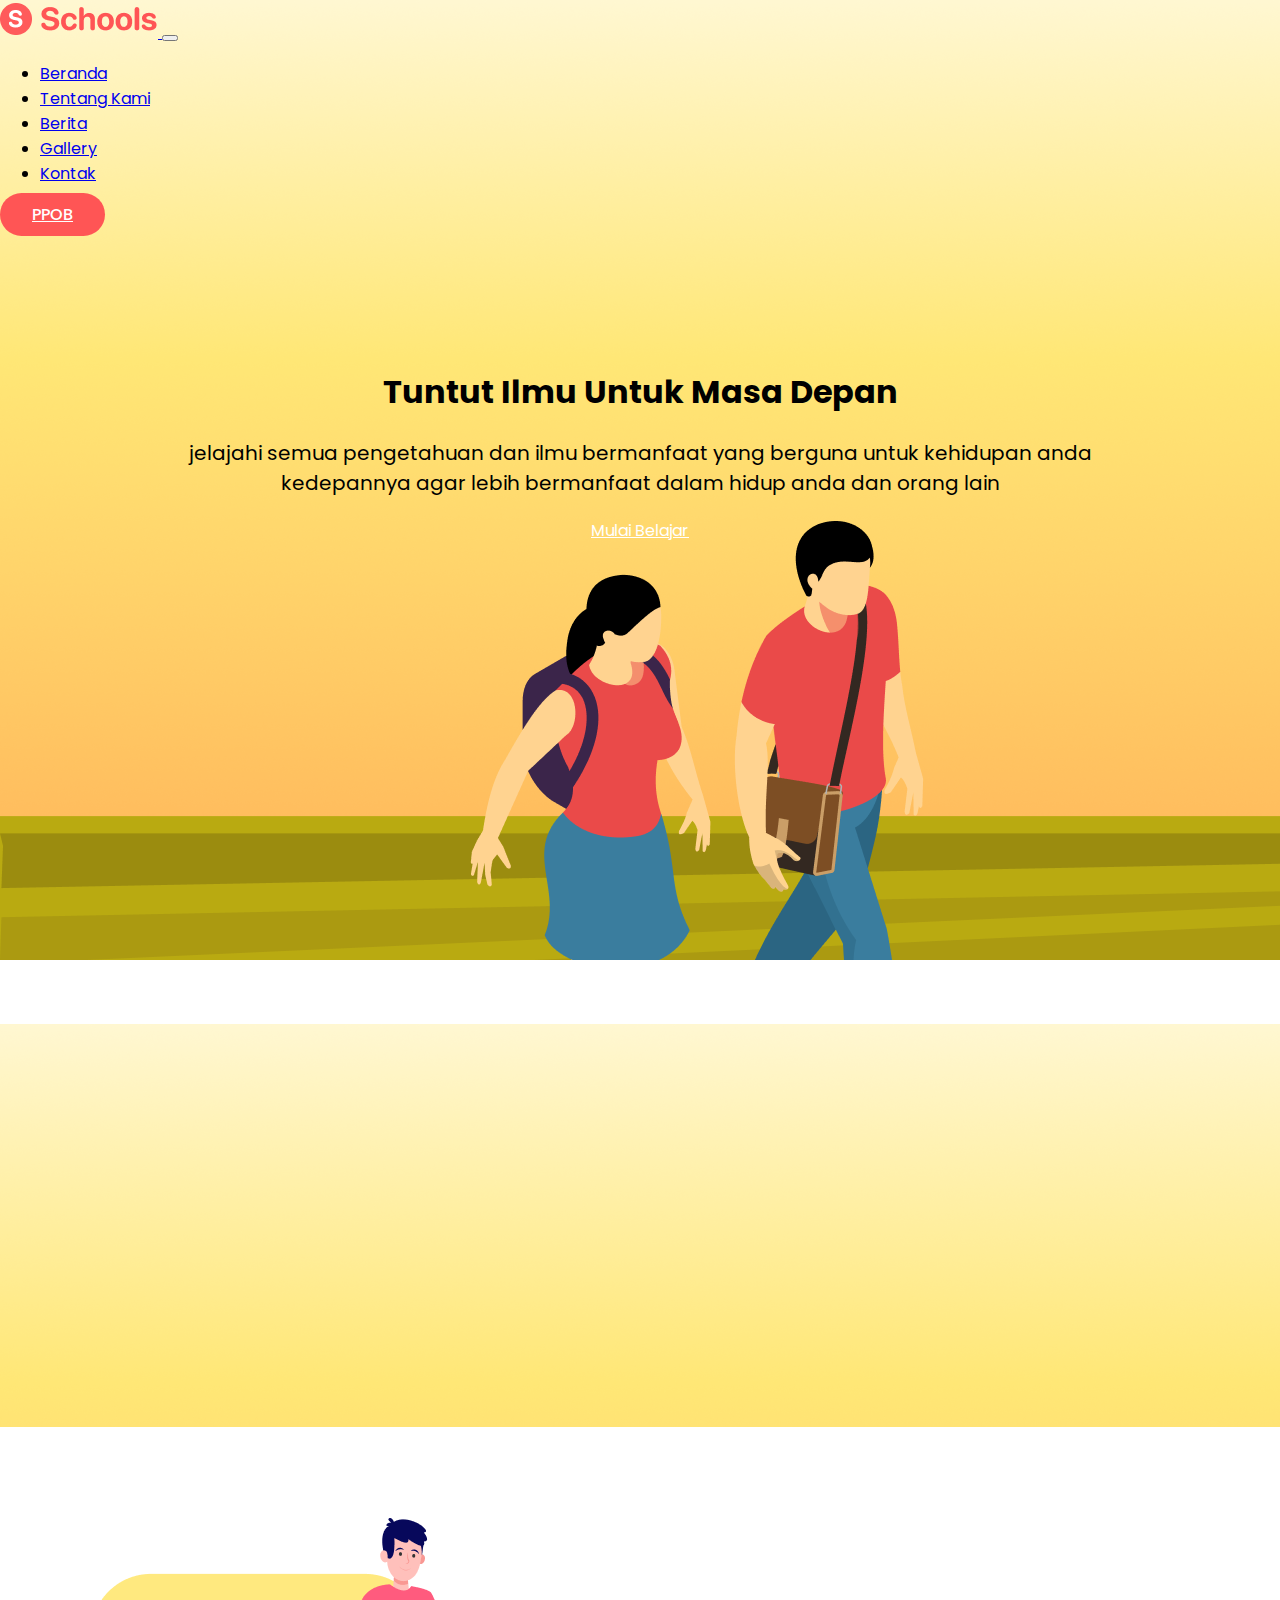
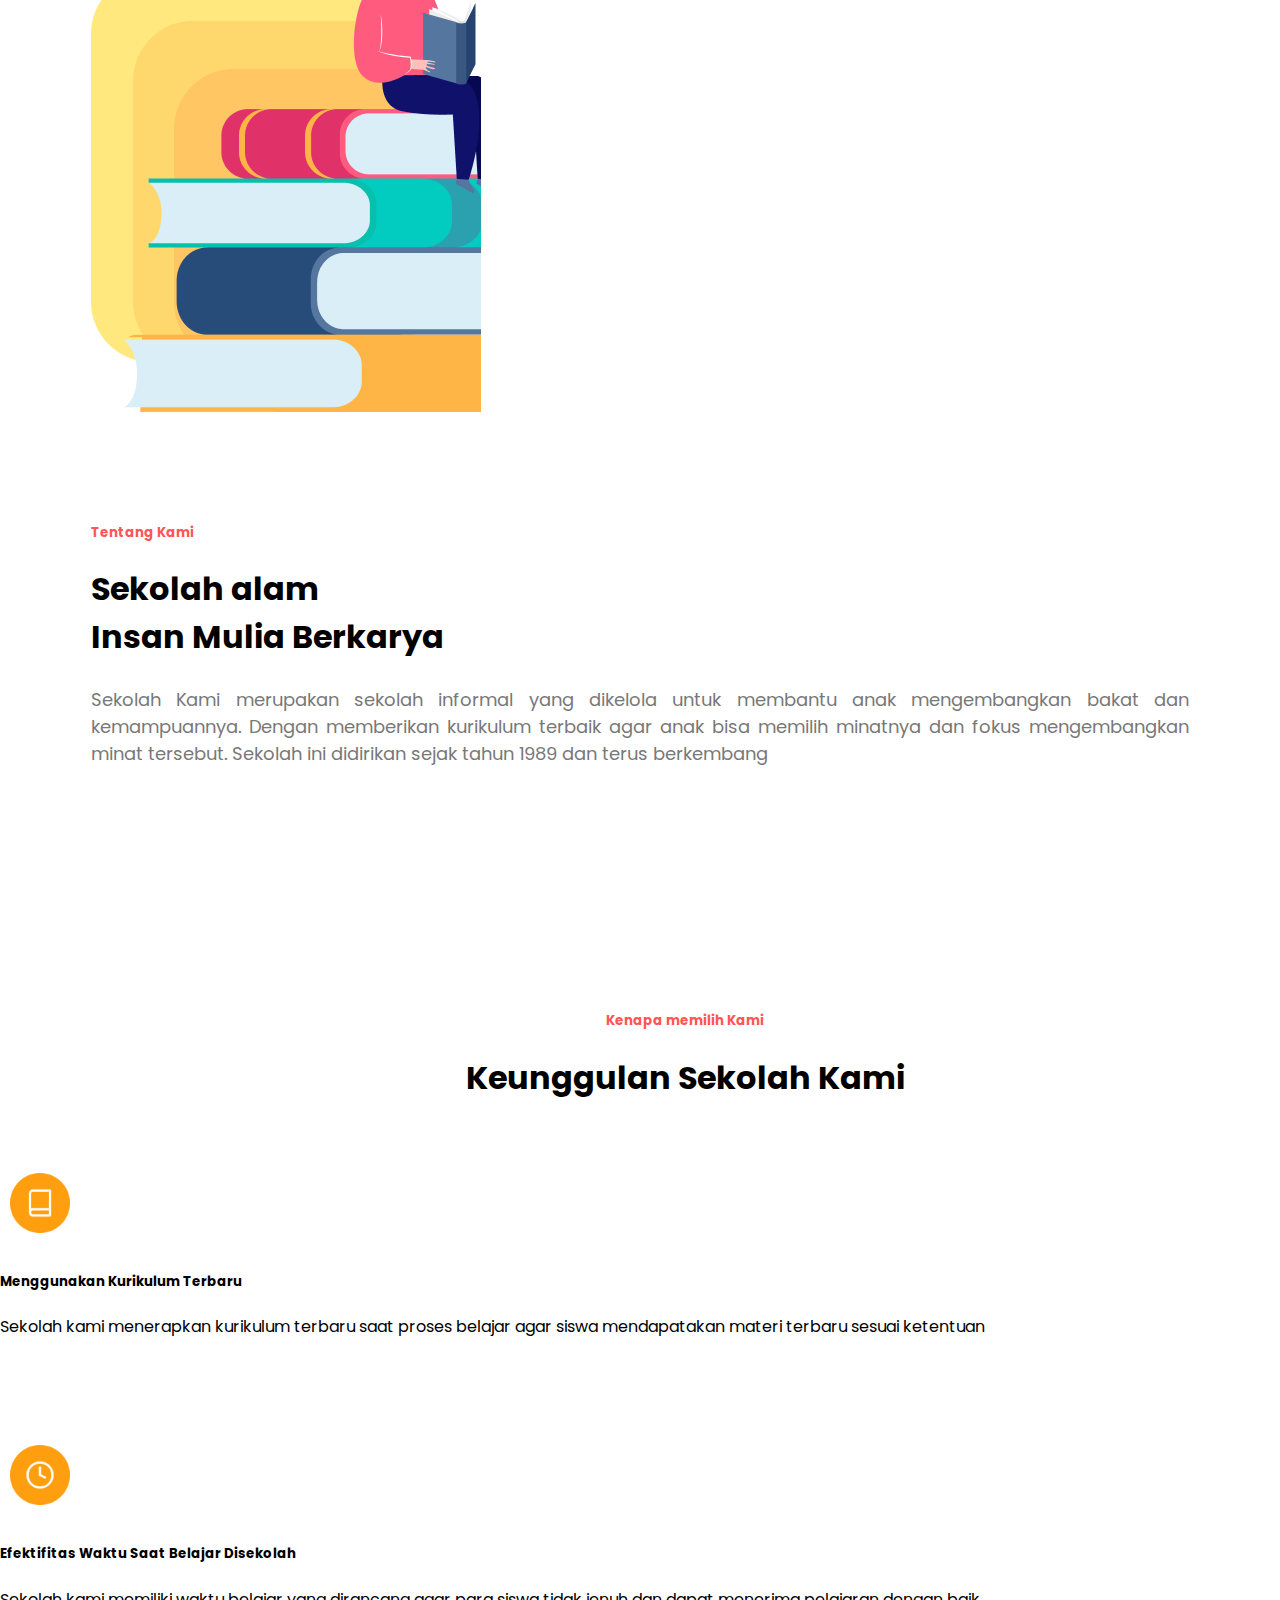
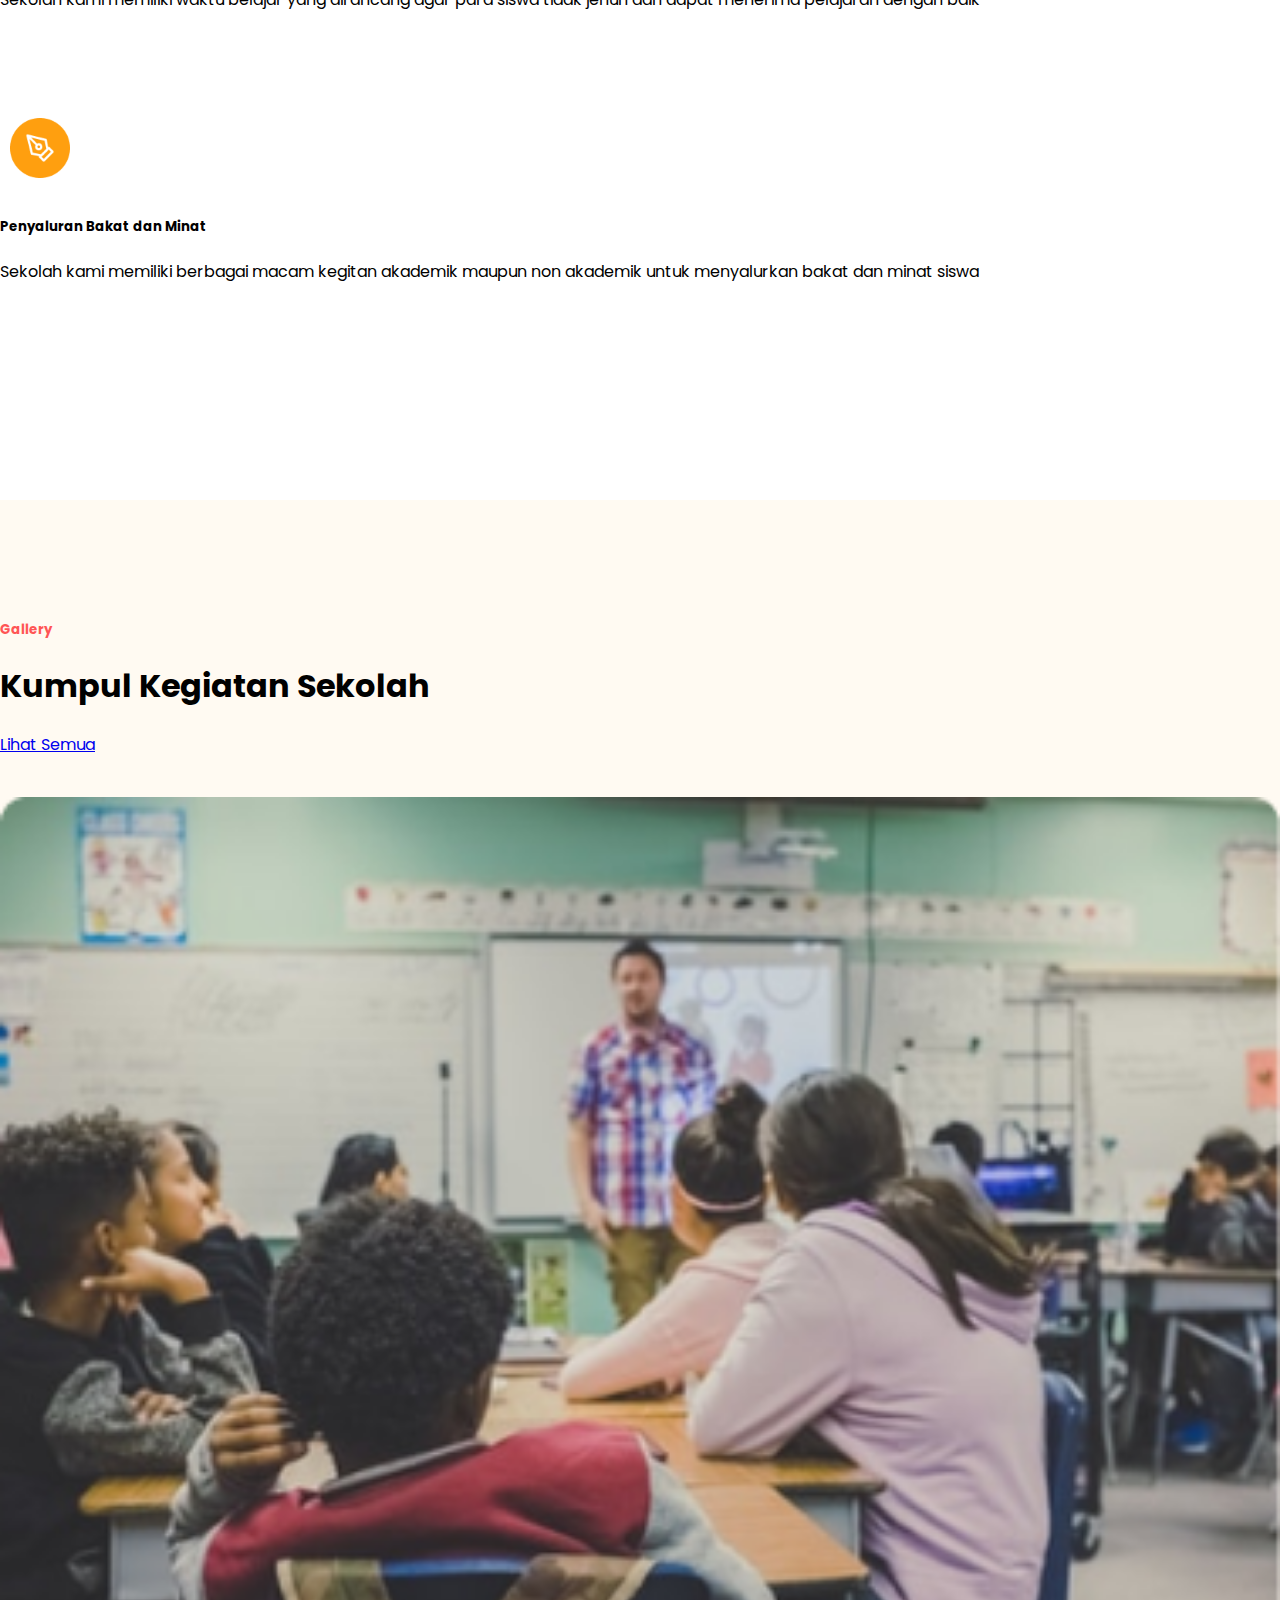
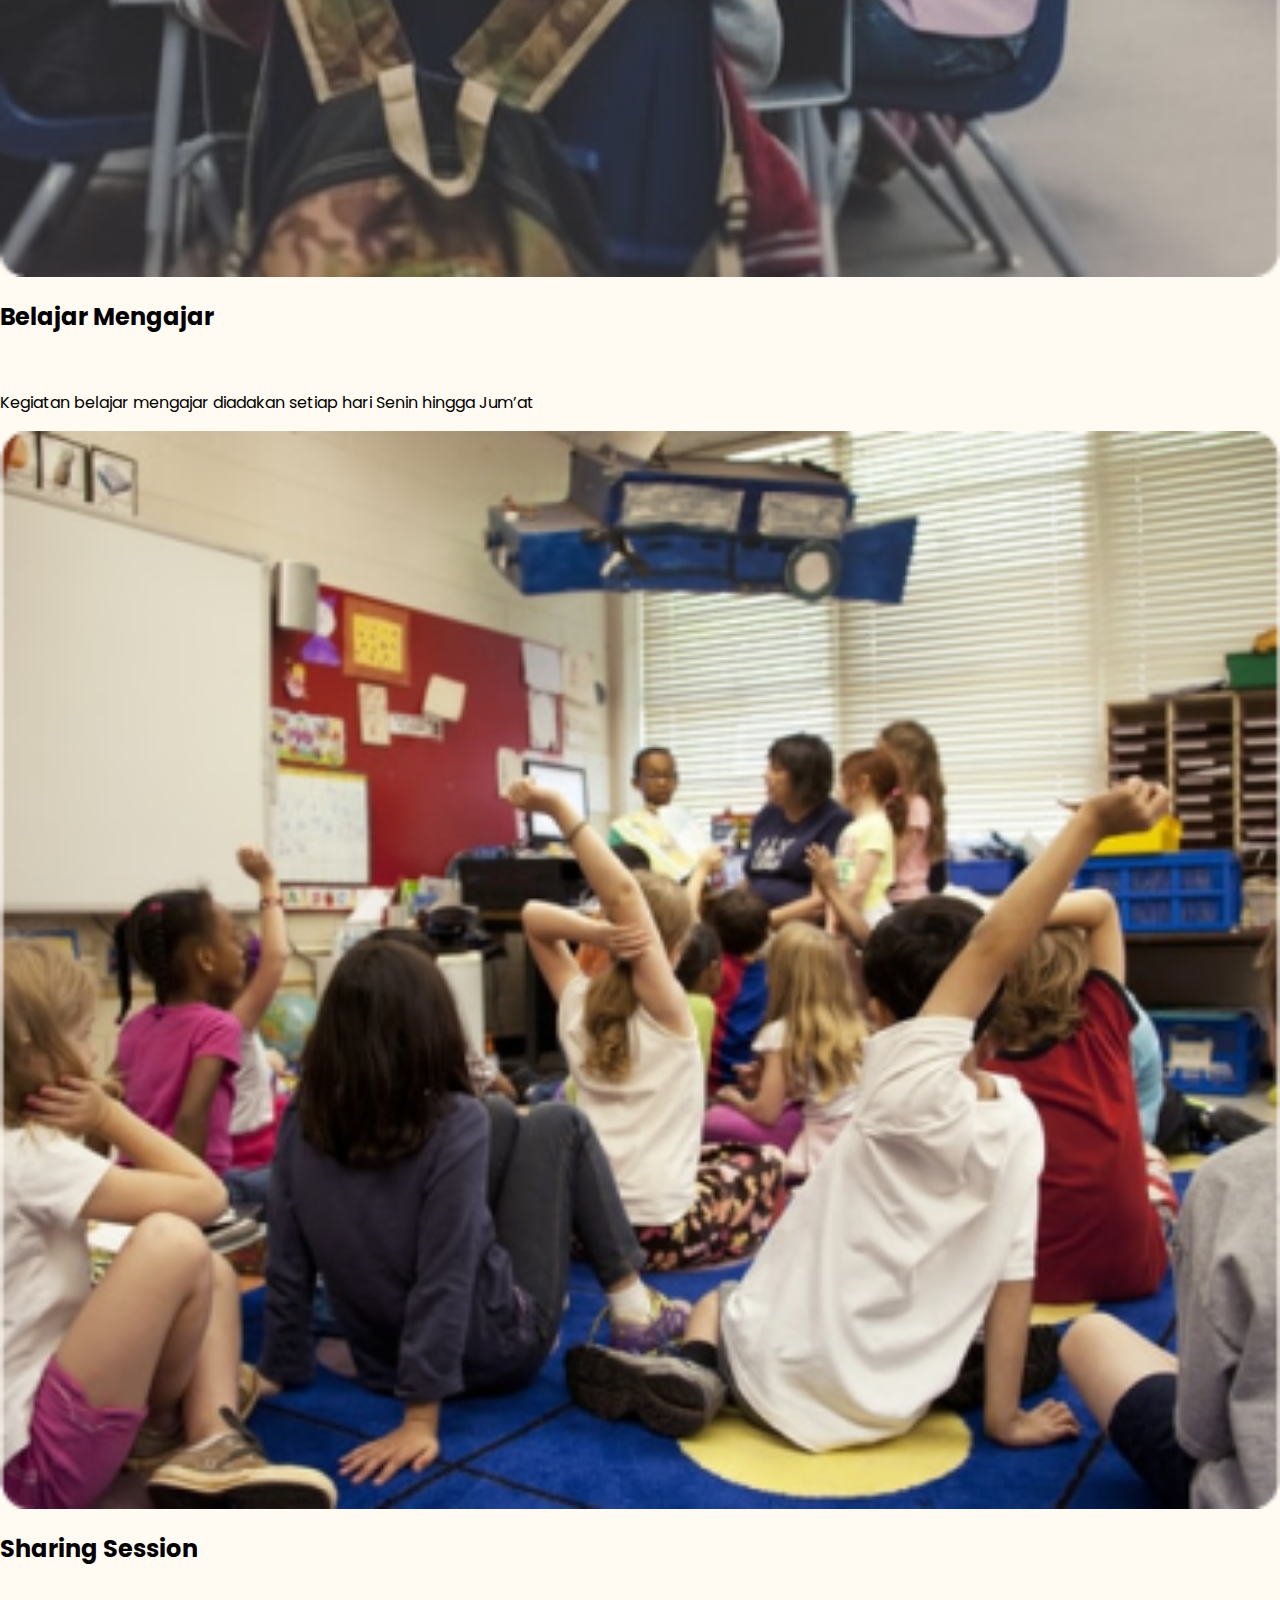
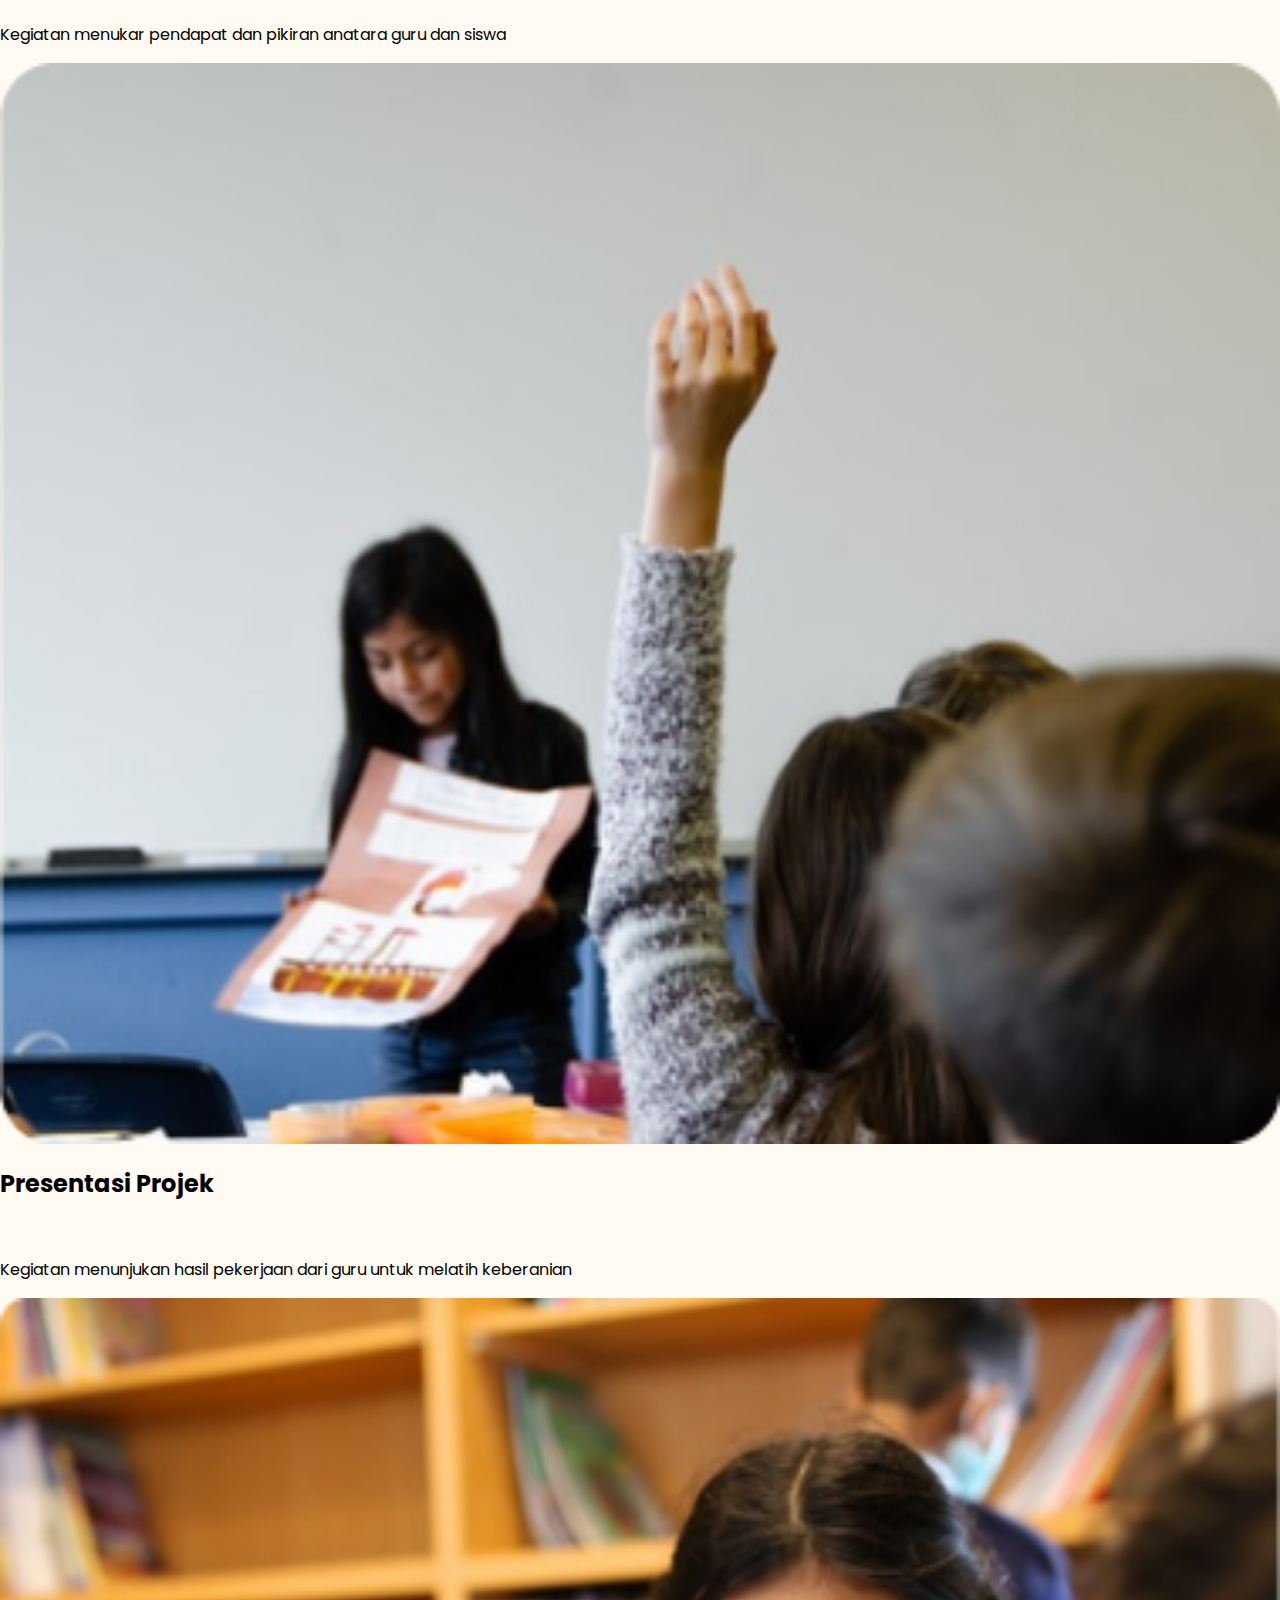
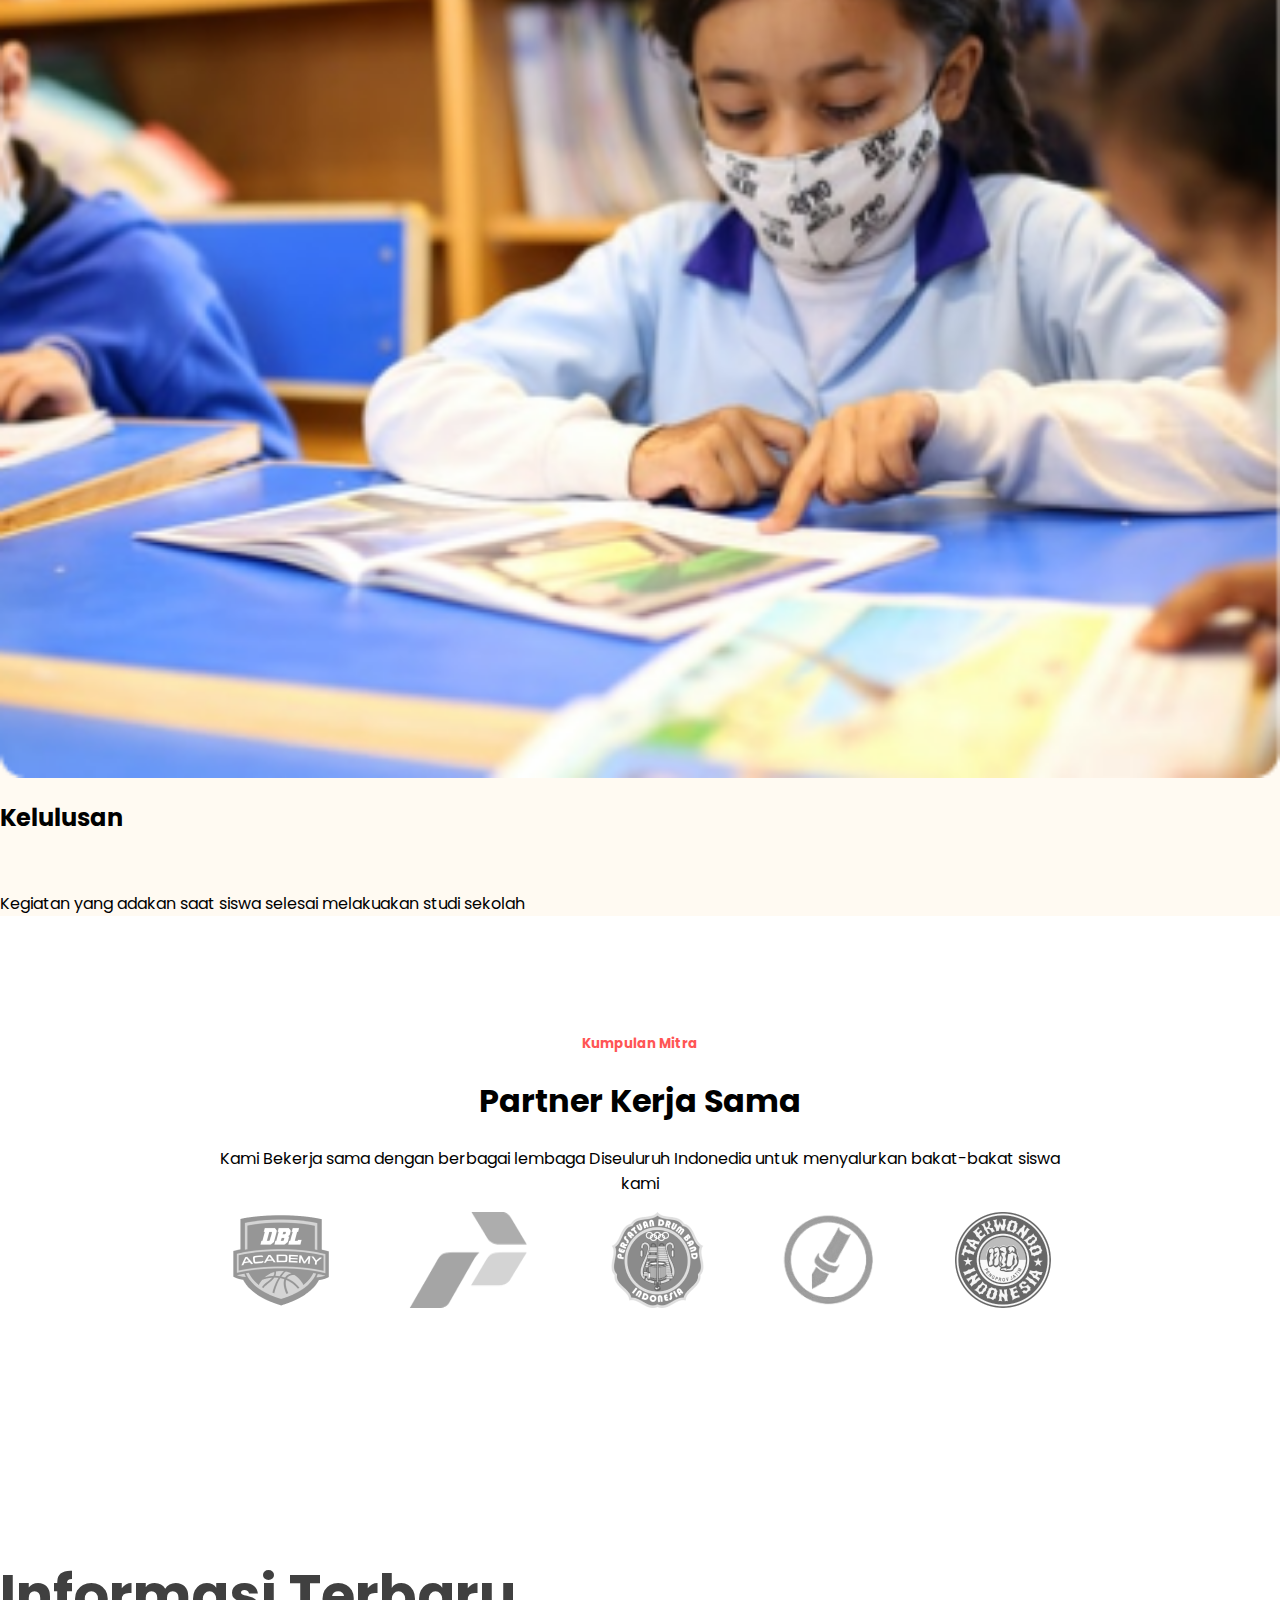
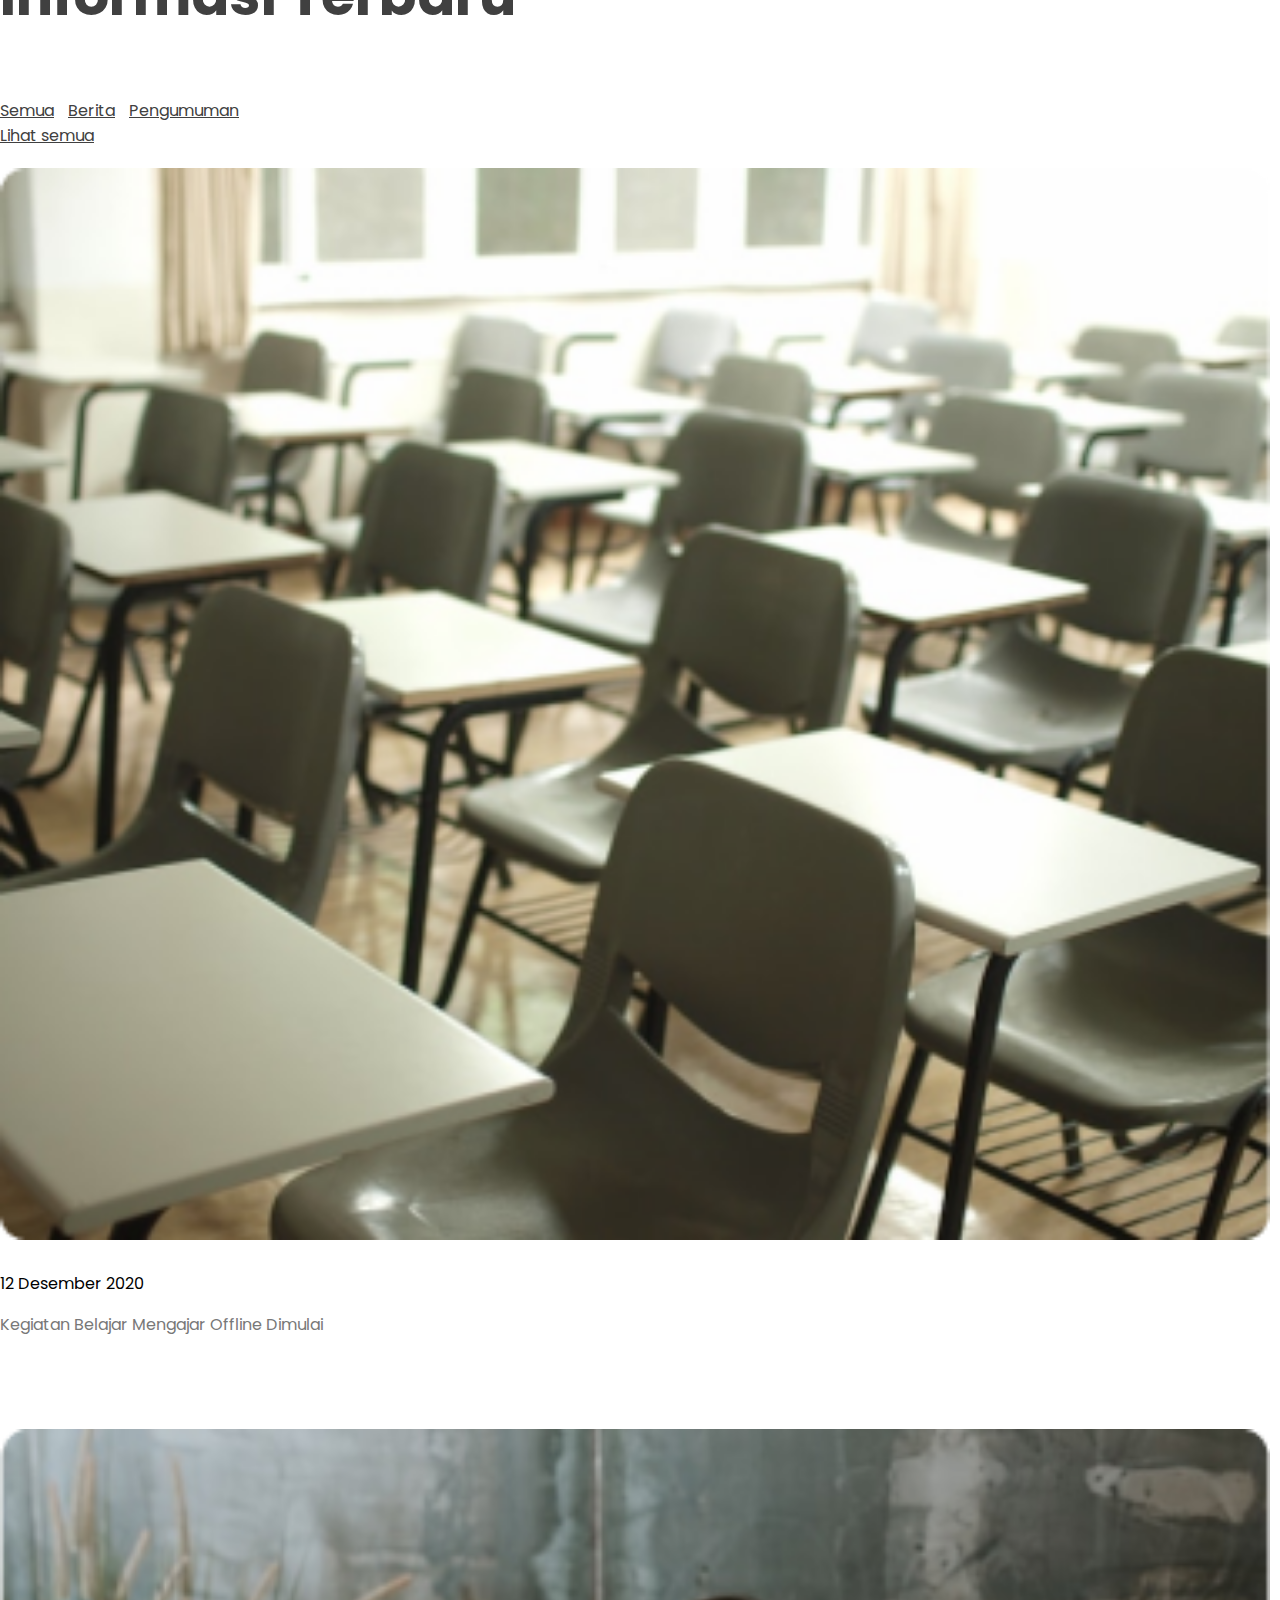
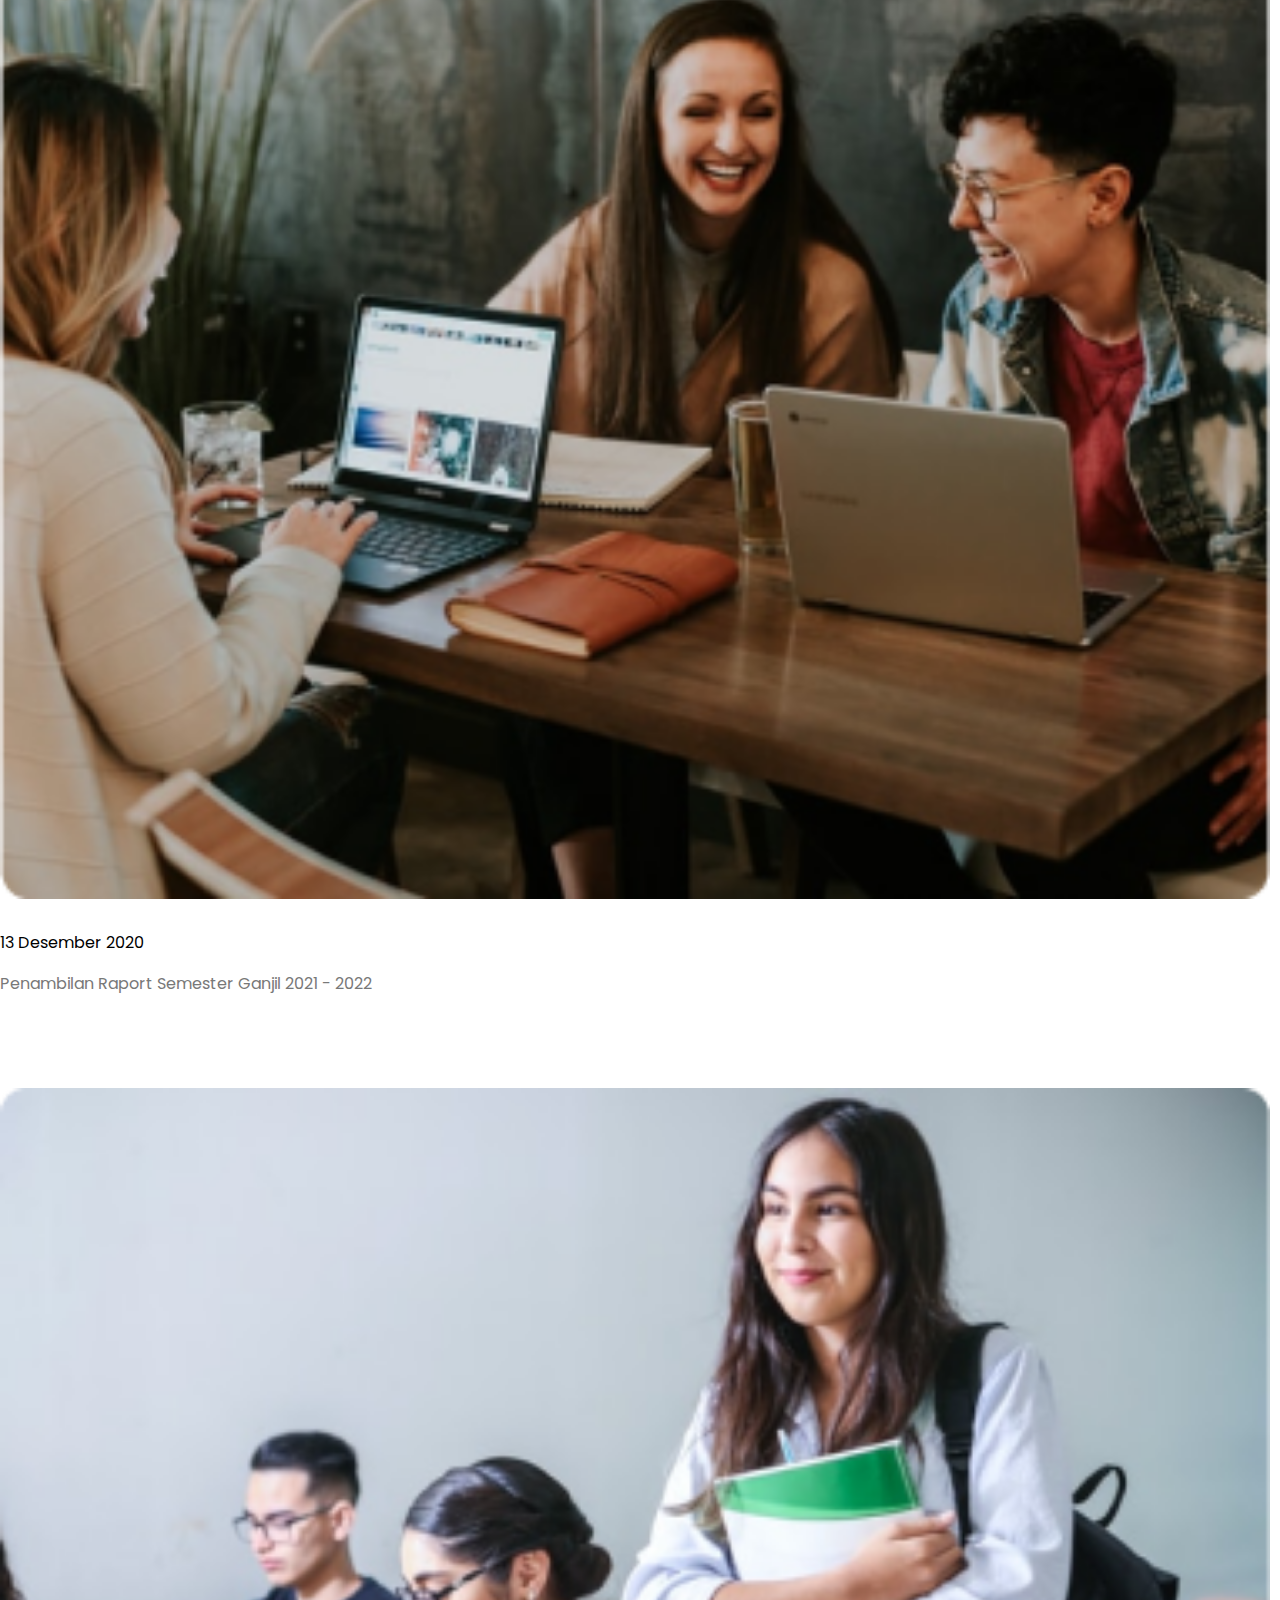
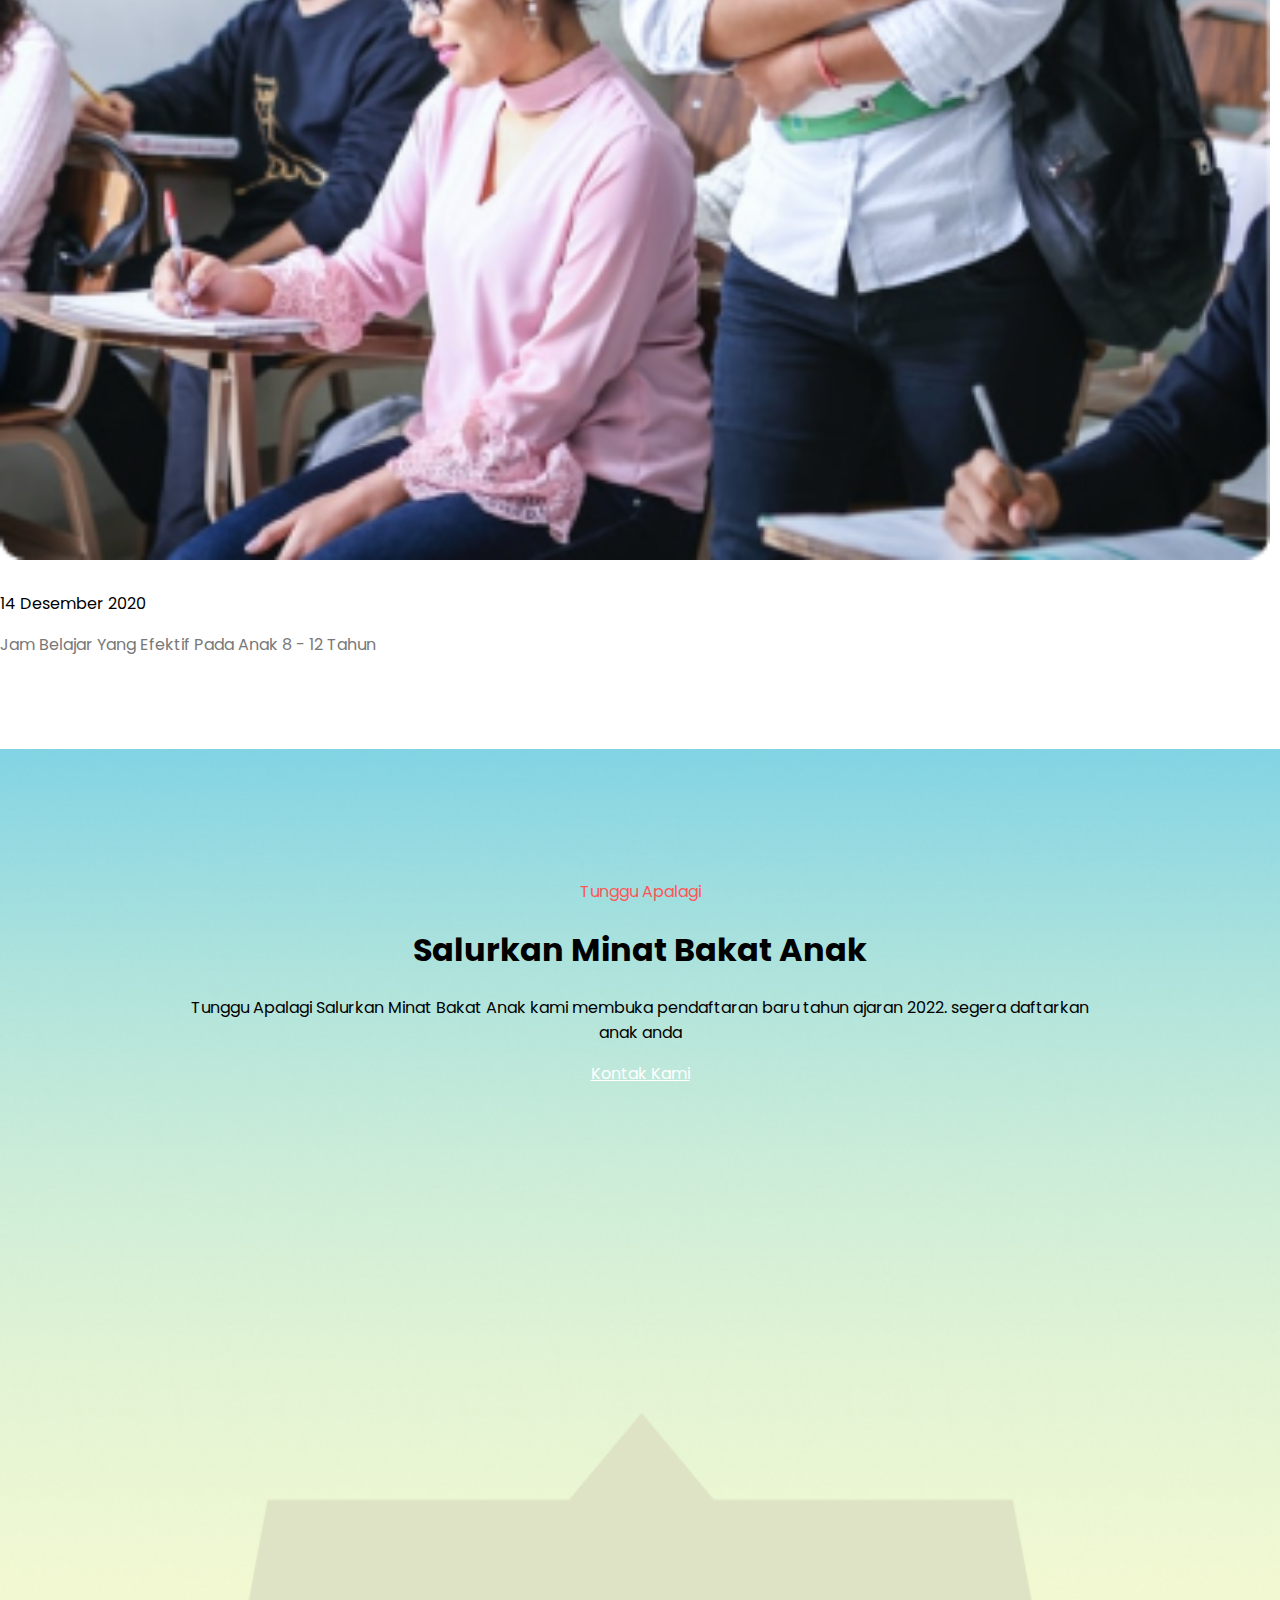
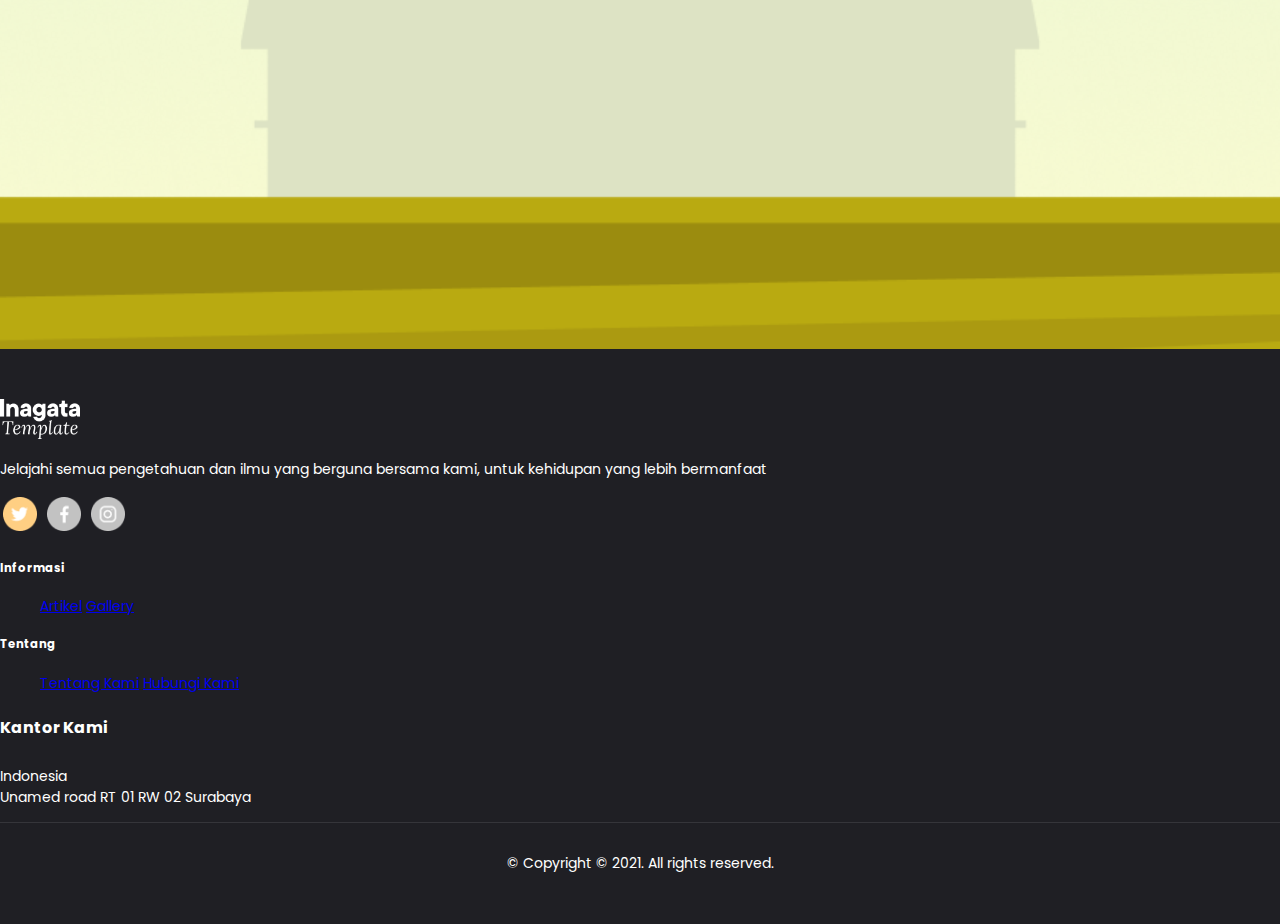
<file: index.html>
<!DOCTYPE html>
<html lang="en">

<head>
  <meta charset="UTF-8">
  <meta http-equiv="X-UA-Compatible" content="IE=edge">
  <meta name="viewport" content="width=device-width, initial-scale=1.0">
  <title>Ina Gata persada</title>
  <link href="https://cdn.jsdelivr.net/npm/bootstrap@5.3.0-alpha1/dist/css/bootstrap.min.css" rel="stylesheet"
    integrity="sha384-GLhlTQ8iRABdZLl6O3oVMWSktQOp6b7In1Zl3/Jr59b6EGGoI1aFkw7cmDA6j6gD" crossorigin="anonymous">
  <link href="asset/css/style.css" rel="stylesheet">
</head>

<body>
    <header style="background-image :url(asset/img/bg1.png)">
      <!-- nav -->
      <nav id="navbar" class="navbar navbar-expand-lg">
        <div class="container d-flex align-items-center justify-content-between">
          <a class="navbar-brand" href="index.html">
            <img  src="asset/img/Logo.png"  alt="">
          </a>
          <button class="navbar-toggler" type="button" data-bs-toggle="collapse" data-bs-target="#navbarSupportedContent"
            aria-controls="navbarSupportedContent" aria-expanded="false" aria-label="Toggle navigation">
            <span class="navbar-toggler-icon"></span>
          </button>
          <div class="collapse navbar-collapse  " id="navbarSupportedContent">
            <ul class="navbar-nav mx-auto">
              <li class="nav-item"><a class="nav-link" href="#home">Beranda</a></li>
              <li><a class="nav-link" href="AboutUs.html">Tentang Kami</a></li>
              <li><a class="nav-link" href="Berita.html">Berita</a></li>
              <li><a class="nav-link" href="galeri.html">Gallery</a></li>
              <li><a class="nav-link" href="kontak.html">Kontak</a></li>
            </ul>
            <div class="text-center">
              <a href="#home" class="btn-ppob text-decoration-none">PPOB</a>
            </div>
          </div>
        </div>
      </nav>
          <!-- nav -->
          <section class="content" id="home">
            <div class="container">
              <div class="row d-flex align-items-center">
                  <div class="title">
                    <h1>
                      Tuntut Ilmu Untuk Masa Depan
                    </h1>
                    <p>
                      jelajahi semua pengetahuan dan ilmu bermanfaat yang berguna
                      untuk kehidupan anda kedepannya agar lebih bermanfaat
                      dalam hidup anda dan orang lain
                    </p>
                    <a href="#home" class="btn btn-warning">Mulai Belajar</a>
                </div>
              </div>
            </div>
          </section>
  </header>
  
  <main>
    <section class="content2">
      <div class="container">
        <div class="d-flex">
          <div class="col-md-6 col-sm-12 col-lg-6">
            <img src="asset/img/bg1a.png" alt="">
          </div>
          <div class="col-md-6 col-sm-12 col-lg-6 align-justice-center">
            <div class="second_title">
              <h5>
                Tentang Kami
              </h5>
              <h1>
                Sekolah alam <br> Insan Mulia Berkarya
              </h1>
              <p>
                Sekolah Kami merupakan sekolah informal yang dikelola untuk membantu anak mengembangkan bakat dan
                kemampuannya.
                Dengan memberikan kurikulum terbaik agar anak bisa memilih minatnya dan fokus mengembangkan minat
                tersebut. Sekolah
                ini didirikan sejak tahun 1989 dan terus berkembang
              </p>
              <a href="AboutUs.html" class="btn btn-warning">Lihat Detail</a>
            </div>
          </div>
        </div>
      </div>
    </section>

    <section class="content3">
      <div class="container">
        <div class="title-once">
          <h5>Kenapa memilih Kami</h5>
          <h1>Keunggulan Sekolah Kami</h1>
        </div>
        <div class="row g-5">
          <div class="col-md-4">
            <div class="content-poin">
              <img src="asset/img/icon1.png" alt="">
              <div class="title">
                <h5>Menggunakan Kurikulum Terbaru</h5>
                <p>Sekolah kami menerapkan kurikulum terbaru saat
                  proses belajar agar siswa mendapatakan materi terbaru
                  sesuai ketentuan</p>
              </div>
            </div>
          </div>
          <div class="col-md-4">
            <div class="content-poin">
              <img src="asset/img/icon2.png" alt="">
              <div class="title">
                <h5>Efektifitas Waktu Saat Belajar Disekolah</h5>
                <p>Sekolah kami memiliki waktu belajar yang
                  dirancang agar para siswa tidak jenuh dan
                  dapat menerima pelajaran dengan baik </p>
              </div>
            </div>
          </div>
          <div class="col-md-4">
            <div class="content-poin">
              <img src="asset/img/icon3.png" alt="">
              <div class="title">
                <h5>Penyaluran Bakat dan Minat</h5>
                <p>Sekolah kami memiliki berbagai
                  macam kegitan akademik maupun non
                  akademik untuk menyalurkan bakat dan
                  minat siswa</p>
              </div>
            </div>
          </div>
        </div>
      </div>
    </section>

    <section id="gallery" class="slider_container m-0 p-0" style="background-color: #FFFAF2;">
      <div class="container" data-aos="fade-up">
        <h5>Gallery</h5>
        <div class="d-flex justify-content-between">
          <h1 class="fw-bold">Kumpul Kegiatan Sekolah</h1>
          <a href="galeri.html" class="text-decoration-none">Lihat Semua</a>
        </div>

        <div class="row">
          <div class="col-md-3 col-sm-12">
            <img src="asset/img/g1.png">
            <h6>Belajar Mengajar</h6>
            <p>Kegiatan belajar mengajar diadakan setiap hari Senin hingga Jum’at</p>
          </div>
          <div class="col-md-3 col-sm-12">
            <img src="asset/img/g2.png">
            <h6>Sharing Session</h6>
            <p>Kegiatan menukar pendapat dan pikiran anatara guru dan siswa</p>
          </div>
          <div class="col-md-3 col-sm-12">
            <img src="asset/img/g3.png">
            <h6>Presentasi Projek</h6>
            <p>Kegiatan menunjukan hasil pekerjaan dari guru untuk melatih keberanian</p>
          </div>
          <div class="col-md-3 col-sm-12">
            <img src="asset/img/g4.png">
            <h6>Kelulusan</h6>
            <p>Kegiatan yang adakan saat siswa selesai melakuakan studi sekolah</p>
          </div>
        </div>
    </section>

    <section id="mitra">
      <div class="container">
        <h5>Kumpulan Mitra</h5>
        <h1>Partner Kerja Sama</h1>
        <p>Kami Bekerja sama dengan berbagai lembaga Diseuluruh Indonedia untuk menyalurkan bakat-bakat siswa kami </p>
        <div class=" mitra-img">
          <img src="asset/img/dbl.png">
          <img src="asset/img/pertamina.png">
          <img src="asset/img/pdb.png">
          <img src="asset/img/djarum.png">
          <img src="asset/img/taekondo.png">
        </div>
      </div>
    </section>


      <section id="informasi" class="slider_container m-0 p-0">
        <div class="container">
          <h5 class="fw-bold">Informasi Terbaru</h5>
          <div class="d-flex justify-content-between">
            <div>
              <a href="#" class="text-decoration-none ">Semua</a>
              <a href="#" class="text-decoration-none">Berita</a>
              <a href="#" class="text-decoration-none">Pengumuman</a>
            </div>
            <a href="berita.html" class="text-decoration-none">Lihat semua</a>
          </div>

          <div class="row" id="minat">
          <div class="col-md-4 col-sm-16">
            <img src="asset/img/ar1.png">
            <h9>12 Desember 2020</h9>
            <p class="fw-bold">Kegiatan Belajar Mengajar Offline Dimulai</p>
          </div>
          <div class="col-md-4 col-sm-16">
            <img src="asset/img/ar2.png">
            <h9>13 Desember 2020</h9>
            <p class="fw-bold">Penambilan Raport Semester Ganjil 2021 - 2022</p>
          </div>
          <div class="col-md-4 col-sm-16">
            <img src="asset/img/ar3.png">
            <h9>14 Desember 2020</h9>
            <p class="fw-bold">Jam Belajar Yang Efektif Pada Anak 8 - 12 Tahun</p>
          </div>
        </div>

      </section>

      <section class="content-end">
        <div class="container">
          <div class="d-flex">
            <div class="col-12 align-justice-center">
              <div class="title">
                <h9 >Tunggu Apalagi</h9>
                <h1 class="mb-3">
                  Salurkan Minat Bakat Anak
                </h1>
                <p class="mb-5">
                  Tunggu Apalagi
                  Salurkan Minat Bakat Anak
                  kami membuka pendaftaran baru tahun ajaran 2022.
                  segera daftarkan anak anda
                </p>
                <a href="kontak.html" class="btn btn-warning">Kontak Kami</a>
              </div>
            </div>
          </div>
        </div>
      </section>
  </main>

  <footer id="footer" class="footer">
    <div class="container">
      <div class="row mb-5">
        <div class="col-lg-3 col-md-3 col-sm-12 ">
          <div>
            <img src="asset/img/Vector.png">
            <p class="mt-3">Jelajahi semua pengetahuan dan ilmu yang berguna bersama kami, untuk kehidupan yang lebih bermanfaat</p>
          </div>
            <div class="social-links">
                <img src="asset/img/twt.png">
                <img src="asset/img/fb.png">
                <img src="asset/img/ig.png">
            </div>
          </div>
        <div class="col-lg-3 col-md-3 col-sm-12 .footer-link">
          <h5 class="fw-bold">Informasi</h5>
          <ul class="p-0 mt-3">
            <li>
              <a href="#informasi" class="nav-link mb-3">Artikel</a>
              <a href="galeri.html" class="nav-link">Gallery</a>
            </li>
          </ul>
        </div>
        <div class="col-lg-3 col-md-3 col-sm-12 .footer-link">
          <h5 class="fw-bold">Tentang</h5>
          <ul class="p-0 mt-3">
          <li>
          <a href="AboutUs.html" class="nav-link mb-3">Tentang Kami</a>
          <a href="kontak.html" class="nav-link">Hubungi Kami</a>
          </li>
          </ul>
        </div>
        <div class="col-lg-3 col-md-3 col-sm-12 .footer-link">
          <h4 class="fw-bold">Kantor Kami</h4>
            <p class="mt-3">
              Indonesia<br>
              Unamed road RT 01 RW 02
              Surabaya
            </p>
        </div>
    </div>
    <div class="container text-center">
      <div class="copyright">
        &copy; Copyright © 2021. All rights reserved.
      </div>
      <div class="credits">
    </div>
  </footer>

    <script src="https://cdn.jsdelivr.net/npm/@popperjs/core@2.11.6/dist/umd/popper.min.js"
      integrity="sha384-oBqDVmMz9ATKxIep9tiCxS/Z9fNfEXiDAYTujMAeBAsjFuCZSmKbSSUnQlmh/jp3" crossorigin="anonymous">
    </script>
    <script src="https://cdn.jsdelivr.net/npm/bootstrap@5.3.0-alpha1/dist/js/bootstrap.min.js"
      integrity="sha384-mQ93GR66B00ZXjt0YO5KlohRA5SY2XofN4zfuZxLkoj1gXtW8ANNCe9d5Y3eG5eD" crossorigin="anonymous">
    </script>
</body>

</html>
</file>
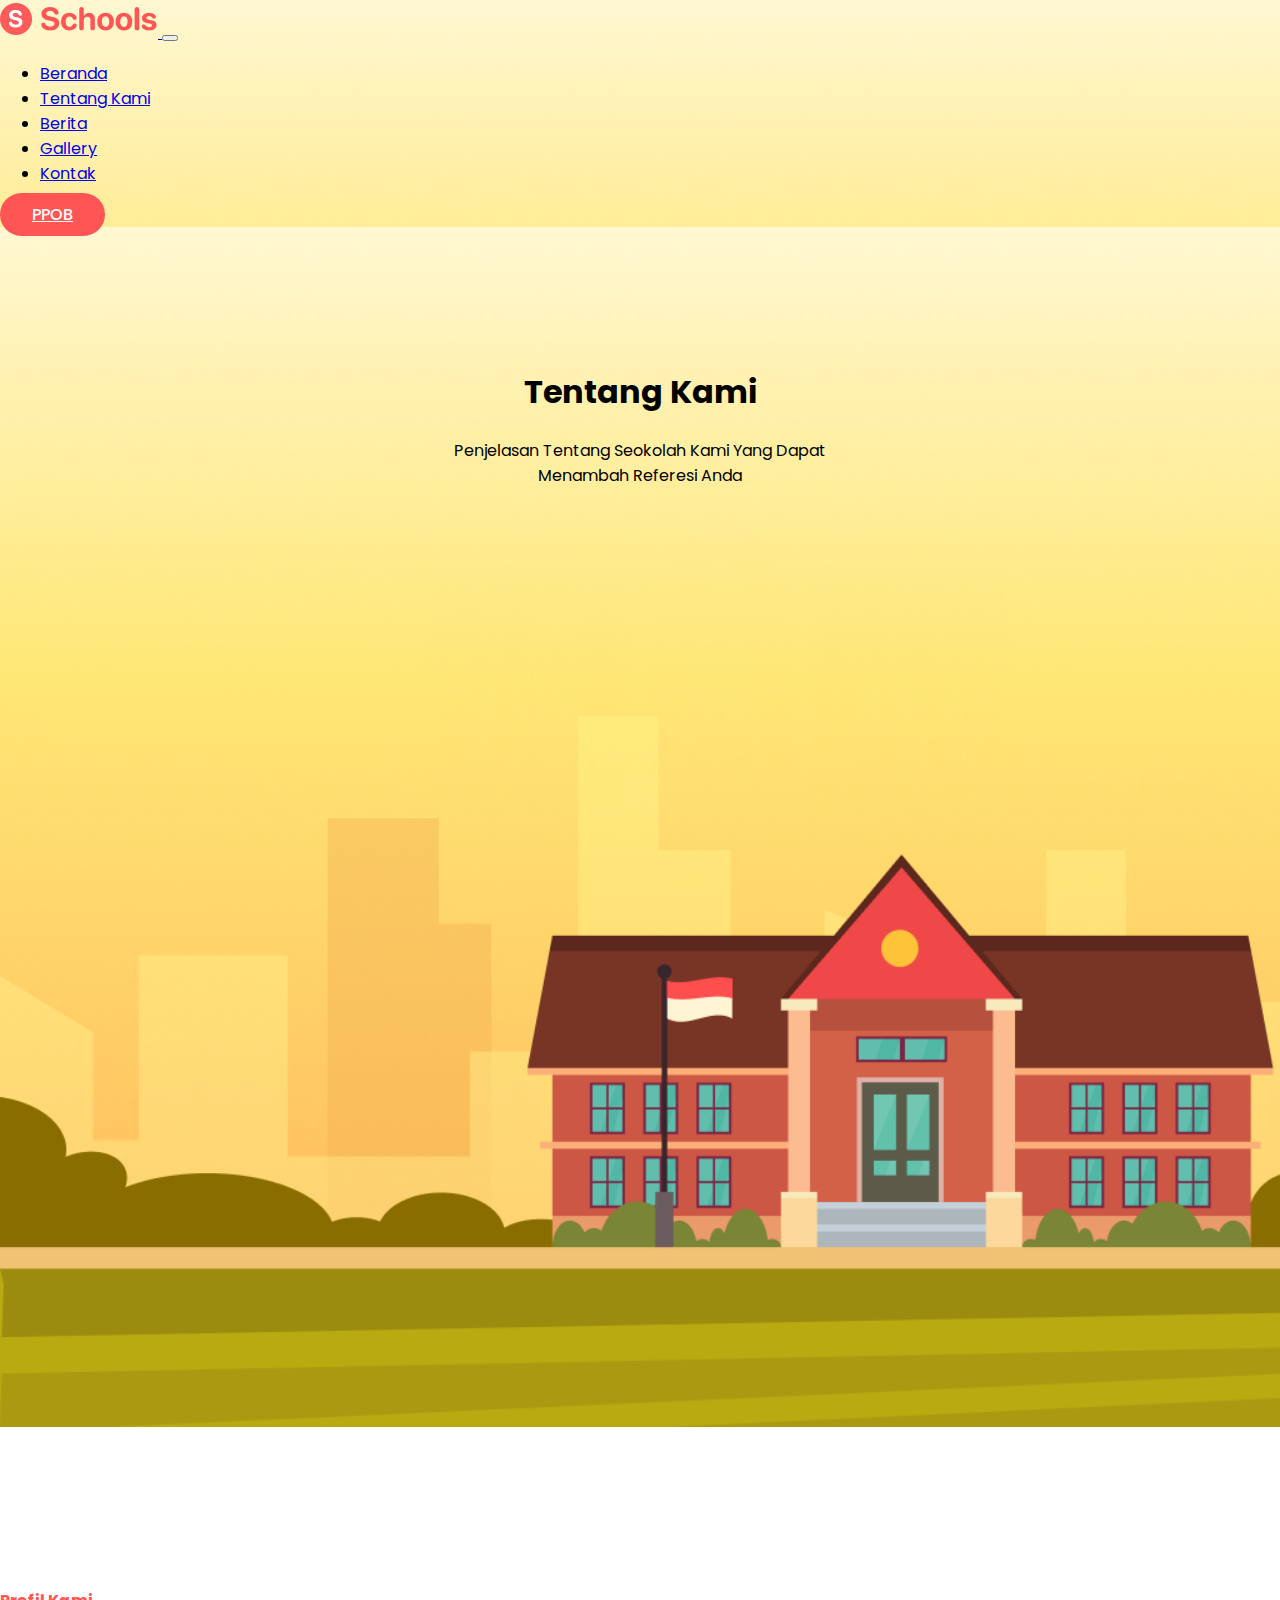
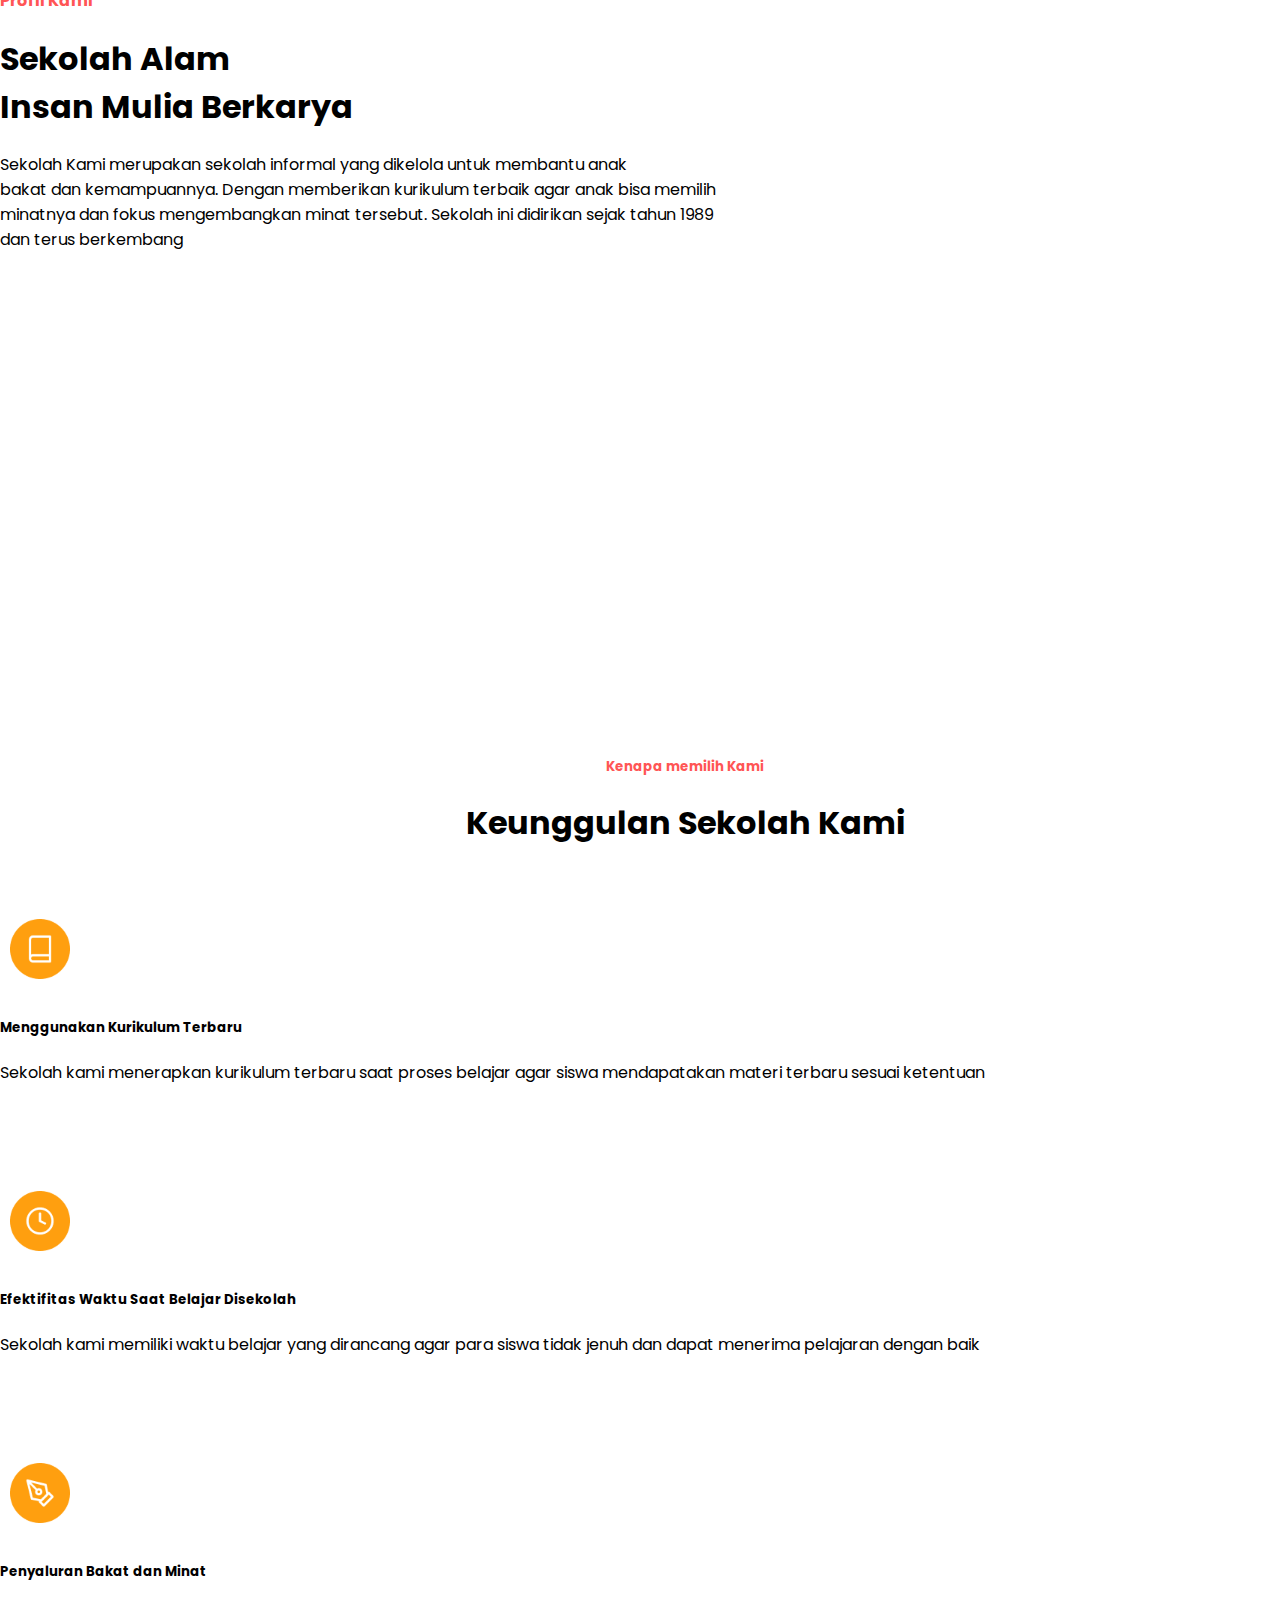
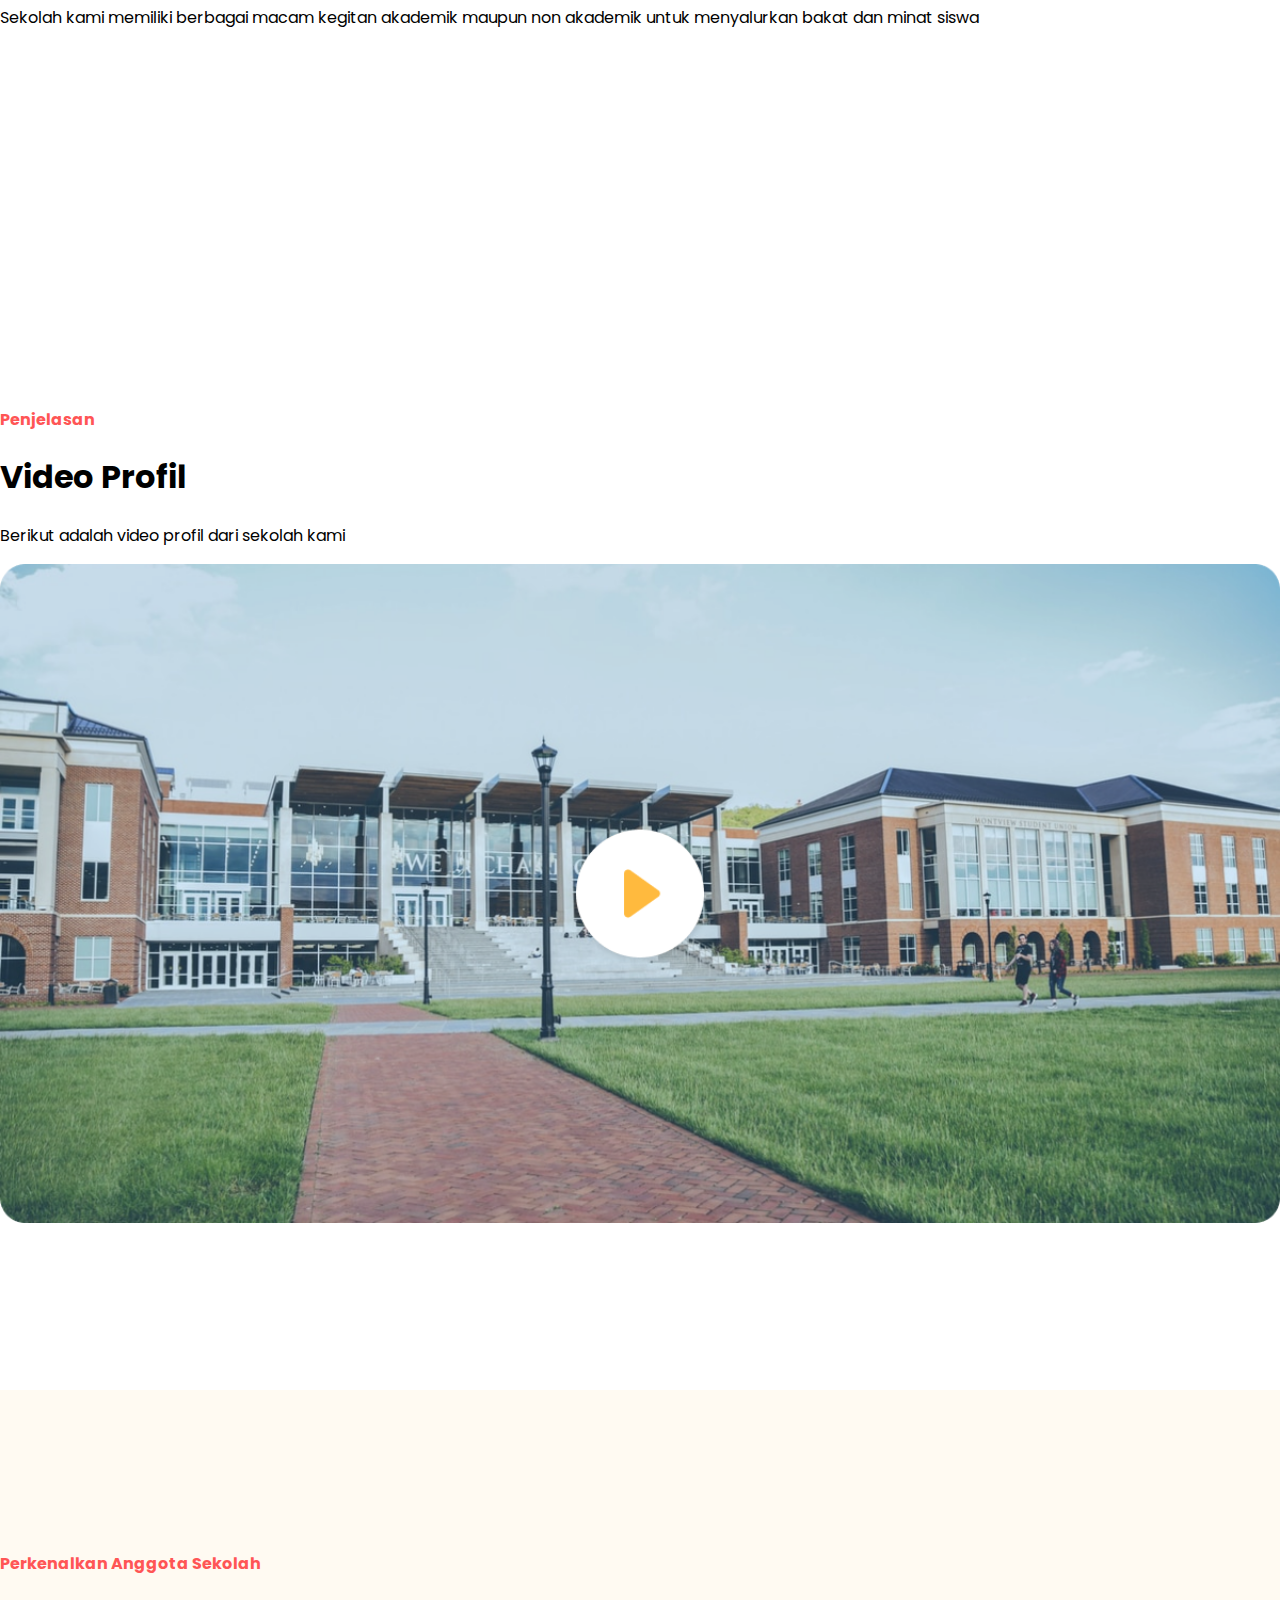
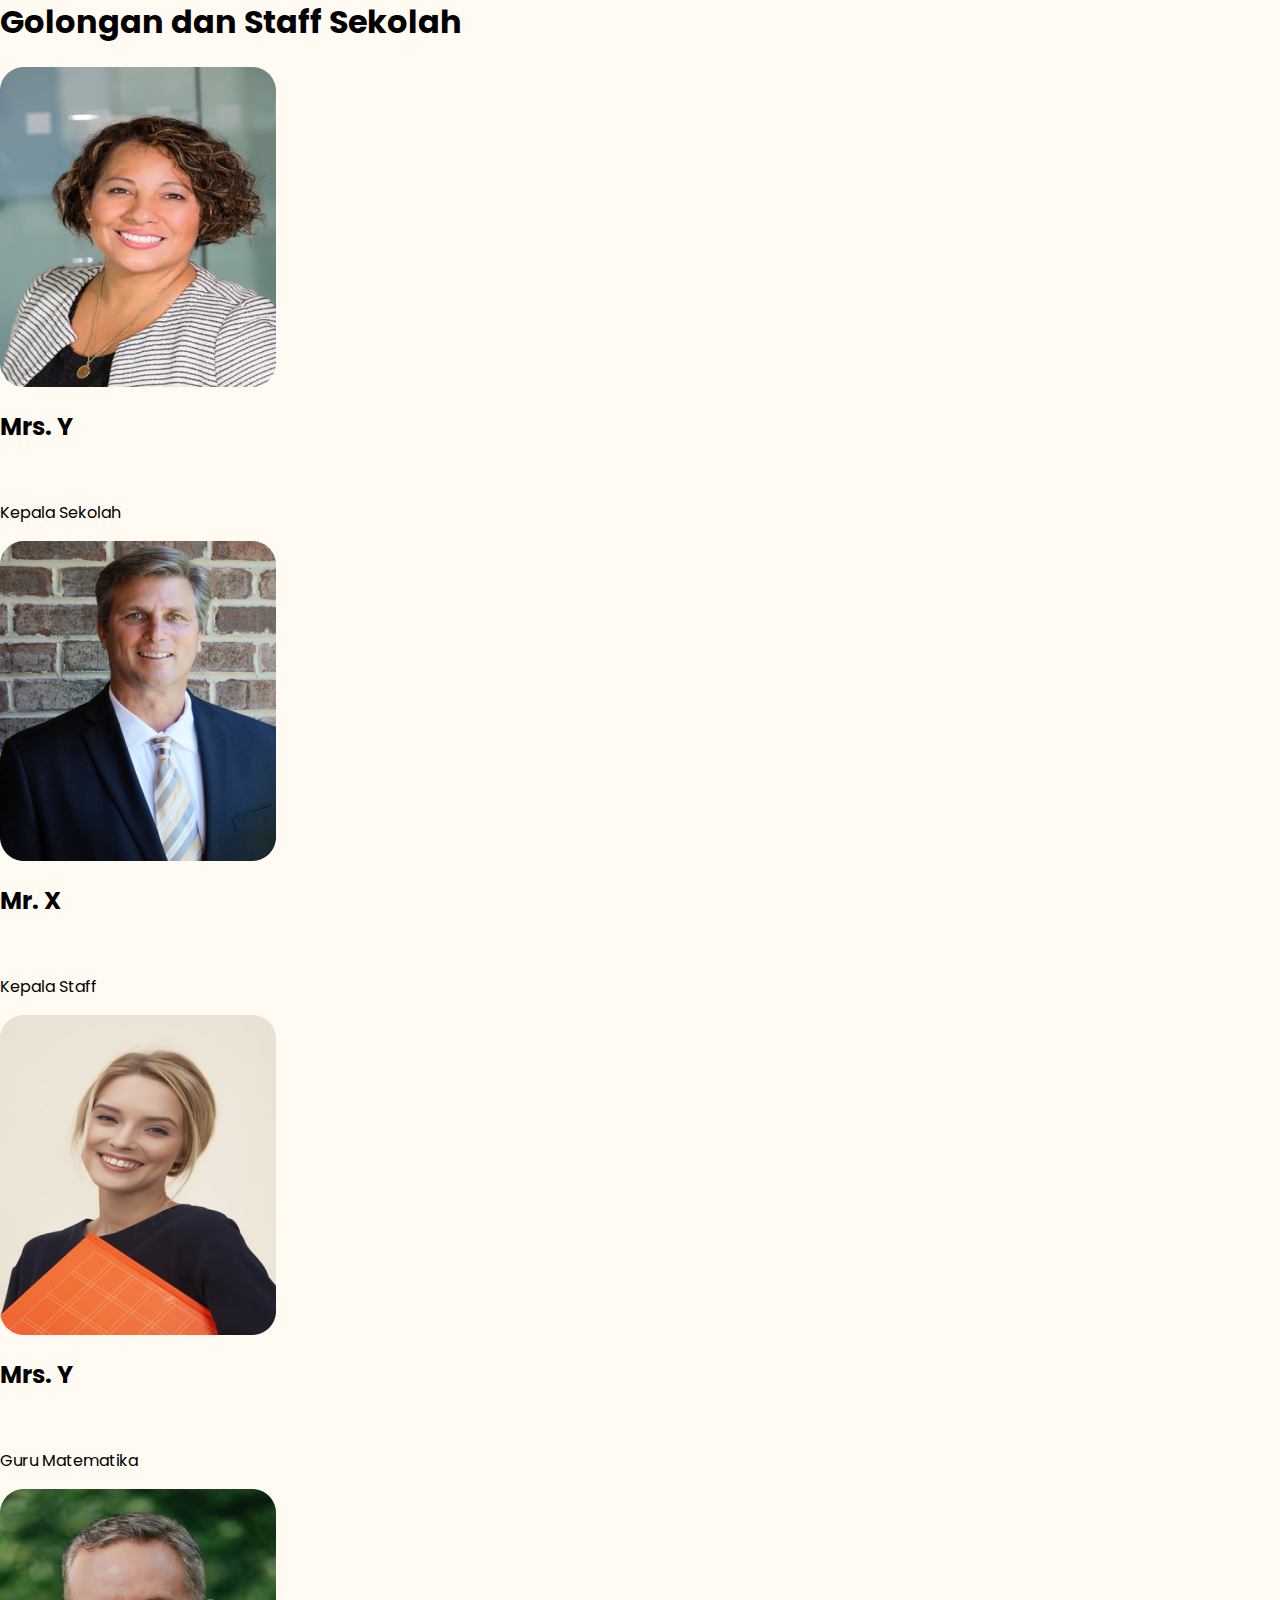
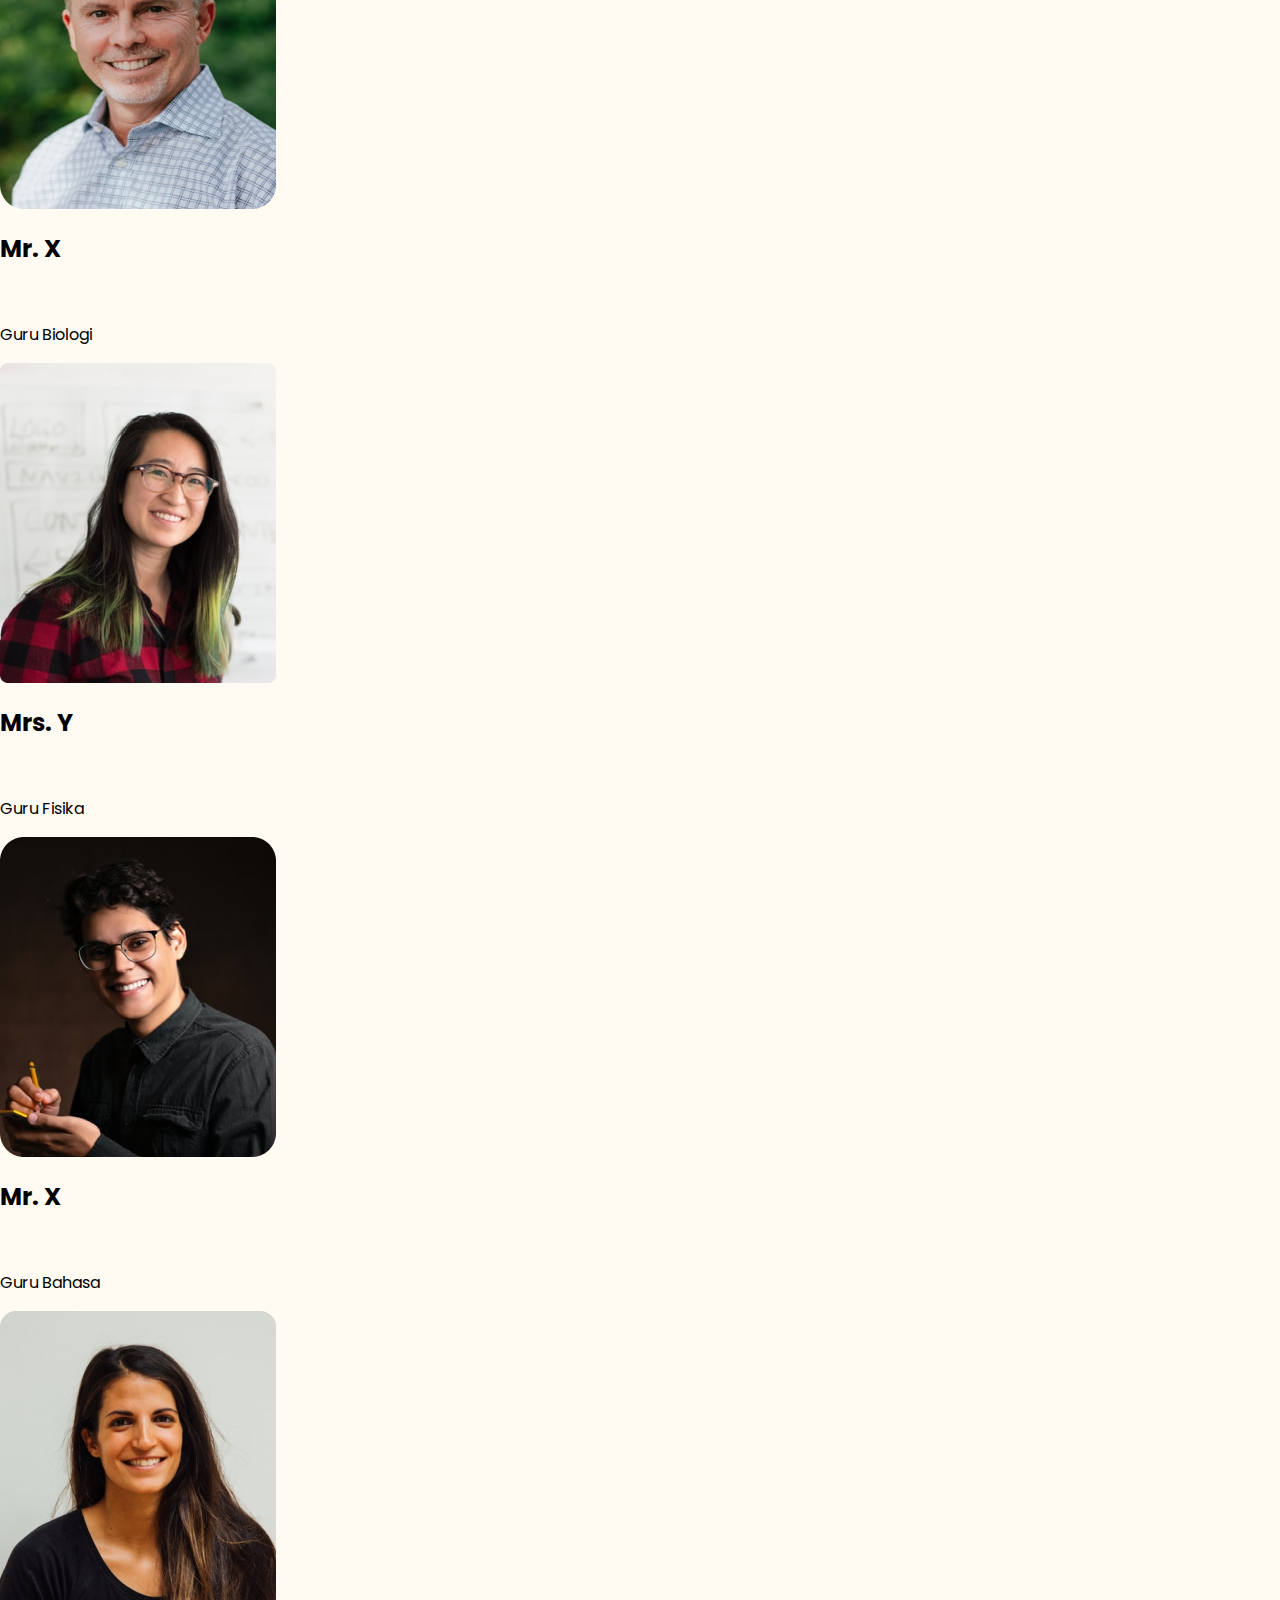
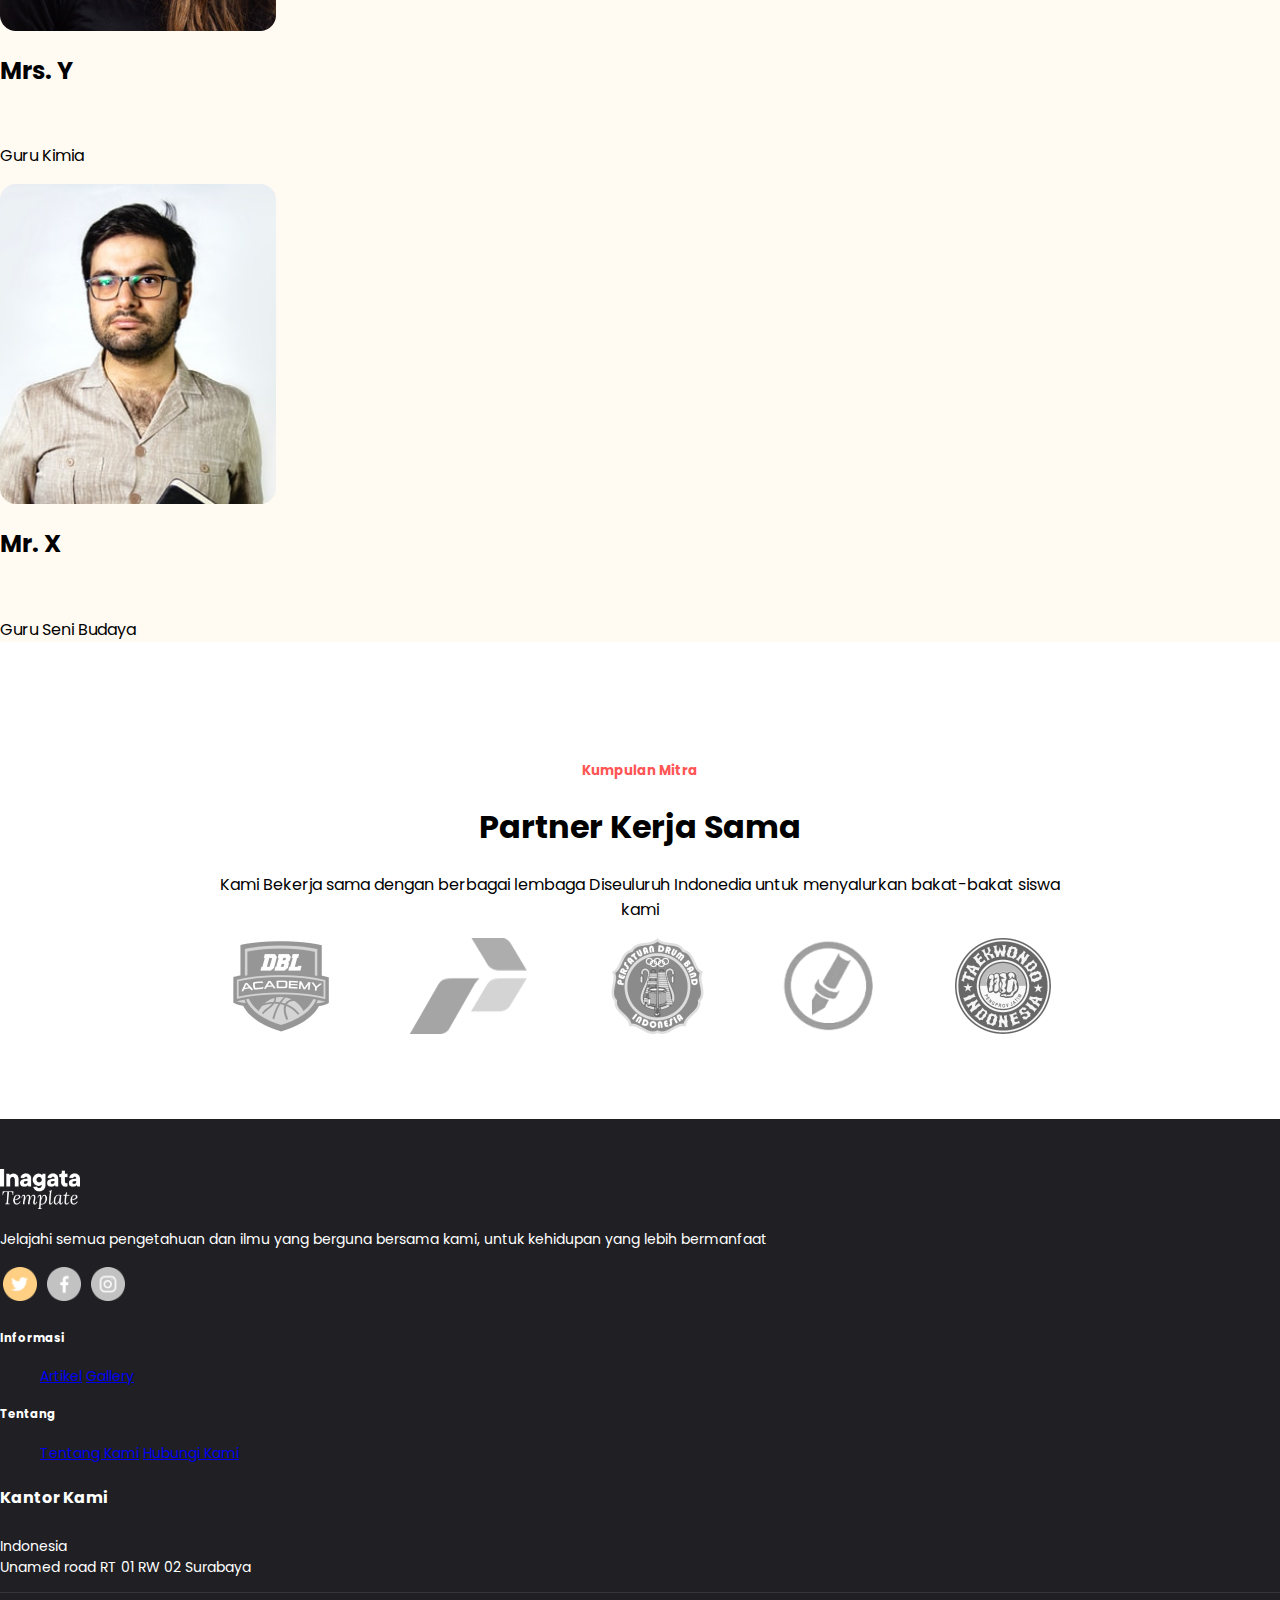
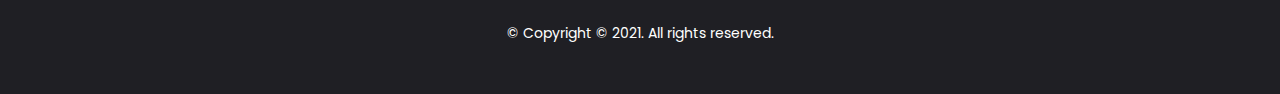
<file: AboutUs.html>
<!DOCTYPE html>
<html lang="en">
<head>
    <meta charset="UTF-8">
    <meta http-equiv="X-UA-Compatible" content="IE=edge">
    <meta name="viewport" content="width=device-width, initial-scale=1.0">
    <title>Ina Gata persada</title>
    <link href="https://cdn.jsdelivr.net/npm/bootstrap@5.3.0-alpha1/dist/css/bootstrap.min.css" rel="stylesheet" integrity="sha384-GLhlTQ8iRABdZLl6O3oVMWSktQOp6b7In1Zl3/Jr59b6EGGoI1aFkw7cmDA6j6gD" crossorigin="anonymous">
    <link href="asset/css/style.css" rel="stylesheet">    
</head>

<body>
  <header style="background-image :url(asset/img/Frame2.png)">
    <!-- nav -->
    <nav id="navbar" class="navbar navbar-expand-lg">
      <div class="container d-flex align-items-center justify-content-between">
        <a class="navbar-brand" href="index.html">
          <img src="asset/img/Logo.png" alt="">
        </a>
        <button class="navbar-toggler" type="button" data-bs-toggle="collapse" data-bs-target="#navbarSupportedContent"
          aria-controls="navbarSupportedContent" aria-expanded="false" aria-label="Toggle navigation">
          <span class="navbar-toggler-icon"></span>
        </button>
        <div class="collapse navbar-collapse  " id="navbarSupportedContent">
          <ul class="navbar-nav mx-auto">
            <li><a class="nav-link" href="index.html">Beranda</a></li>
            <li class="nav-item"><a class="nav-link" href="#abaoutus">Tentang Kami</a></li>
            <li><a class="nav-link" href="Berita.html">Berita</a></li>
            <li><a class="nav-link" href="galeri.html">Gallery</a></li>
            <li><a class="nav-link" href="kontak.html">Kontak</a></li>
          </ul>
          <div class="text-center">
            <a href="https://youtu.be/bO0pyJvMTag" class="btn-ppob text-decoration-none">PPOB</a>
          </div>
        </div>
      </div>
    </nav>
        <!-- nav -->
        <section class="content" id="abaoutus">
          <div class="container">
            <div class="row d-flex align-items-center">
                <div class="title">
                  <h1>
                    Tentang Kami
                  </h1>
                  <p>
                    Penjelasan Tentang Seokolah Kami Yang Dapat 
                            <br> Menambah Referesi Anda
                  </p>
              </div>
            </div>
          </div>
        </section>
</header>
      <!-- nav -->
    <main>
      <!-- ScrollTOp -->
      <a href="#abaoutus">
        <div class="scrolltop" id="scrolltop">
            <i class="fa-solid fa-arrow-up"></i>
        </div>
      </a>
      <!-- Scrolltop -->
      <section class="content" id="profil">
        <div class="container">
            <div class="row g-sm-0 d-flex">
                <div class="col-12 align-justice-center">
                    <div class="title">
                        <h4>Profil Kami</h4>
                        <h1>
                            Sekolah Alam <br>
                            Insan Mulia Berkarya
                        </h1>
                        <p>
                            Sekolah Kami merupakan sekolah informal yang dikelola untuk membantu anak
                            <br> bakat dan kemampuannya. Dengan memberikan kurikulum terbaik agar anak bisa memilih
                            <br> minatnya dan fokus mengembangkan minat tersebut. Sekolah ini didirikan sejak tahun 1989 
                            <br> dan terus berkembang
                        </p>
                    </div>
                </div>
            </div>
        </div>
      </section>

      <section class="content3">
        <div class="container">
          <div class="title-once">
            <h5>Kenapa memilih Kami</h5>
            <h1>Keunggulan Sekolah Kami</h1>
          </div>
          <div class="row text-center">
            <div class="col-md-4 col-sm-12 box">
              <div class="content-poin">
                <img src="asset/img/icon1.png" alt="">
                  <div class="title">
                    <h5>Menggunakan Kurikulum Terbaru</h5>
                    <p>Sekolah kami menerapkan kurikulum terbaru saat 
                    proses belajar agar siswa mendapatakan materi terbaru 
                    sesuai ketentuan</p>
                  </div>
              </div>
            </div>
            <div class="col-md-4 col-sm-12 box">
              <div class="content-poin">
                <img src="asset/img/icon2.png" alt="">
                  <div class="title">
                    <h5>Efektifitas Waktu Saat Belajar Disekolah</h5>
                    <p>Sekolah kami memiliki waktu belajar yang 
                      dirancang agar para siswa tidak jenuh dan 
                      dapat menerima pelajaran dengan baik </p>
                  </div>
              </div>
            </div>
            <div class="col-md-4 col-sm-12 box">
              <div class="content-poin">
                <img src="asset/img/icon3.png" alt="">
                <div class="title">
                  <h5>Penyaluran Bakat dan Minat</h5>
                    <p>Sekolah kami memiliki berbagai 
                      macam kegitan akademik maupun non 
                      akademik untuk menyalurkan bakat dan 
                      minat siswa</p>
                  </div>
              </div>
            </div>
          </div>
          
        </div>
      </section>

      <section class="content" id="profil">
        <div class="container">
            <div class="row g-sm-0 d-flex">
                <div class="col-12 align-justice-center">
                    <div class="title">
                        <h4>Penjelasan</h4>
                        <h1>
                            Video Profil
                        </h1>
                        <p>
                          Berikut adalah video profil dari sekolah kami
                        </p>
                    </div>
                    <div class="vprofil" ><link rel="stylesheet" href="asset/img/Vprofil.png"><img src="asset/img/Vprofil.png" alt=""></div>
                </div>
            </div>
        </div>
      </section>

      <section class="content" id="staff">
        <div class="container">
            <div class="row g-sm-0 d-flex">
                <div class="col-12 align-justice-center">
                    <div class="title">
                        <h4>Perkenalkan Anggota Sekolah</h4>
                        <h1>
                            Golongan dan Staff Sekolah
                        </h1>
                    </div>
                    <div class="row">
                      <div class="col-md-3 col-sm-12 box">
                        <img src="asset/img/t1.png" >
                        <h6>Mrs. Y</h6>
                        <p>Kepala Sekolah</p>
                      </div>
                      <div class="col-md-3 col-sm-12 box">
                        <img src="asset/img/t2.png" >
                        <h6>Mr. X</h6>
                        <p>Kepala Staff</p>
                      </div>
                      <div class="col-md-3 col-sm-12 box">
                        <img src="asset/img/t3.png" >
                        <h6>Mrs. Y</h6>
                        <p>Guru Matematika</p>
                      </div>
                      <div class="col-md-3 col-sm-12 box">
                        <img src="asset/img/t4.png" >
                        <h6>Mr. X</h6>
                        <p>Guru Biologi</p>
                      </div>
                      <div class="col-md-3 col-sm-12 box">
                        <img src="asset/img/t5.png" >
                        <h6>Mrs. Y</h6>
                        <p>Guru Fisika</p>
                      </div>
                      <div class="col-md-3 col-sm-12 box">
                        <img src="asset/img/t6.png" >
                        <h6>Mr. X</h6>
                        <p>Guru Bahasa</p>
                      </div>
                      <div class="col-md-3 col-sm-12 box">
                        <img src="asset/img/t7.png" >
                        <h6>Mrs. Y</h6>
                        <p>Guru Kimia</p>
                      </div>
                      <div class="col-md-3 col-sm-12 box">
                        <img src="asset/img/t8.png" >
                        <h6>Mr. X</h6>
                        <p>Guru Seni Budaya</p>
                      </div>

                    </div>
                </div>
            </div>
        </div>
      </section>

      <section id="mitra">
        <div class="container">
          <h5>Kumpulan Mitra</h5>
          <h1>Partner Kerja Sama</h1>
          <p>Kami Bekerja sama dengan berbagai lembaga Diseuluruh Indonedia  untuk menyalurkan bakat-bakat siswa kami </p>
          <div class=" mitra-img">
            <img src="asset/img/dbl.png">
            <img src="asset/img/pertamina.png">
            <img src="asset/img/pdb.png">
            <img src="asset/img/djarum.png">
            <img src="asset/img/taekondo.png">
          </div>
        </div>
      </section>

    </main>
    <footer id="footer" class="footer">
      <div class="container">
        <div class="row mb-5">
          <div class="col-lg-3 col-md-3 col-sm-12 ">
            <div>
              <img src="asset/img/Vector.png">
              <p class="mt-3">Jelajahi semua pengetahuan dan ilmu yang berguna bersama kami, untuk kehidupan yang lebih bermanfaat</p>
            </div>
              <div class="social-links">
                  <img src="asset/img/twt.png">
                  <img src="asset/img/fb.png">
                  <img src="asset/img/ig.png">
              </div>
            </div>
          <div class="col-lg-3 col-md-3 col-sm-12 .footer-link">
            <h5 class="fw-bold">Informasi</h5>
            <ul class="p-0 mt-3">
              <li>
                <a href="#informasi" class="nav-link mb-3">Artikel</a>
                <a href="galeri.html" class="nav-link">Gallery</a>
              </li>
            </ul>
          </div>
          <div class="col-lg-3 col-md-3 col-sm-12 .footer-link">
            <h5 class="fw-bold">Tentang</h5>
            <ul class="p-0 mt-3">
            <li>
            <a href="AboutUs.html" class="nav-link mb-3">Tentang Kami</a>
            <a href="kontak.html" class="nav-link">Hubungi Kami</a>
            </li>
            </ul>
          </div>
          <div class="col-lg-3 col-md-3 col-sm-12 .footer-link">
            <h4 class="fw-bold">Kantor Kami</h4>
              <p class="mt-3">
                Indonesia<br>
                Unamed road RT 01 RW 02
                Surabaya
              </p>
          </div>
      </div>
      <div class="container text-center">
        <div class="copyright">
          &copy; Copyright © 2021. All rights reserved.
        </div>
        <div class="credits">
      </div>
    </footer>

    <script src="https://cdn.jsdelivr.net/npm/@popperjs/core@2.11.6/dist/umd/popper.min.js" integrity="sha384-oBqDVmMz9ATKxIep9tiCxS/Z9fNfEXiDAYTujMAeBAsjFuCZSmKbSSUnQlmh/jp3" crossorigin="anonymous"></script>
<script src="https://cdn.jsdelivr.net/npm/bootstrap@5.3.0-alpha1/dist/js/bootstrap.min.js" integrity="sha384-mQ93GR66B00ZXjt0YO5KlohRA5SY2XofN4zfuZxLkoj1gXtW8ANNCe9d5Y3eG5eD" crossorigin="anonymous"></script>
</body>
</html>
</file>
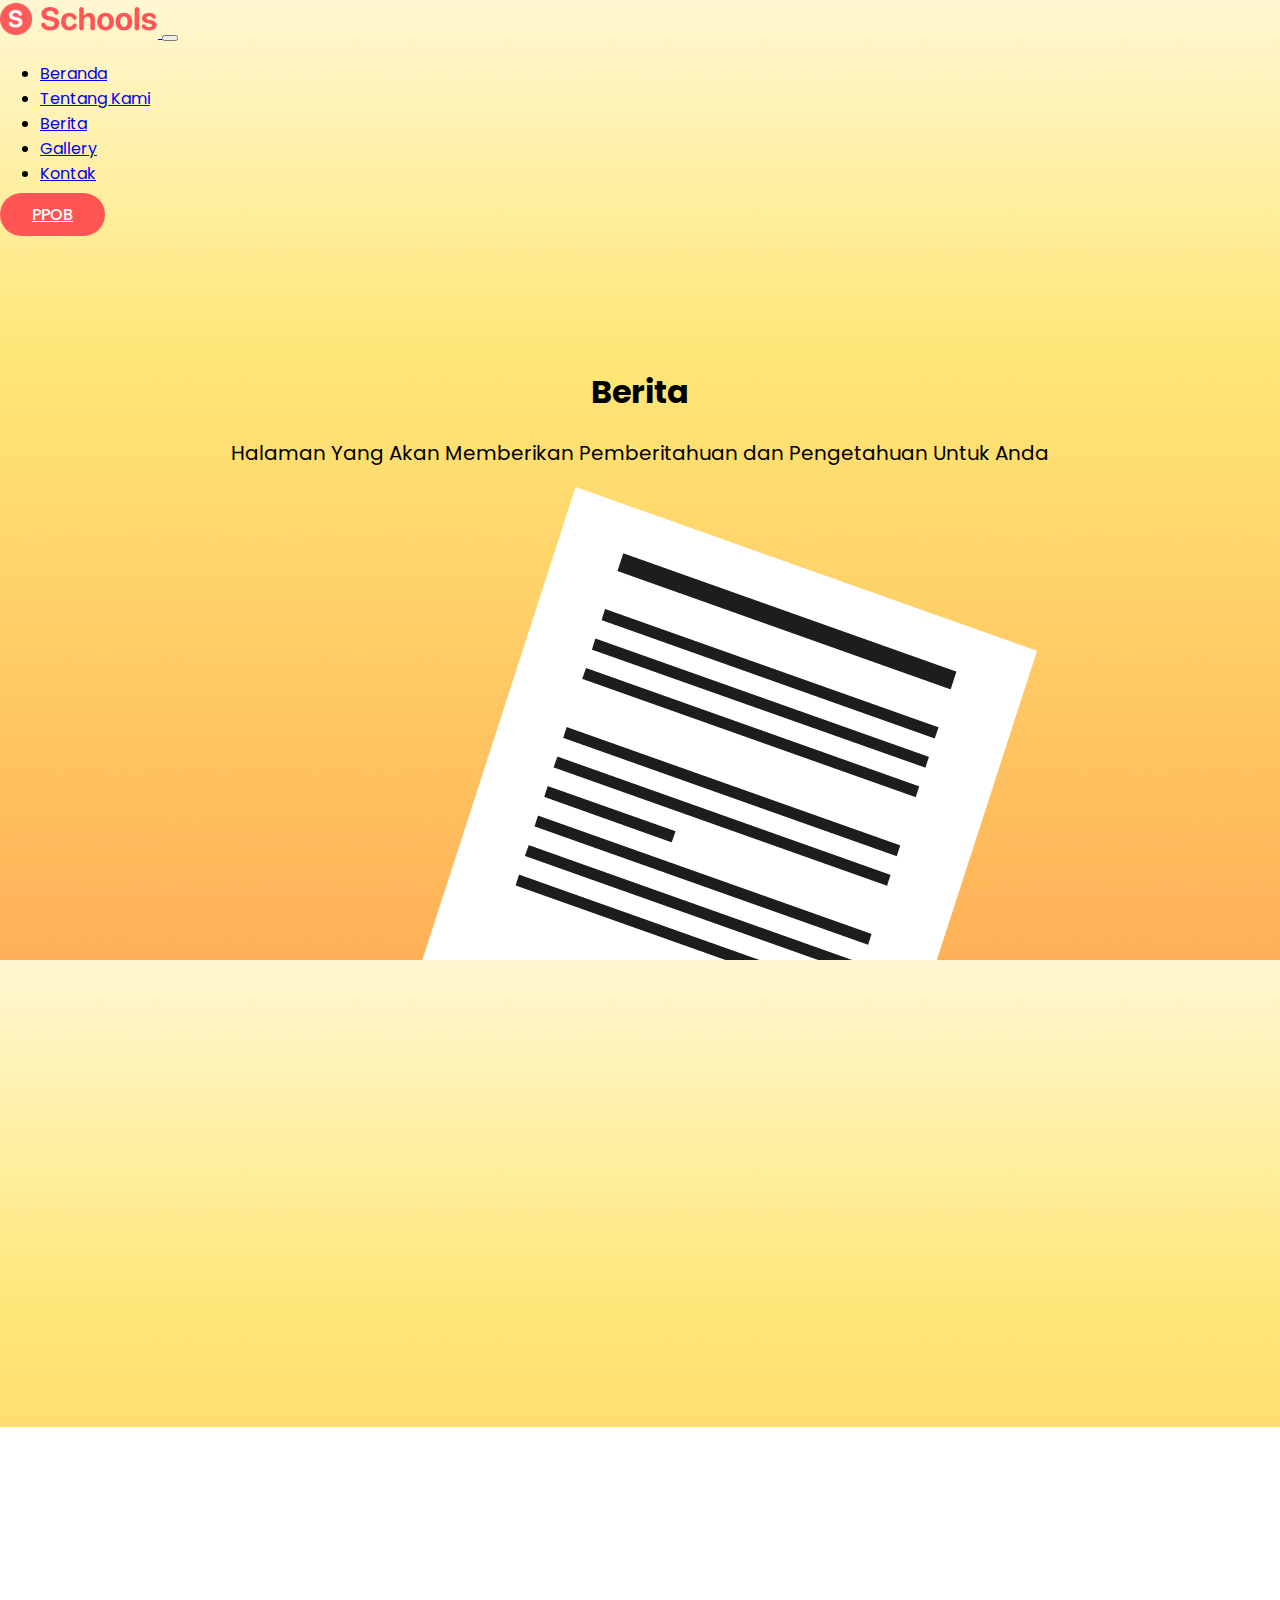
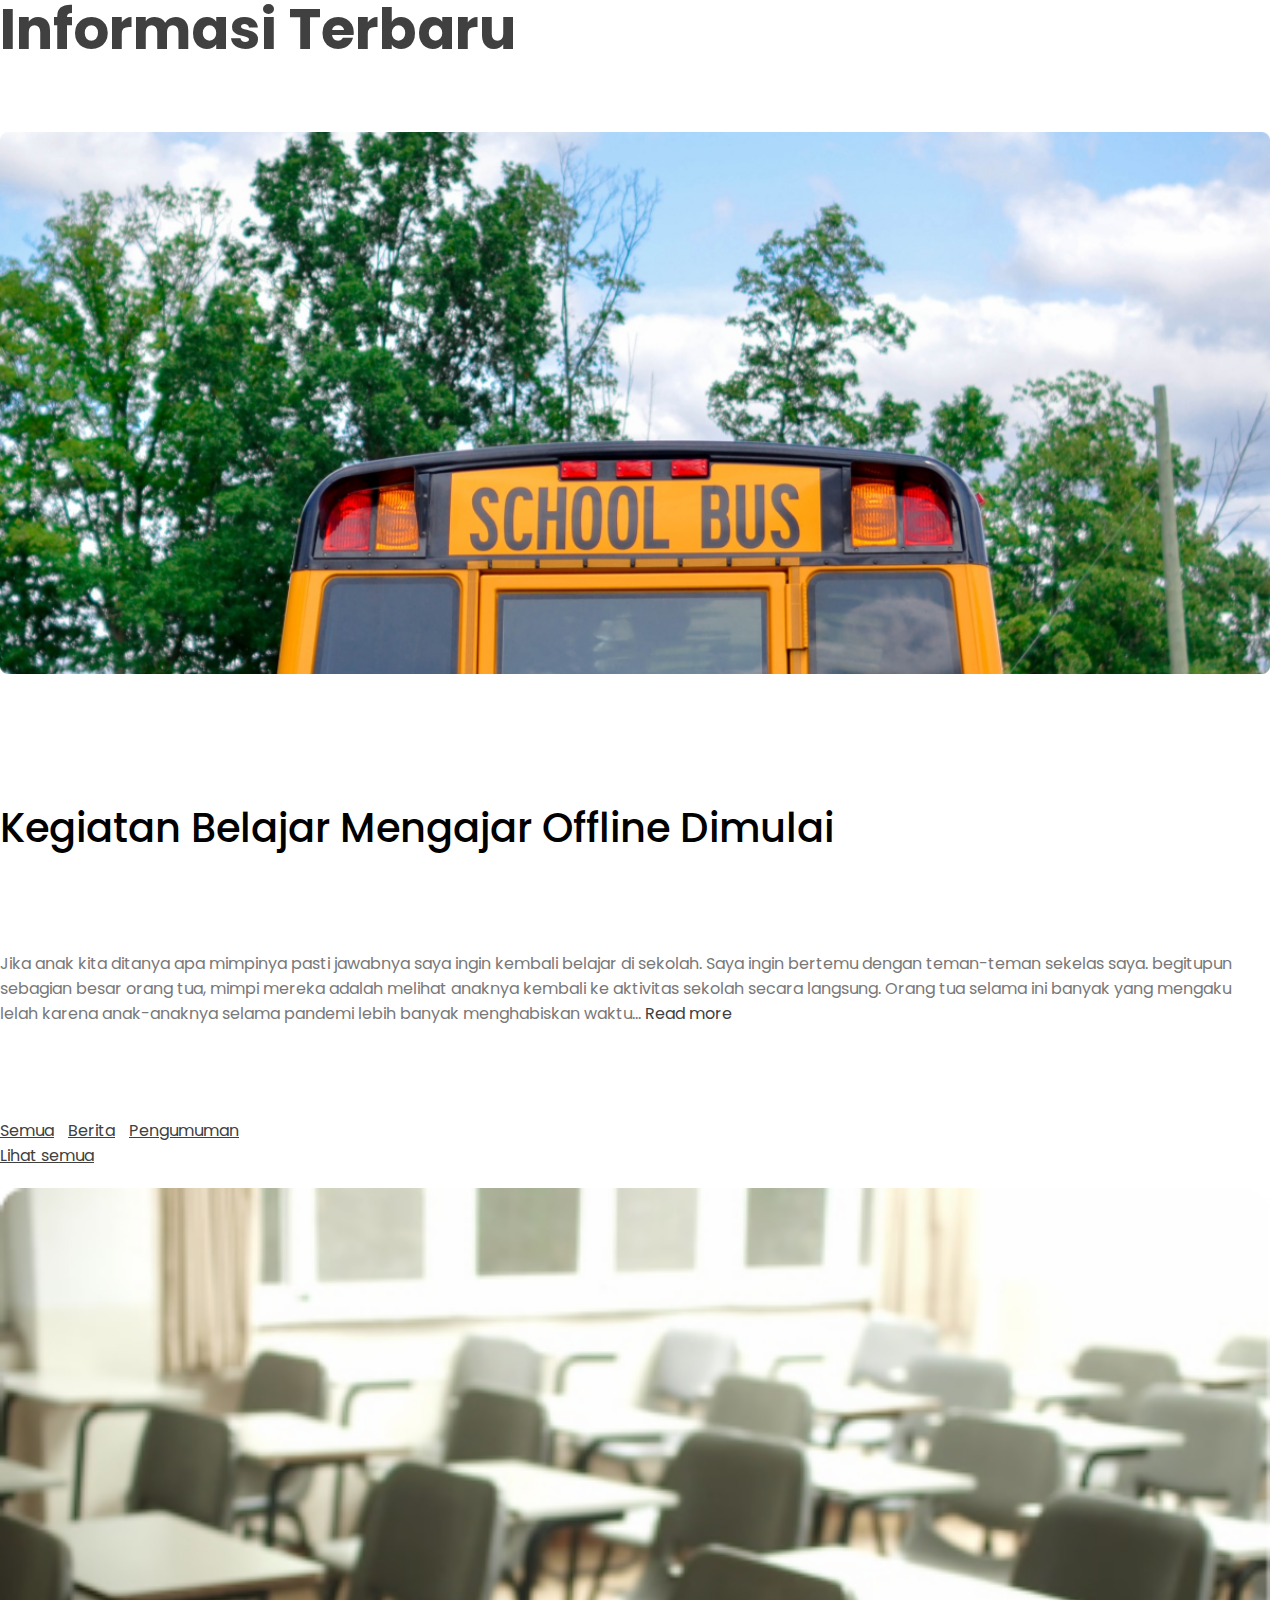
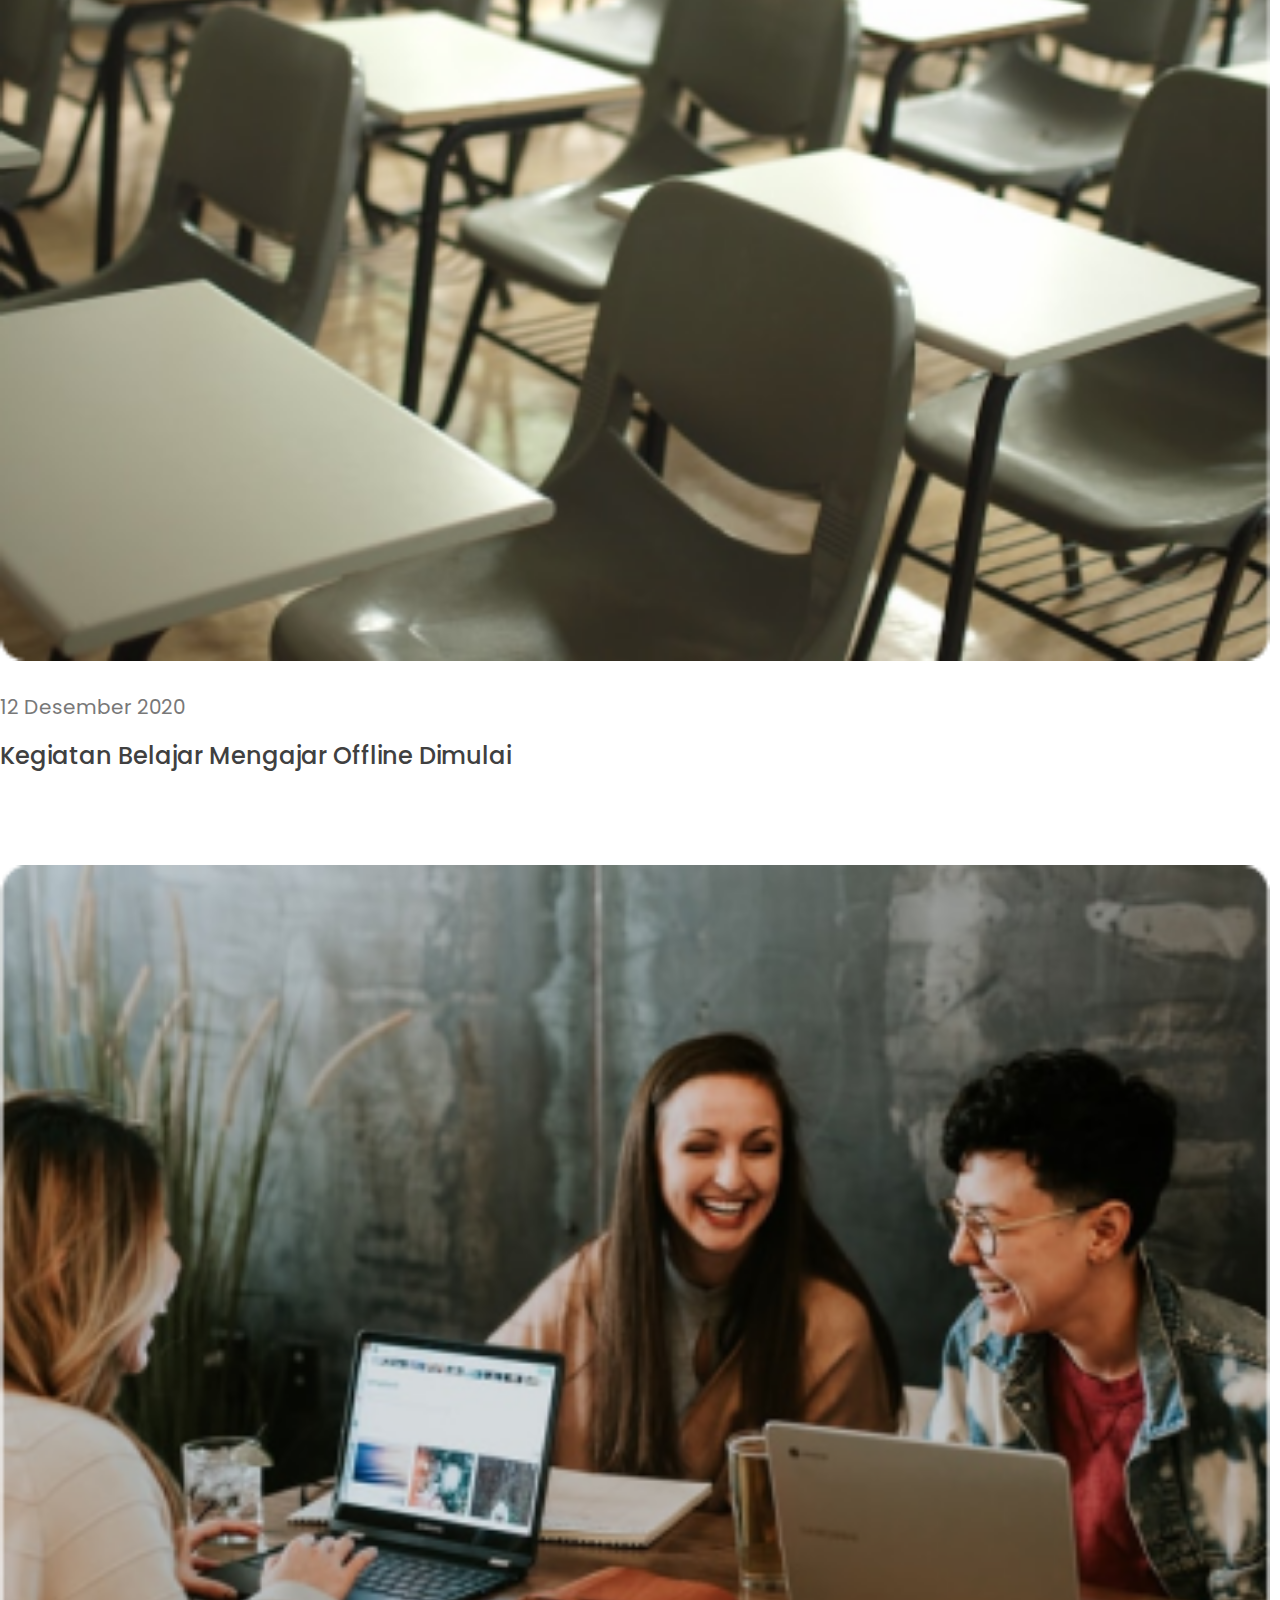
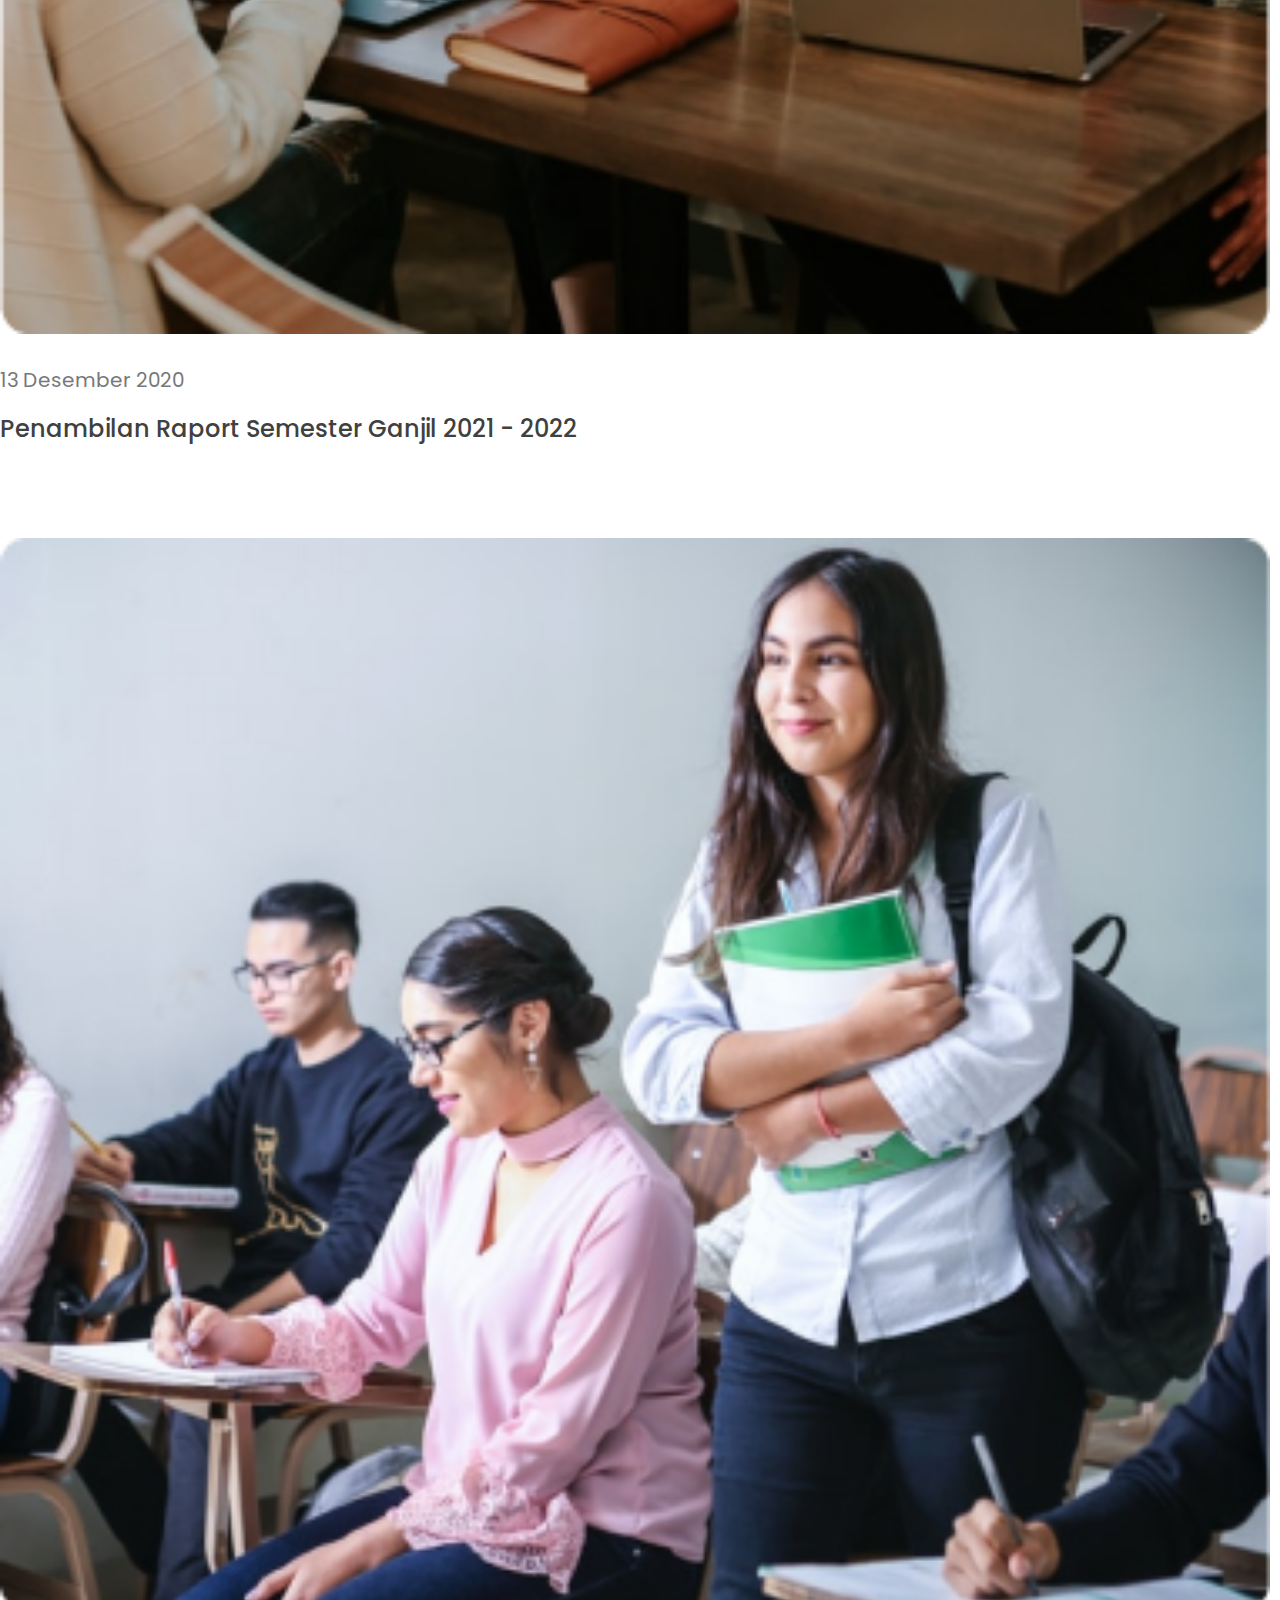
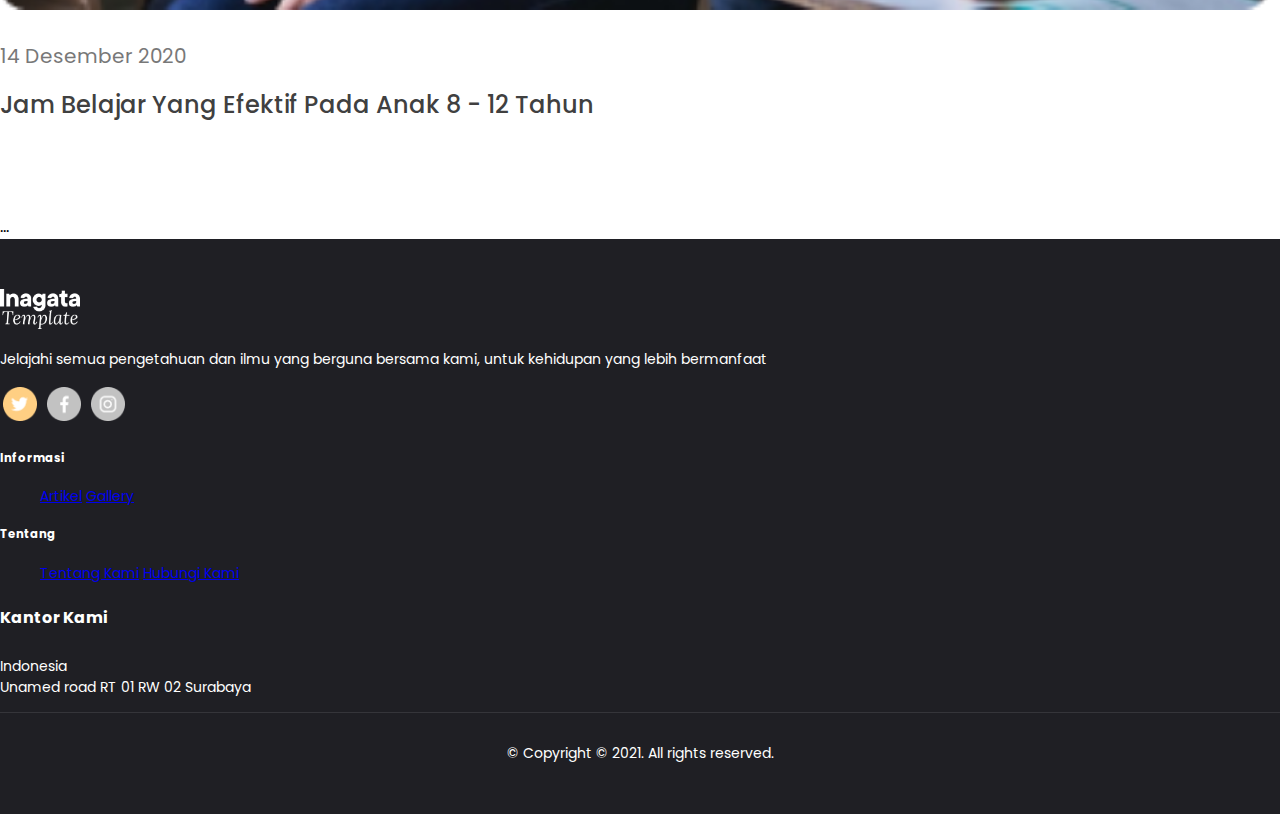
<file: Berita.html>
<!DOCTYPE html>
<html lang="en">

<head>
  <meta charset="UTF-8">
  <meta http-equiv="X-UA-Compatible" content="IE=edge">
  <meta name="viewport" content="width=device-width, initial-scale=1.0">
  <title>Berita</title>
  <link href="https://cdn.jsdelivr.net/npm/bootstrap@5.3.0-alpha1/dist/css/bootstrap.min.css" rel="stylesheet"
    integrity="sha384-GLhlTQ8iRABdZLl6O3oVMWSktQOp6b7In1Zl3/Jr59b6EGGoI1aFkw7cmDA6j6gD" crossorigin="anonymous">
  <link href="asset/css/style.css" rel="stylesheet">
  <link href="asset/js/custom.js" rel="stylesheet">
</head>

<body>
    <header style="background-image: url(asset/img/bg3.png);">
      <!-- nav -->
      <nav id="navbar" class="navbar navbar-expand-lg">
        <div class="container d-flex align-items-center justify-content-between">
          <a class="navbar-brand" href="index.html">
            <img src="asset/img/Logo.png" alt="">
          </a>
          <button class="navbar-toggler" type="button" data-bs-toggle="collapse" data-bs-target="#navbarSupportedContent"
            aria-controls="navbarSupportedContent" aria-expanded="false" aria-label="Toggle navigation">
            <span class="navbar-toggler-icon"></span>
          </button>
          <div class="collapse navbar-collapse  " id="navbarSupportedContent">
            <ul class="navbar-nav mx-auto">
              <li class="nav-item"><a class="nav-link" href="index.html">Beranda</a></li>
              <li><a class="nav-link" href="AboutUs.html">Tentang Kami</a></li>
              <li><a  class="nav-link" href="#informasi">Berita</a></li>
              <li><a class="nav-link" href="galeri.html">Gallery</a></li>
              <li><a class="nav-link" href="kontak.html">Kontak</a></li>
            </ul>
            <div class="text-center">
              <a href="https://youtu.be/bO0pyJvMTag" class="btn-ppob text-decoration-none">PPOB</a>
            </div>
          </div>
        </div>
      </nav>
          <!-- nav -->
          <section class="content" id="home">
            <div class="container">
              <div class="row d-flex align-items-center">
                  <div class="title">
                    <h1 class="fw-bold">
                      Berita
                    </h1>
                    <p>
                      Halaman Yang Akan Memberikan Pemberitahuan dan Pengetahuan Untuk Anda
                    </p>
                </div>
              </div>
            </div>
          </section>
  </header>
  
  <main>
    <section>
      <section id="informasi" class="slider_container mt-3 p-0">
        <div class="container">
          <h5 class="fw-bold">Informasi Terbaru</h5>
          <div class="content1 row">
            <div class="col-sm-12">
              <img src="asset/img/schoolbus.png">
              <h6 class="mt-3">Kegiatan Belajar Mengajar Offline Dimulai</h6>
              <p>Jika anak kita ditanya apa mimpinya pasti jawabnya 
                saya ingin kembali belajar di sekolah. Saya ingin bertemu dengan 
                teman-teman sekelas saya. begitupun sebagian besar orang tua, mimpi mereka 
                adalah melihat anaknya kembali ke aktivitas sekolah secara langsung. Orang tua 
                selama ini banyak yang mengaku lelah karena anak-anaknya selama pandemi lebih banyak 
                menghabiskan waktu<span id="dots">...</span><span id="more">di depan layar gawainya bukan hanya untuk belajar namun juga untuk bermain game. Belum lagi harus menemani dan membantu anak-anak belajar sementara pekerjaan di rumah tidaklah sedikit.

                  Namun perlahan demi perlahan sejak Oktober lalu, beberapa sekolah di Indonesia sudah mulai menerapkan Pembelajaran Tatap Muka atau PTM namun secara terbatas termasuk di Purwakarta kota saya tercinta. Seminggu sekali anak-anak bersekolah tentunya dengan pembatasan jarak ataupun waktu belajar yang mengalami pengurangan.
                  
                  Sekolah tempat saya mengabdi yaitu SMPN 8 Purwakarta baru di Januari tahun 2022 ini akan mulai melaksanakan pembelajaran tatap muka secara terbatas setelah memenuhi persyaratan yang ditentukan oleh Pemerintah Daerah dalam hal ini Dinas Pendidikan yang beberapa syaratnya antara lain tersedianya fasilitas kesehatan, siswa-siswi serta civitas sekolah yang sudah di vaksin dan beberapa persyaratan lainnya.
                  
                  Karenanya untuk mewujudkan mimpi para siswa yang ingin kembali belajar di sekolah, di hari Jumat tanggal 7 Januari 2022 diselenggarakan kegiatan gotong royong membersihkan sekolah yang dilaksanakan oleh perwakilan orang tua siswa, perwakilan siswa, perwakilan OSIS dan tentunya dilaksanakan juga oleh segenap civitas sekolah baik itu Guru maupun Staff Tata Usaha.
                  
                  Kegiatan gotong royong membersihkan sekolah tersebut diadakan agar ketika anak kembali ke kelasnya, kelasnya sudah dalam keadaan bersih. Seperti yang dikatakan oleh perwakilan orang tua dari kelas 7 dan 9 yang mengatakan alasan ikut gotong royong membersihkan kelas anaknya agar anaknya dapat belajar dengan nyaman dan sehat karena lingkungan kelas maupun sekolahnya yang bersih. Selain itu mengingat salah satu syarat bisa diadakan pembelajaran tatap muka adalah lingkungan pembelajaran yang bersih dan sehat. 
                  
                  Selain membawa peralatan kebersihan masing-masing, ada pula orang tua yang membawa makanan untuk dikonsumsi setelah kelas selesai. Terjalin pula kerjasama yang baik antar orang tua padahal ada yang tidak kenal awalnya begitu juga anak-anak kelas 7 yang akhirnya bisa bertemu dengan teman kelasnya secara langsung setelah di semester ganjil ini hanya bertemu di pembelajaran online. Semuanya  hadir demi mewujudkan pembelajaran tatap muka meskipun terbatas.</span>
                  <a onclick="myFunction()" id="myBtn">Read more</a></p>

            </div>
          </div>
          <div class="d-flex justify-content-between">
            <div>
              <a href="#" class="text-decoration-none ">Semua</a>
              <a href="#" class="text-decoration-none">Berita</a>
              <a href="#" class="text-decoration-none">Pengumuman</a>
            </div>
            <a onclick="myViewall()" id="myView" href="#all-in" class="text-decoration-none">Lihat semua</a>
          </div>

      <section id="all-in">
        <div class="artikel row">
          <div class="col-md-4 col-sm-12">
            <img src="asset/img/ar1.png">
            <h9>12 Desember 2020</h9>
            <p class="fw-bold">Kegiatan Belajar Mengajar Offline Dimulai</p>
          </div>
          <div class="col-md-4 col-sm-12">
            <img src="asset/img/ar2.png">
            <h9>13 Desember 2020</h9>
            <p class="fw-bold">Penambilan Raport Semester Ganjil 2021 - 2022</p>
          </div>
          <div class="col-md-4 col-sm-12">
            <img src="asset/img/ar3.png">
            <h9>14 Desember 2020</h9>
            <p class="fw-bold">Jam Belajar Yang Efektif Pada Anak 8 - 12 Tahun</p>
          </div>
        <div id="hide">...</div>
        <div id="viewall">
          <div class="col-md-4 col-sm-12" style="padding: 10px;">
            <img src="asset/img/ar4.png">
            <h9></h9>15 Desember 2020</h9>
            <p class="fw-bold">Kegiatan Belajar Mengajar Offline Dimulai</p>
          </div>
          <div class="col-md-4 col-sm-12" style="padding: 10px;">
            <img src="asset/img/ar5.png">
            <h9>16 Desember 2020</h9>
            <p class="fw-bold">Penambilan Raport Semester Ganjil 2021 - 2022</p>
          </div>
          <div class="col-md-4 col-sm-12" style="padding: 10px;">
            <img src="asset/img/ar6.png">
            <h9>17 Desember 2020</h9>
            <p class="fw-bold">Jam Belajar Yang Efektif Pada Anak 8 - 12 Tahun</p>
          </div>
          <div class="col-md-4 col-sm-12" style="padding: 10px;">
            <img src="asset/img/ar7.png">
            <h9>18 Desember 2020</h9>
            <p class="fw-bold">Kegiatan Belajar Mengajar Offline Dimulai</p>
          </div>
          <div class="col-md-4 col-sm-12" style="padding: 10px;">
            <img src="asset/img/ar8.png">
            <h9>18 Desember 2020</h9>
            <p class="fw-bold">Penambilan Raport Semester Ganjil 2021 - 2022</p>
          </div>
          <div class="col-md-4 col-sm-12" style="padding: 10px;">
            <img src="asset/img/ar9.png">
            <h9>19 Desember 2020</h9>
            <p class="fw-bold">Jam Belajar Yang Efektif Pada Anak 8 - 12 Tahun</p>
        </div>
      </div>
    </section>
</main>

  <footer id="footer" class="footer">
    <div class="container">
      <div class="row mb-5">
        <div class="col-lg-3 col-md-3 col-sm-12 ">
          <div>
            <img src="asset/img/Vector.png">
            <p class="mt-3">Jelajahi semua pengetahuan dan ilmu yang berguna bersama kami, untuk kehidupan yang lebih bermanfaat</p>
          </div>
            <div class="social-links">
                <img src="asset/img/twt.png">
                <img src="asset/img/fb.png">
                <img src="asset/img/ig.png">
            </div>
          </div>
        <div class="col-lg-3 col-md-3 col-sm-12 .footer-link">
          <h5 class="fw-bold">Informasi</h5>
          <ul class="p-0 mt-3">
            <li>
              <a href="#informasi" class="nav-link mb-3">Artikel</a>
              <a href="galeri.html" class="nav-link">Gallery</a>
            </li>
          </ul>
        </div>
        <div class="col-lg-3 col-md-3 col-sm-12 .footer-link">
          <h5 class="fw-bold">Tentang</h5>
          <ul class="p-0 mt-3">
          <li>
          <a href="AboutUs.html" class="nav-link mb-3">Tentang Kami</a>
          <a href="kontak.html" class="nav-link">Hubungi Kami</a>
          </li>
          </ul>
        </div>
        <div class="col-lg-3 col-md-3 col-sm-12 .footer-link">
          <h4 class="fw-bold">Kantor Kami</h4>
            <p class="mt-3">
              Indonesia<br>
              Unamed road RT 01 RW 02
              Surabaya
            </p>
        </div>
    </div>
    <div class="container text-center">
      <div class="copyright">
        &copy; Copyright © 2021. All rights reserved.
      </div>
      <div class="credits">
    </div>
  </footer>

    <script src="https://cdn.jsdelivr.net/npm/@popperjs/core@2.11.6/dist/umd/popper.min.js"
      integrity="sha384-oBqDVmMz9ATKxIep9tiCxS/Z9fNfEXiDAYTujMAeBAsjFuCZSmKbSSUnQlmh/jp3" crossorigin="anonymous">
    </script>
    <script src="https://cdn.jsdelivr.net/npm/bootstrap@5.3.0-alpha1/dist/js/bootstrap.min.js"
      integrity="sha384-mQ93GR66B00ZXjt0YO5KlohRA5SY2XofN4zfuZxLkoj1gXtW8ANNCe9d5Y3eG5eD" crossorigin="anonymous">
    </script>
    <script src="asset/js/custom.js"></script>
</body>

</html>
</file>
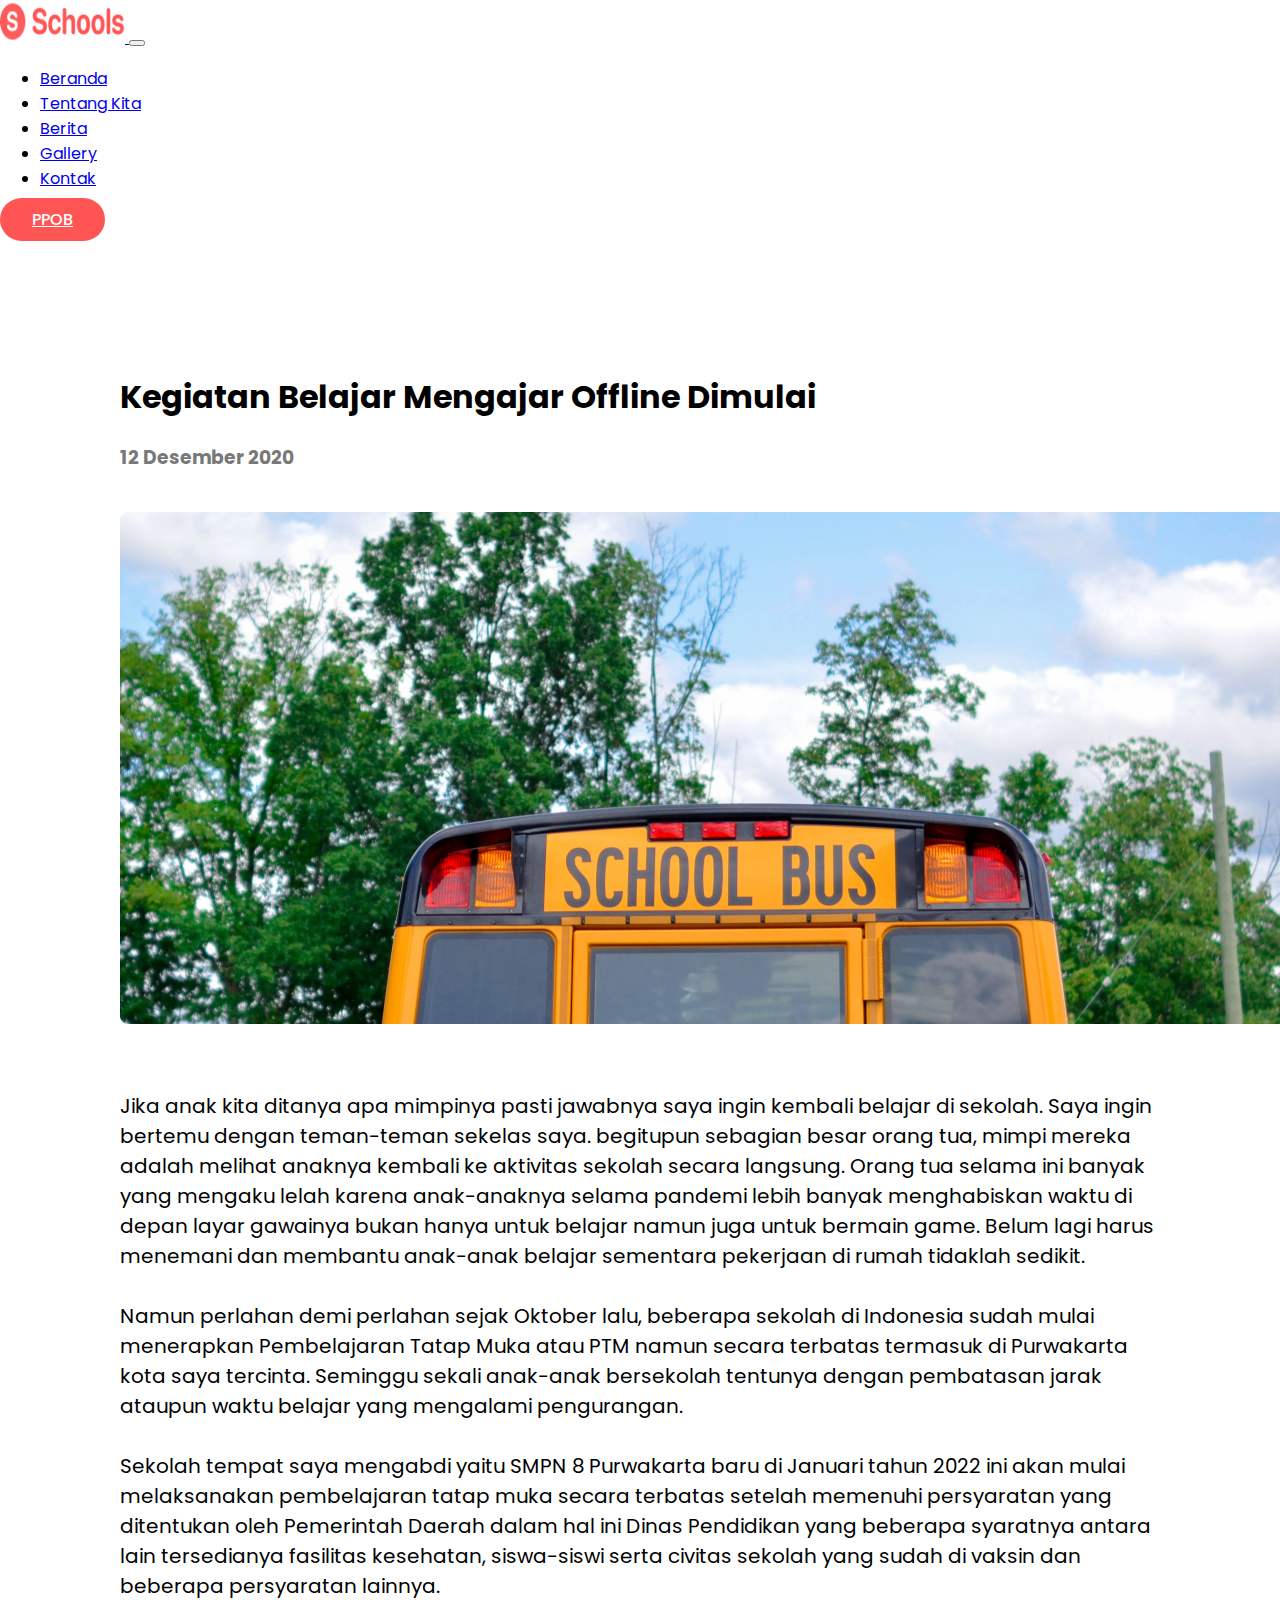
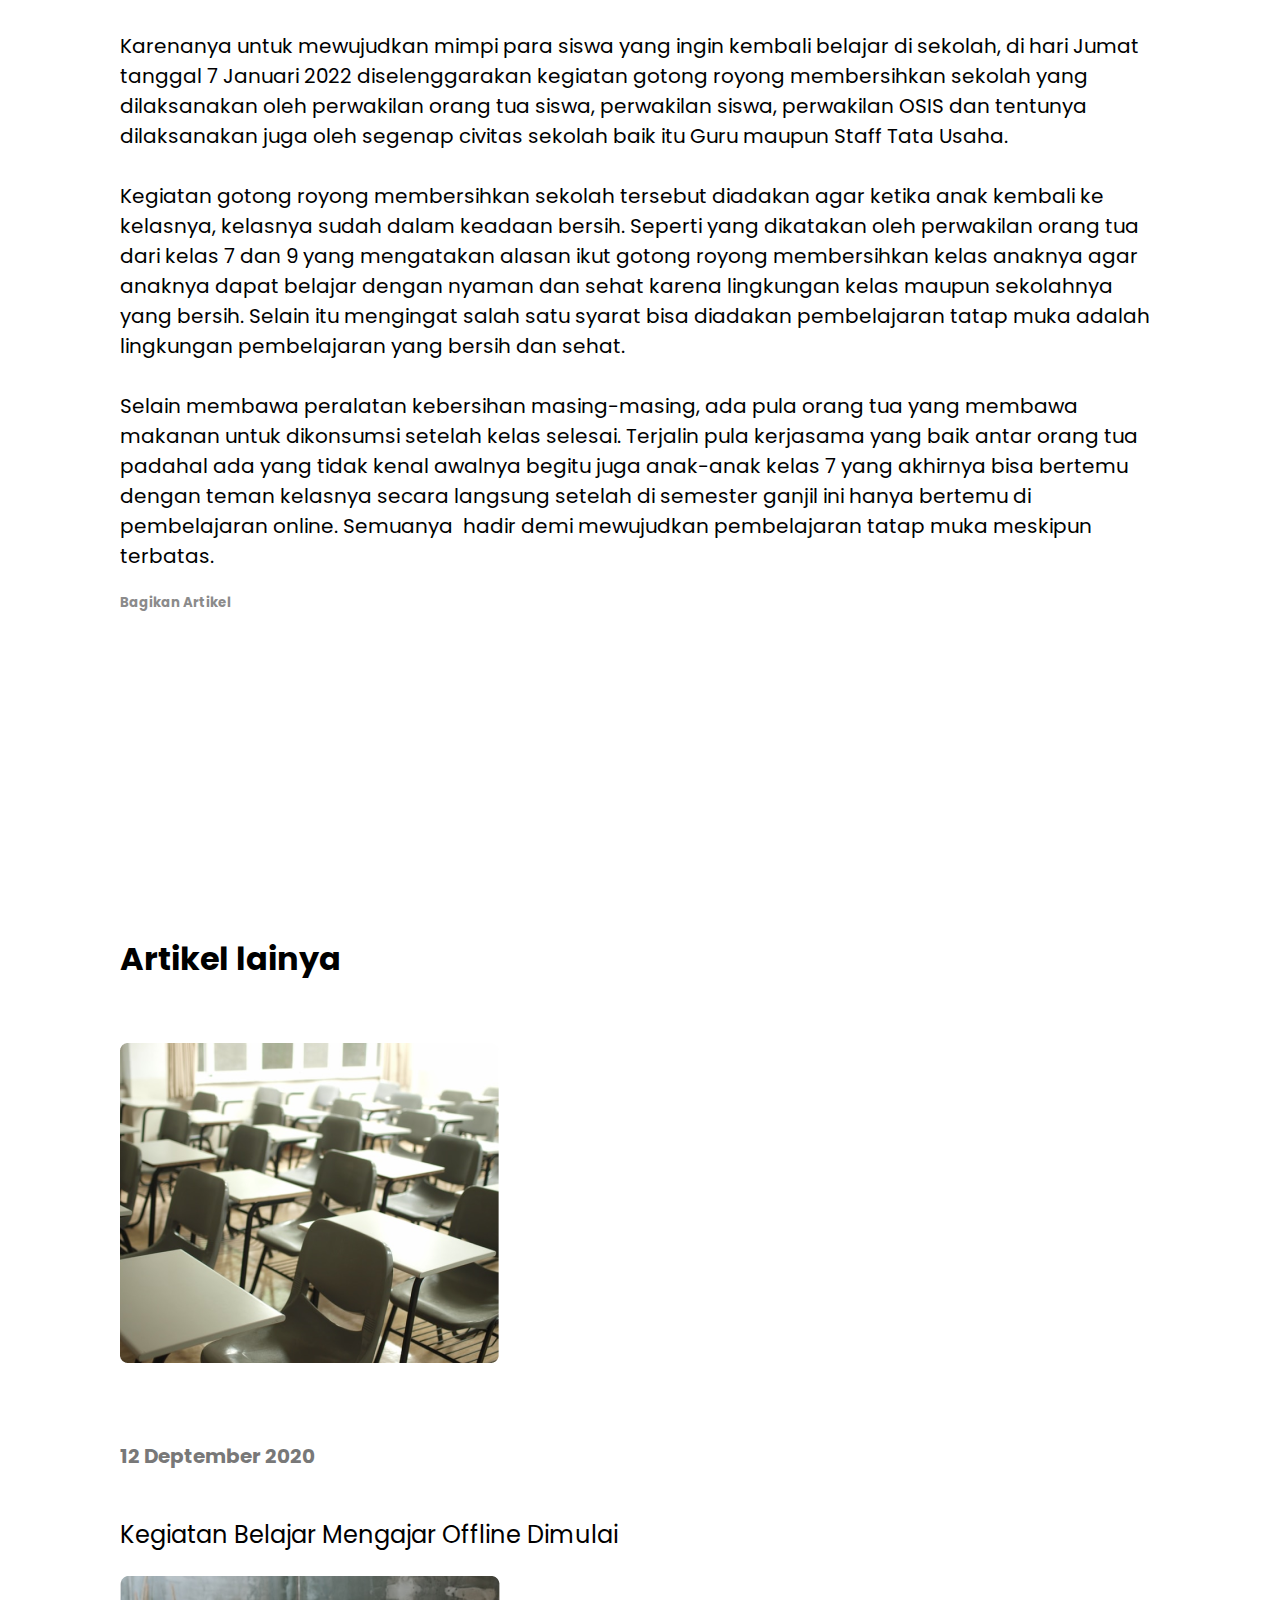
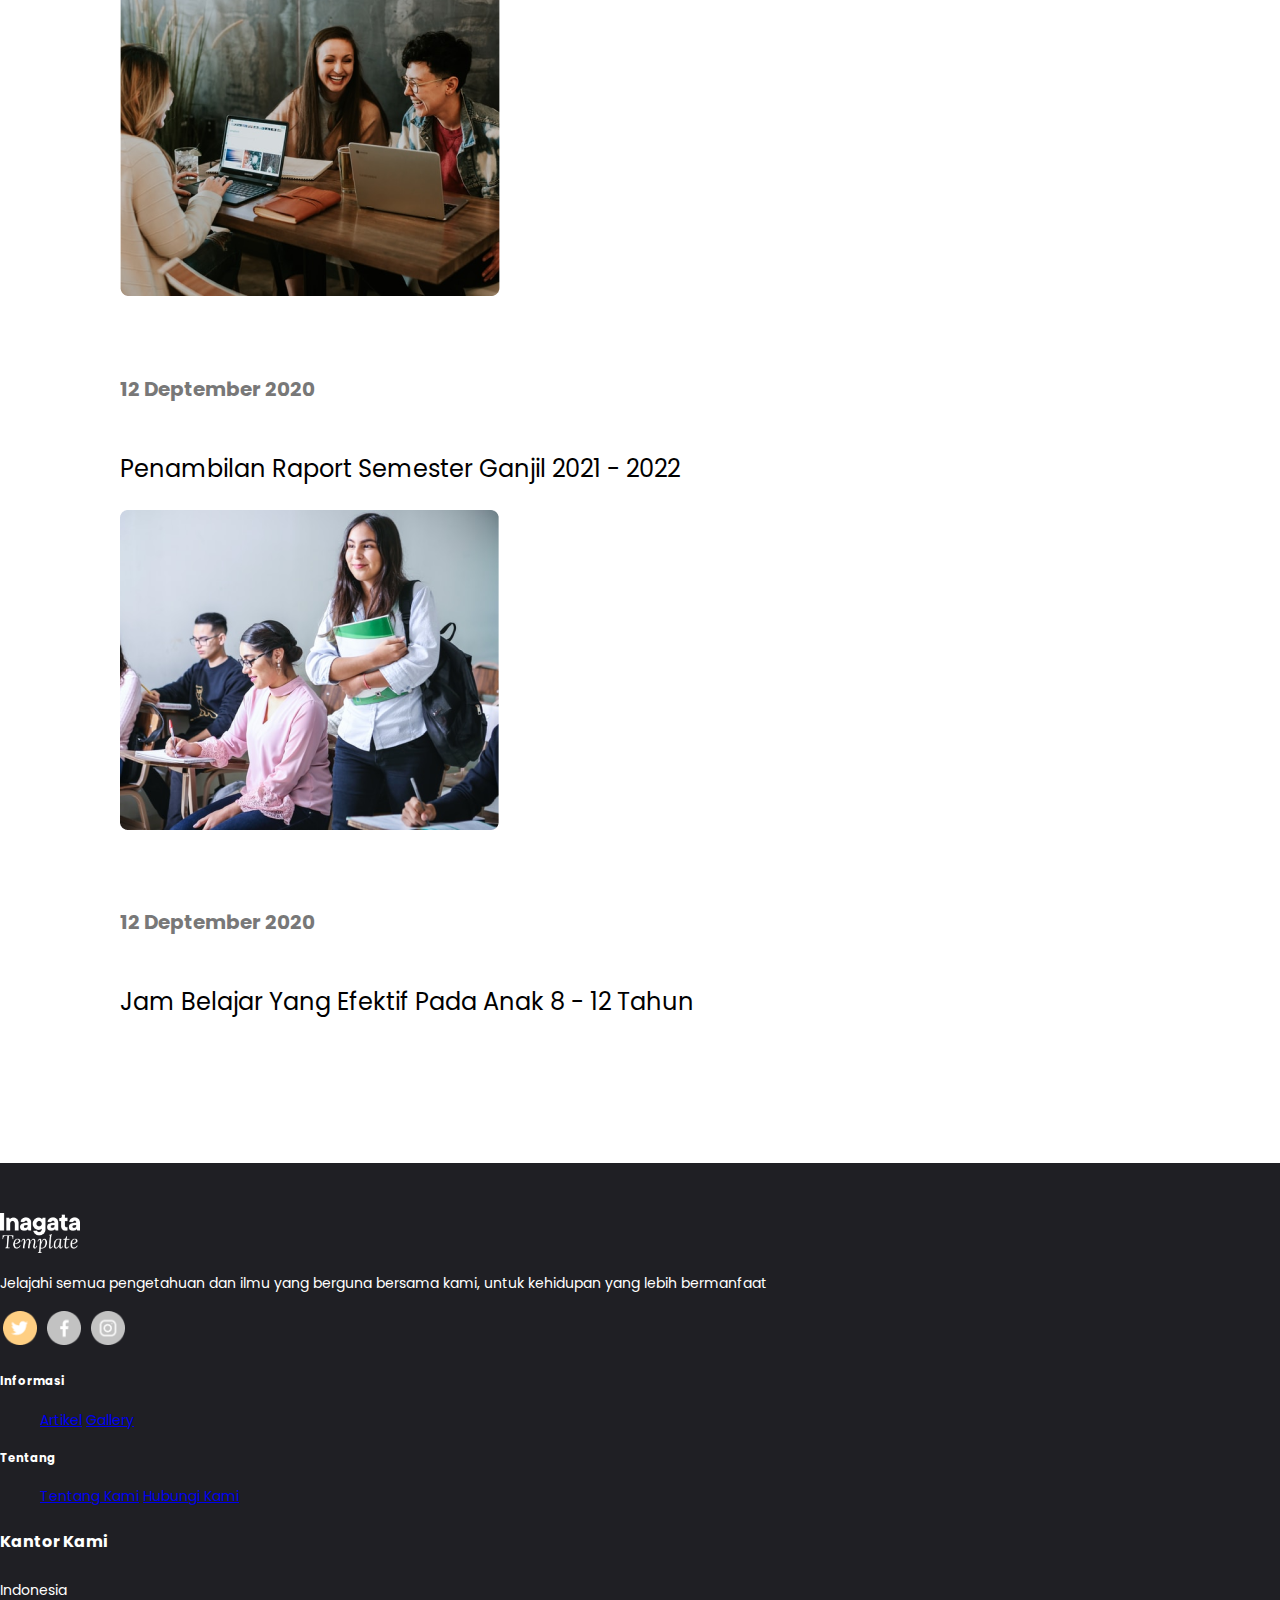
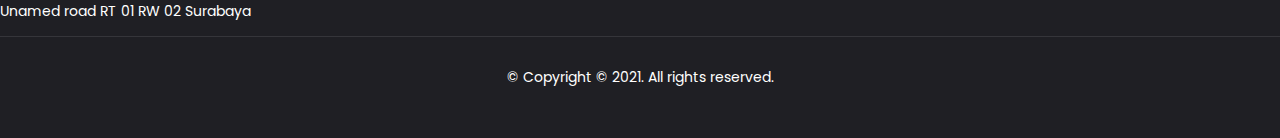
<file: berita1.html>
<!DOCTYPE html>
<html lang="en">
<head>
    <meta charset="UTF-8">
    <meta http-equiv="X-UA-Compatible" content="IE=edge">
    <meta name="viewport" content="width=device-width, initial-scale=1.0">
    <title>Ina Gata Persada</title>
    <link href="https://cdn.jsdelivr.net/npm/bootstrap@5.3.0-alpha1/dist/css/bootstrap.min.css" rel="stylesheet" integrity="sha384-GLhlTQ8iRABdZLl6O3oVMWSktQOp6b7In1Zl3/Jr59b6EGGoI1aFkw7cmDA6j6gD" crossorigin="anonymous">
    <link href="asset/css/style.css" rel="stylesheet">    
</head>
<body>
    <header>
        <nav id="navbar" class="navbar navbar-expand-lg bg-body-tertiary">
            <div class="container">
              <a class="navbar-brand" href="#home">
                <img src="asset/img/Logo.png" alt="" width="125" height="43">
            </a>
              <button class="navbar-toggler" type="button" data-bs-toggle="collapse" data-bs-target="#navbarSupportedContent" aria-controls="navbarSupportedContent" aria-expanded="false" aria-label="Toggle navigation">
                <span class="navbar-toggler-icon"></span>
              </button>
              <div class="collapse navbar-collapse  " id="navbarSupportedContent">
                <ul class="navbar-nav mx-auto">
                  <li class="nav-item"><a class="nav-link" href="#home">Beranda</a></li>
                  <li><a class="nav-link" href="#about">Tentang Kita</a></li>
                  <li><a class="nav-link" href="#news">Berita</a></li>
                  <li><a class="nav-link" href="#gallery">Gallery</a></li>
                  <li><a class="nav-link" href="#kontak">Kontak</a></li>
                </ul>
                <div class="text-center">  
                    <a href="https://youtu.be/bO0pyJvMTag" class="btn-ppob">PPOB</a>
                </div>  
              </div>
            </div>
        </nav>
    </header>
    <main>
        <!-- ScrollTOp -->
      <a href="#home">
        <div class="scrolltop" id="scrolltop">
            <i class="fa-solid fa-arrow-up"></i>
        </div>
      </a>
      <!-- Scrolltop -->
      <section class="content" id="news">
        <div class="container">
            <div class="row g-sm-0 d-flex">
                <div class="col-12 align-justice-center">
                    <div class="title">
                        <h1>Kegiatan Belajar Mengajar Offline Dimulai</h1>
                        <h3>12 Desember 2020</h3>
                            <div class="img">
                                <img src="asset/img/schoolbus.png" >
                            </div>
                        <div class="text">
                            <p>
                                Jika anak kita ditanya apa mimpinya pasti jawabnya saya ingin kembali belajar di sekolah. Saya ingin bertemu dengan teman-teman sekelas saya. begitupun sebagian besar orang tua, mimpi mereka adalah melihat anaknya kembali ke aktivitas sekolah secara langsung. Orang tua selama ini banyak yang mengaku lelah karena anak-anaknya selama pandemi lebih banyak menghabiskan waktu di depan layar gawainya bukan hanya untuk belajar namun juga untuk bermain game. Belum lagi harus menemani dan membantu anak-anak belajar sementara pekerjaan di rumah tidaklah sedikit.
                                <br>
                                <br> Namun perlahan demi perlahan sejak Oktober lalu, beberapa sekolah di Indonesia sudah mulai menerapkan Pembelajaran Tatap Muka atau PTM namun secara terbatas termasuk di Purwakarta kota saya tercinta. Seminggu sekali anak-anak bersekolah tentunya dengan pembatasan jarak ataupun waktu belajar yang mengalami pengurangan.
                                <br>
                                <br> Sekolah tempat saya mengabdi yaitu SMPN 8 Purwakarta baru di Januari tahun 2022 ini akan mulai melaksanakan pembelajaran tatap muka secara terbatas setelah memenuhi persyaratan yang ditentukan oleh Pemerintah Daerah dalam hal ini Dinas Pendidikan yang beberapa syaratnya antara lain tersedianya fasilitas kesehatan, siswa-siswi serta civitas sekolah yang sudah di vaksin dan beberapa persyaratan lainnya.
                                <br>
                                <br> Karenanya untuk mewujudkan mimpi para siswa yang ingin kembali belajar di sekolah, di hari Jumat tanggal 7 Januari 2022 diselenggarakan kegiatan gotong royong membersihkan sekolah yang dilaksanakan oleh perwakilan orang tua siswa, perwakilan siswa, perwakilan OSIS dan tentunya dilaksanakan juga oleh segenap civitas sekolah baik itu Guru maupun Staff Tata Usaha.
                                <br>
                                <br> Kegiatan gotong royong membersihkan sekolah tersebut diadakan agar ketika anak kembali ke kelasnya, kelasnya sudah dalam keadaan bersih. Seperti yang dikatakan oleh perwakilan orang tua dari kelas 7 dan 9 yang mengatakan alasan ikut gotong royong membersihkan kelas anaknya agar anaknya dapat belajar dengan nyaman dan sehat karena lingkungan kelas maupun sekolahnya yang bersih. Selain itu mengingat salah satu syarat bisa diadakan pembelajaran tatap muka adalah lingkungan pembelajaran yang bersih dan sehat. 
                                <br>
                                <br> Selain membawa peralatan kebersihan masing-masing, ada pula orang tua yang membawa makanan untuk dikonsumsi setelah kelas selesai. Terjalin pula kerjasama yang baik antar orang tua padahal ada yang tidak kenal awalnya begitu juga anak-anak kelas 7 yang akhirnya bisa bertemu dengan teman kelasnya secara langsung setelah di semester ganjil ini hanya bertemu di pembelajaran online. Semuanya  hadir demi mewujudkan pembelajaran tatap muka meskipun terbatas.
                            </p>
                        </div>
                        <div class="share">
                            <h5>Bagikan Artikel</h5>
                        </div>
                    </div>
                </div>
            </div>
        </div>
      </section>

      <section class="content" id="artikel">
        <div class="container">
            <div class="row g-sm-0 d-flex">
                <div class="col-12 align-justice-center">
                    <div class="title">
                        <h1>
                            Artikel lainya
                        </h1>
                    </div>
                    <div class="row">
                      <div class="col-md-4 col-sm-12 box">
                        <img src="asset/img/ar1.png" >
                        <h6>12 Deptember 2020</h6>
                        <p>Kegiatan Belajar Mengajar Offline Dimulai</p>
                      </div>
                      <div class="col-md-4 col-sm-12 box">
                        <img src="asset/img/ar2.png" >
                        <h6>12 Deptember 2020</h6>
                        <p>Penambilan Raport Semester Ganjil 2021 - 2022</p>
                      </div>
                      <div class="col-md-4 col-sm-12 box">
                        <img src="asset/img/ar3.png" >
                        <h6>12 Deptember 2020</h6>
                        <p>Jam Belajar Yang Efektif Pada Anak 8 - 12 Tahun</p>
                      </div>
                    </div>
                </div>
            </div>
        </div>
      </section>
    </main>
    <footer id="footer" class="footer">
      <div class="container">
        <div class="row mb-5">
          <div class="col-lg-3 col-md-3 col-sm-12 ">
            <div>
              <img src="asset/img/Vector.png">
              <p class="mt-3">Jelajahi semua pengetahuan dan ilmu yang berguna bersama kami, untuk kehidupan yang lebih bermanfaat</p>
            </div>
              <div class="social-links">
                  <img src="asset/img/twt.png">
                  <img src="asset/img/fb.png">
                  <img src="asset/img/ig.png">
              </div>
            </div>
          <div class="col-lg-3 col-md-3 col-sm-12 .footer-link">
            <h5 class="fw-bold">Informasi</h5>
            <ul class="p-0 mt-3">
              <li>
                <a href="#informasi" class="nav-link mb-3">Artikel</a>
                <a href="#gallery" class="nav-link">Gallery</a>
              </li>
            </ul>
          </div>
          <div class="col-lg-3 col-md-3 col-sm-12 .footer-link">
            <h5 class="fw-bold">Tentang</h5>
            <ul class="p-0 mt-3">
            <li>
            <a href="#about" class="nav-link mb-3">Tentang Kami</a>
            <a href="#kontak" class="nav-link">Hubungi Kami</a>
            </li>
            </ul>
          </div>
          <div class="col-lg-3 col-md-3 col-sm-12 .footer-link">
            <h4 class="fw-bold">Kantor Kami</h4>
              <p class="mt-3">
                Indonesia<br>
                Unamed road RT 01 RW 02
                Surabaya
              </p>
          </div>
      </div>
      <div class="container text-center">
        <div class="copyright">
          &copy; Copyright © 2021. All rights reserved.
        </div>
        <div class="credits">
      </div>
    </footer>


</body>
</html>
</file>
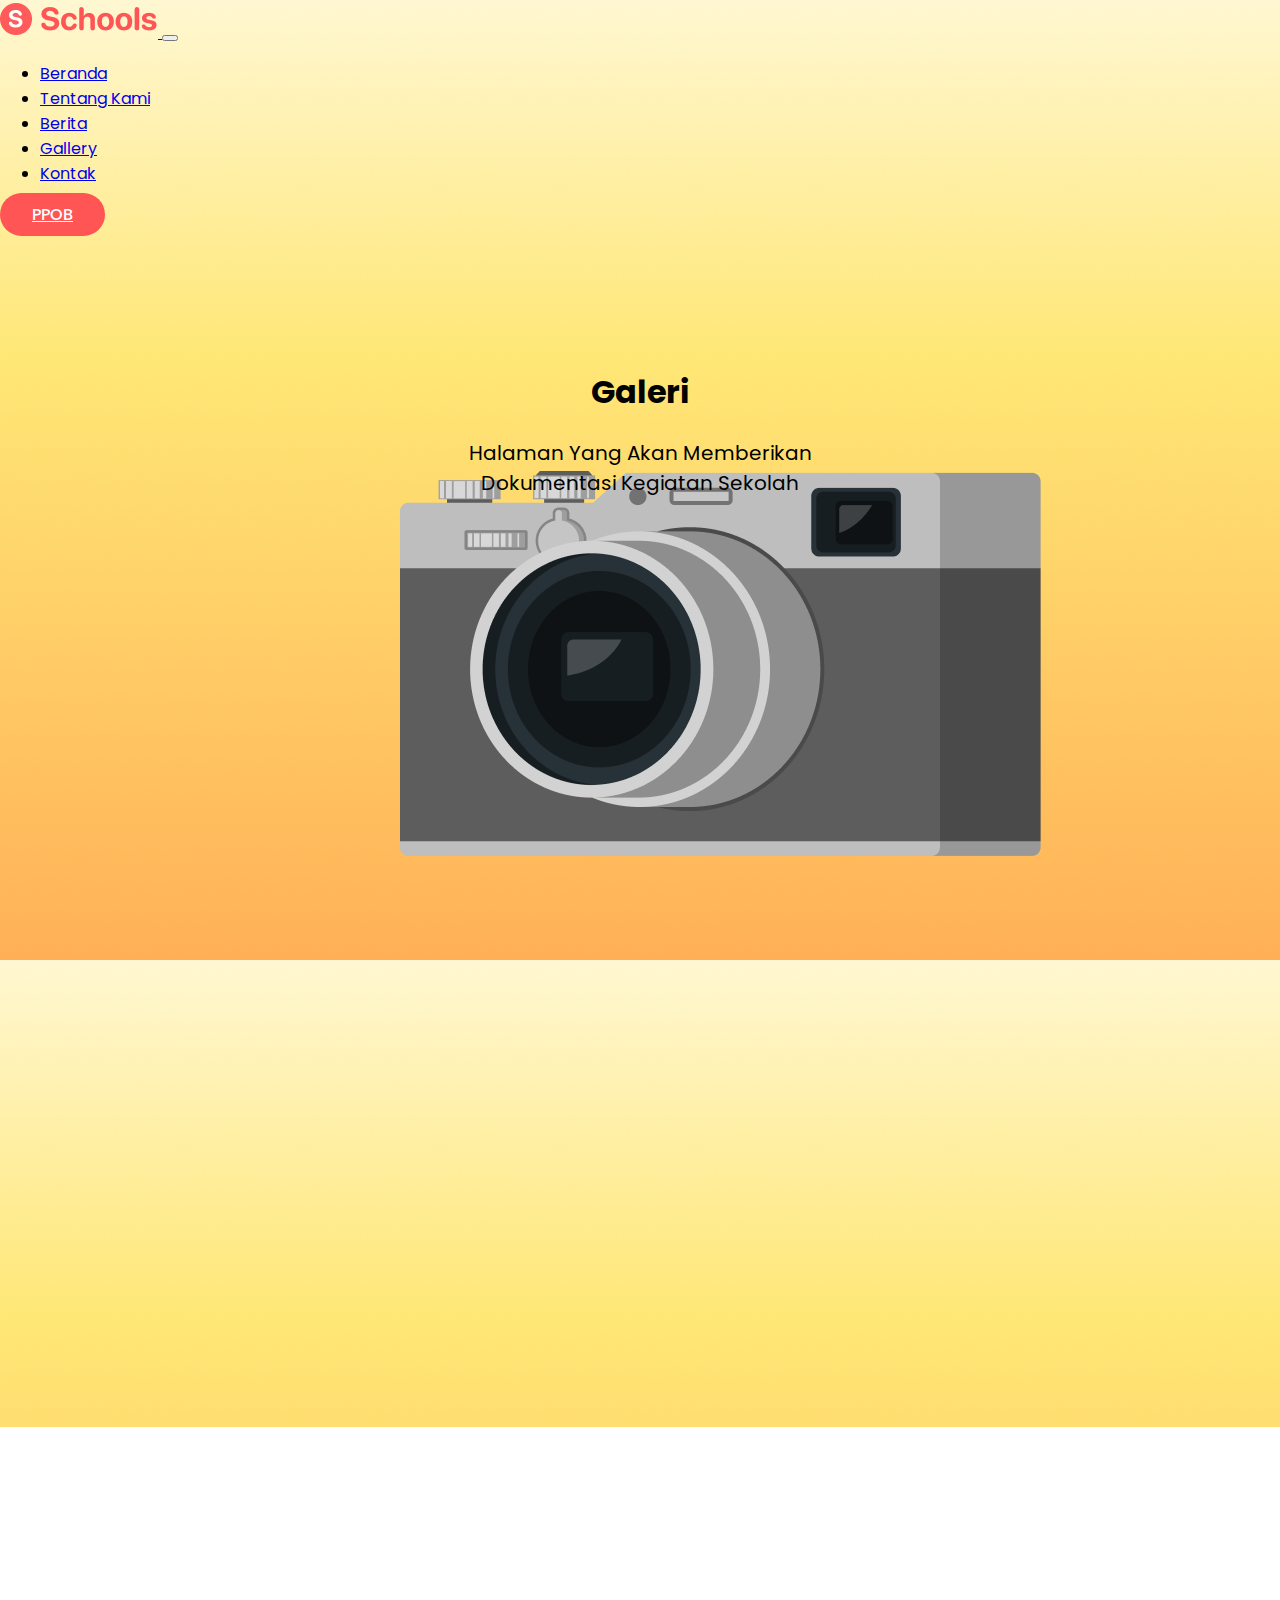
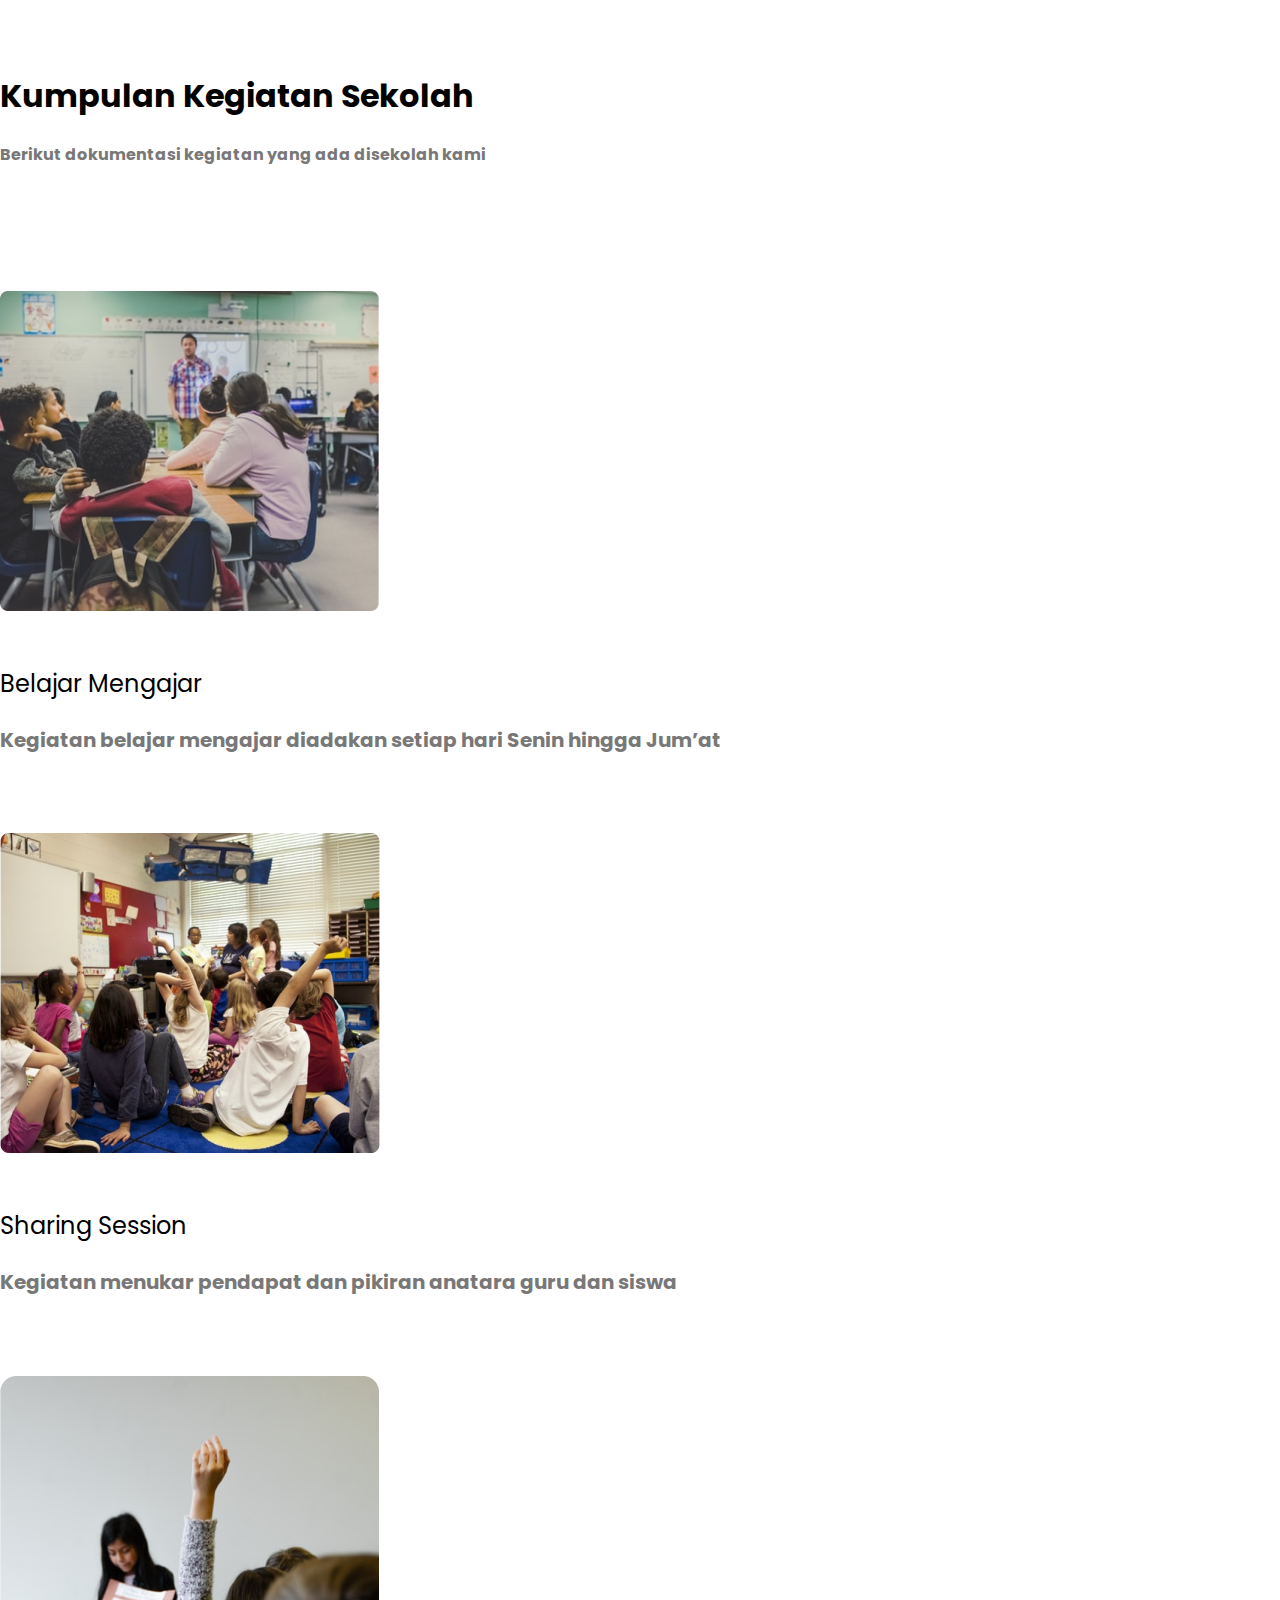
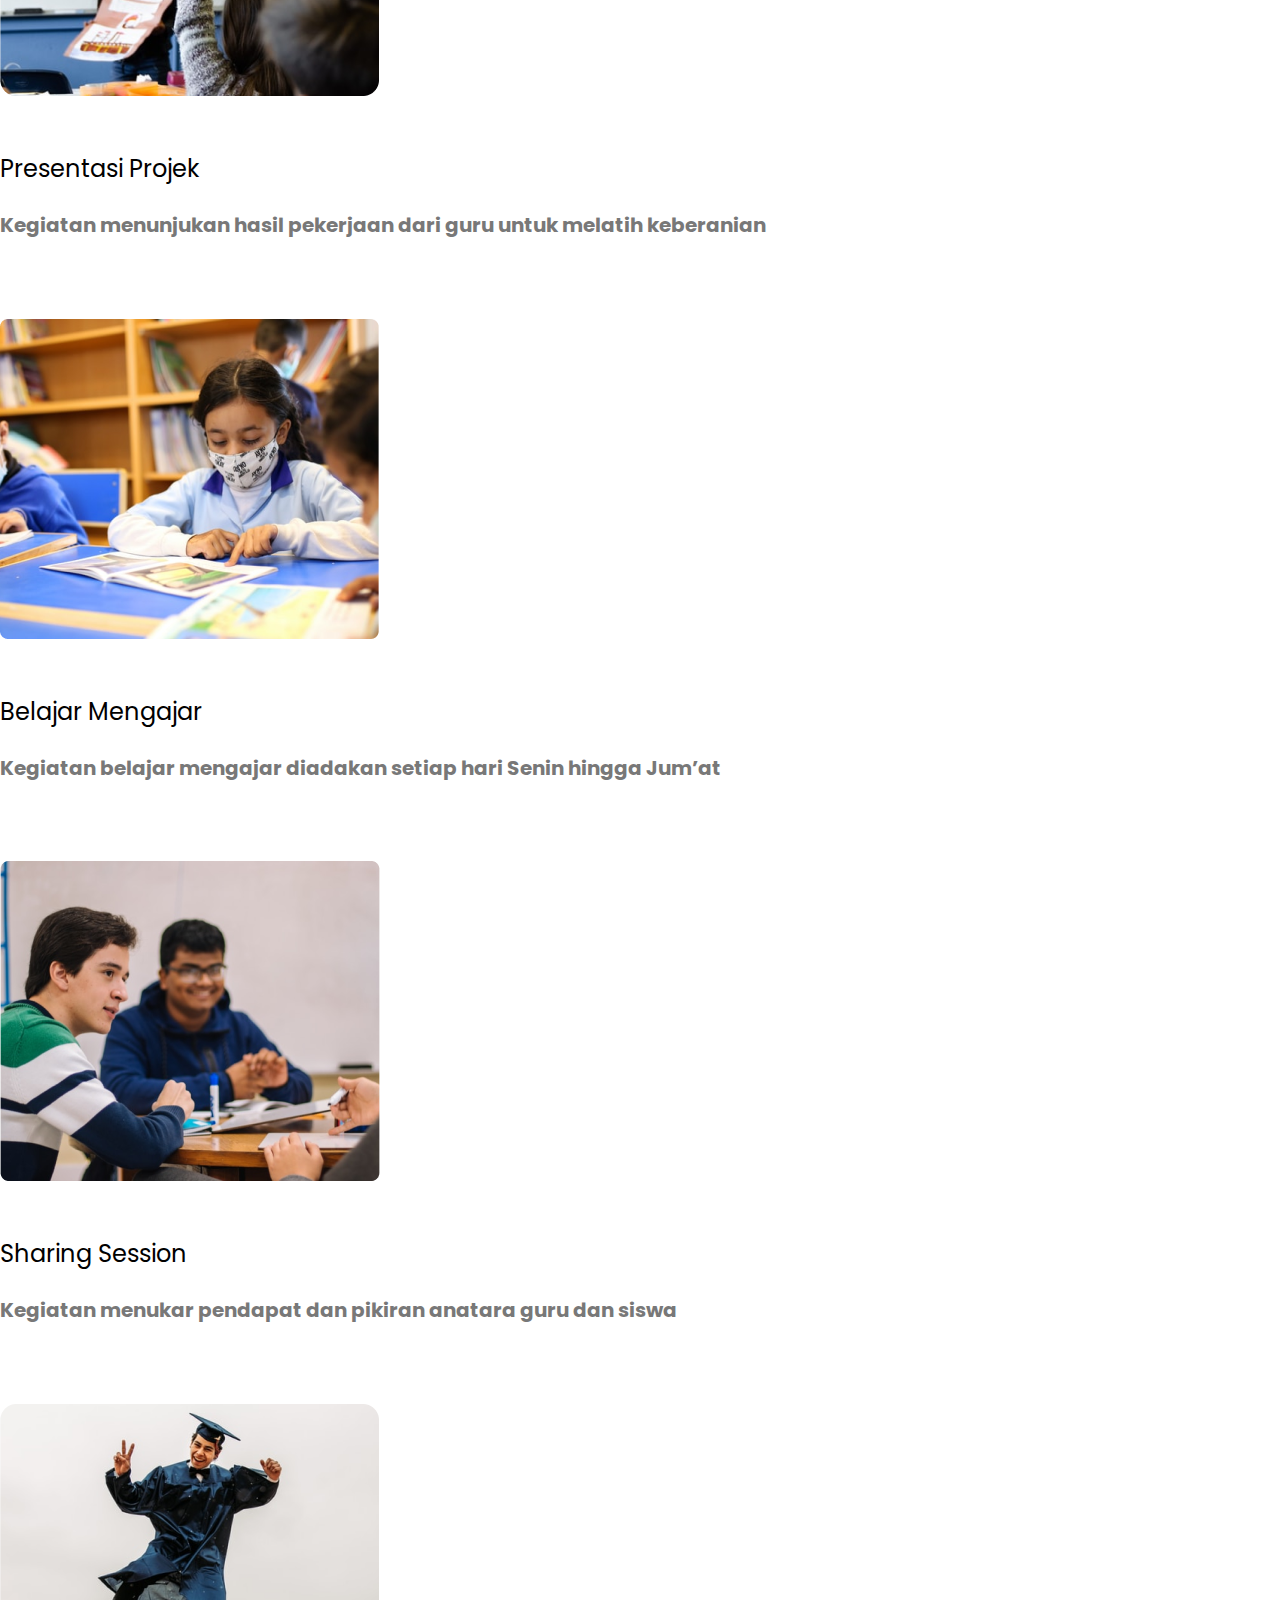
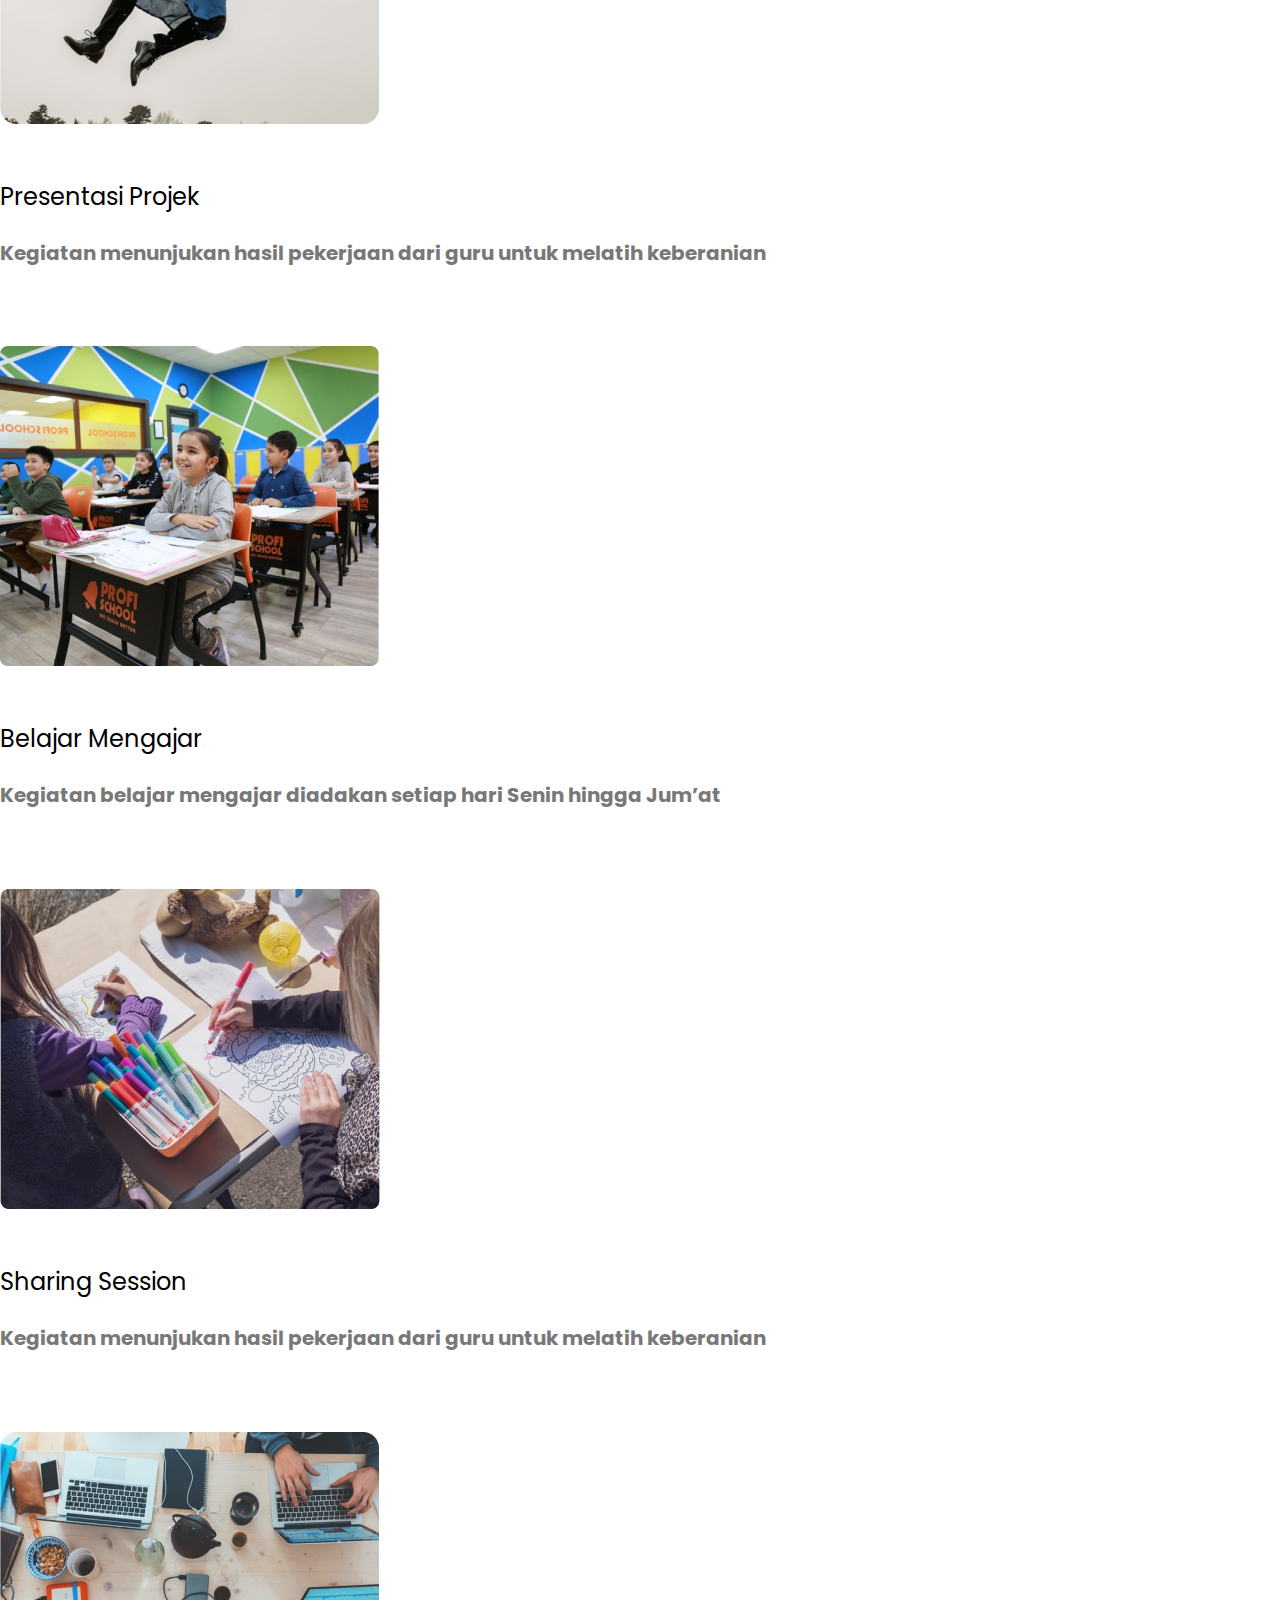
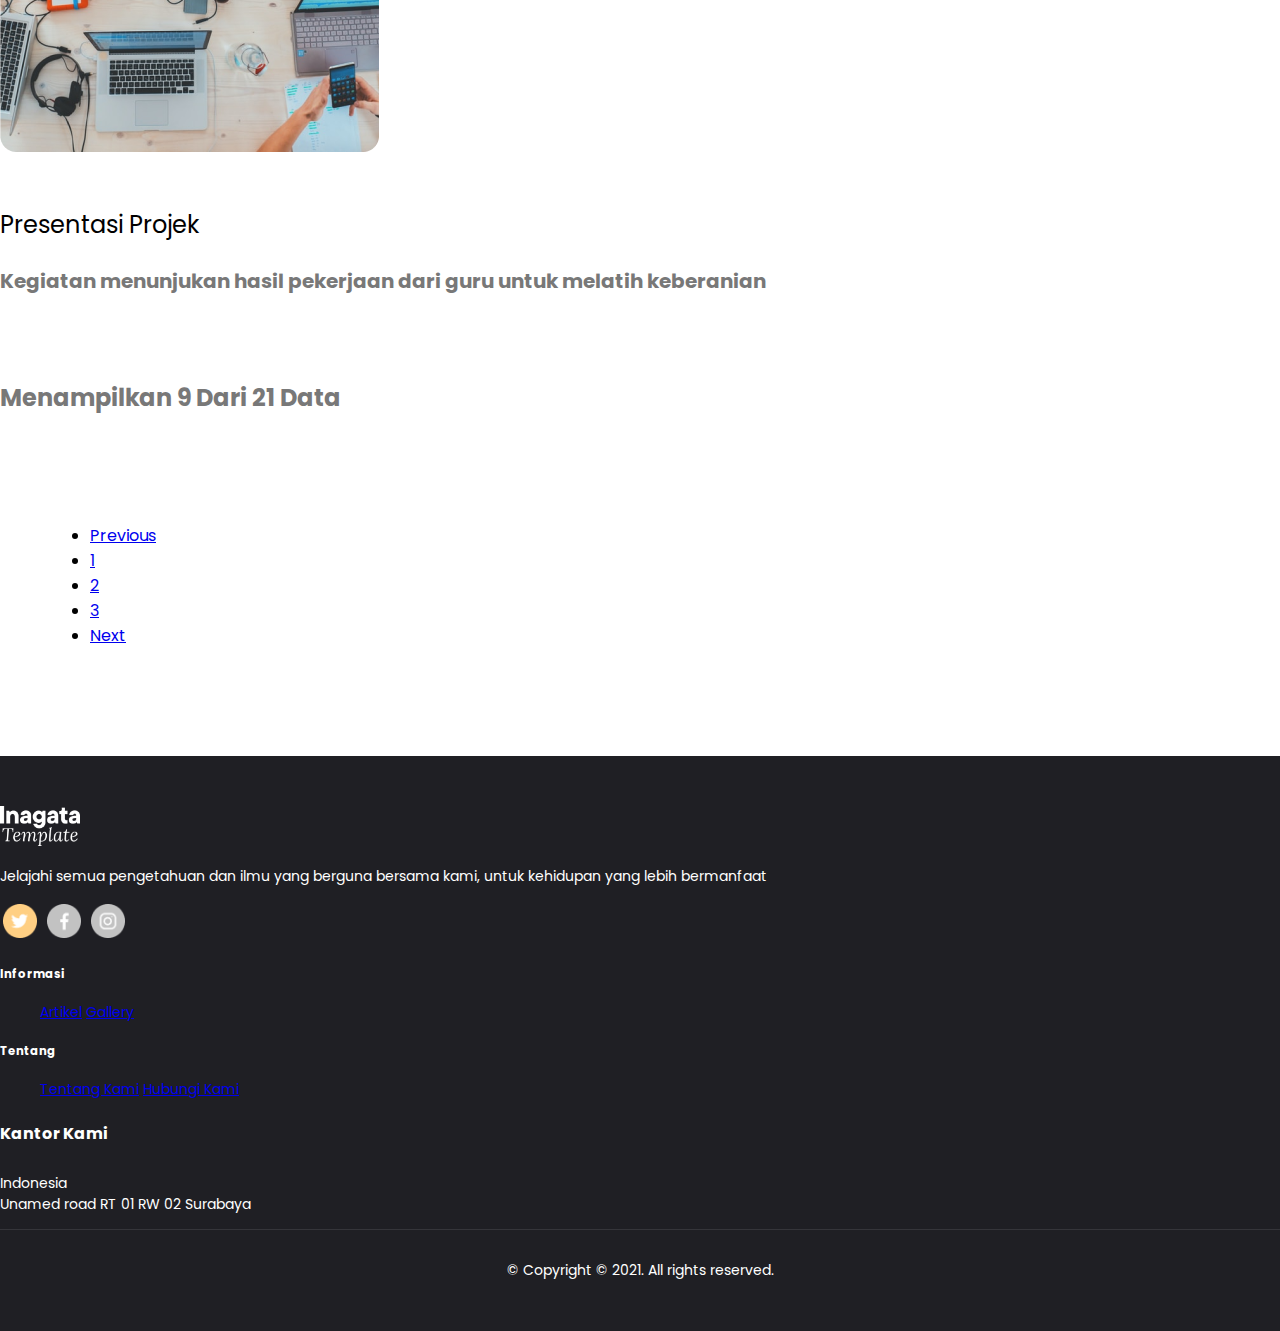
<file: galeri.html>
<!DOCTYPE html>
<html lang="en">
<head>
    <meta charset="UTF-8">
    <meta http-equiv="X-UA-Compatible" content="IE=edge">
    <meta name="viewport" content="width=device-width, initial-scale=1.0">
    <title>Ina Gata Persada</title>
    <link href="https://cdn.jsdelivr.net/npm/bootstrap@5.3.0-alpha1/dist/css/bootstrap.min.css" rel="stylesheet" integrity="sha384-GLhlTQ8iRABdZLl6O3oVMWSktQOp6b7In1Zl3/Jr59b6EGGoI1aFkw7cmDA6j6gD" crossorigin="anonymous">
    <link href="asset/css/style.css" rel="stylesheet">    

</head>
<body>
  <header style="background-image :url(asset/img/FGaleri.png)">
    <!-- nav -->
    <nav id="navbar" class="navbar navbar-expand-lg">
      <div class="container d-flex align-items-center justify-content-between">
        <a class="navbar-brand" href="index.html">
          <img src="asset/img/Logo.png" alt="">
        </a>
        <button class="navbar-toggler" type="button" data-bs-toggle="collapse" data-bs-target="#navbarSupportedContent"
          aria-controls="navbarSupportedContent" aria-expanded="false" aria-label="Toggle navigation">
          <span class="navbar-toggler-icon"></span>
        </button>
        <div class="collapse navbar-collapse  " id="navbarSupportedContent">
          <ul class="navbar-nav mx-auto">
            <li class="nav-item"><a class="nav-link" href="index.html">Beranda</a></li>
            <li><a class="nav-link" href="AboutUs.html">Tentang Kami</a></li>
            <li><a class="nav-link" href="Berita.html">Berita</a></li>
            <li><a class="nav-link" href="#image">Gallery</a></li>
            <li><a class="nav-link" href="kontak.html">Kontak</a></li>
          </ul>
          <div class="text-center">
            <a href="https://youtu.be/bO0pyJvMTag" class="btn-ppob text-decoration-none">PPOB</a>
          </div>
        </div>
      </div>
    </nav>
        <!-- nav -->
        <section class="content" id="image">
          <div class="container">
            <div class="row d-flex align-items-center">
                <div class="title">
                  <h1>
                    Galeri
                  </h1>
                  <p>
                    Halaman Yang Akan Memberikan <br>
                    Dokumentasi Kegiatan Sekolah
                  </p>
              </div>
            </div>
          </div>
        </section>
</header>
        <main>
            <!-- ScrollTOp -->
            <a href="#home">
                <div class="scrolltop" id="scrolltop">
                    <i class="fa-solid fa-arrow-up"></i>
                </div>
            </a>
            <!-- Scrolltop -->
  
            <section class="content" id="galeri-doc">
              <div class="container">
                  <div class="row g-sm-0 d-flex">
                      <div class="col-12 align-justice-center">
                          <div class="title">
                              <h1>
                                  Kumpulan Kegiatan Sekolah
                              </h1>
                              <h4>
                                  Berikut dokumentasi kegiatan yang ada disekolah kami 
                              </h4>
                          </div>
                          <div class="row">
                            <div class="col-md-4 col-sm-12 box">
                              <img src="asset/img/g1.png" >
                              <p>Belajar Mengajar</p>
                              <h6>Kegiatan belajar mengajar diadakan setiap hari Senin hingga Jum’at</h6>
                            </div>
                            <div class="col-md-4 col-sm-12 box">
                              <img src="asset/img/g2.png" >
                              <p>Sharing Session</p>
                              <h6>Kegiatan menukar pendapat dan pikiran anatara guru dan siswa</h6>
                            </div>
                            <div class="col-md-4 col-sm-12 box">
                              <img src="asset/img/g3.png" >
                              <p>Presentasi Projek</p>
                              <h6>Kegiatan menunjukan hasil pekerjaan dari guru untuk melatih keberanian</h6>
                            </div>
                            <div class="col-md-4 col-sm-12 box">
                              <img src="asset/img/g4.png" >
                              <p>Belajar Mengajar</p>
                              <h6>Kegiatan belajar mengajar diadakan setiap hari Senin hingga Jum’at</h6>
                            </div>
                            <div class="col-md-4 col-sm-12 box">
                              <img src="asset/img/g5.png" >
                              <p>Sharing Session</p>
                              <h6>Kegiatan menukar pendapat dan pikiran anatara guru dan siswa</h6>
                            </div>
                            <div class="col-md-4 col-sm-12 box">
                              <img src="asset/img/g6.png" >
                              <p>Presentasi Projek</p>
                              <h6>Kegiatan menunjukan hasil pekerjaan dari guru untuk melatih keberanian</h6>
                            </div>
                            <div class="col-md-4 col-sm-12 box">
                              <img src="asset/img/g7.png" >
                              <p>Belajar Mengajar</p>
                              <h6>Kegiatan belajar mengajar diadakan setiap hari Senin hingga Jum’at</h6>
                            </div>
                            <div class="col-md-4 col-sm-12 box">
                              <img src="asset/img/g8.png" >
                              <p>Sharing Session</p>
                              <h6>Kegiatan menunjukan hasil pekerjaan dari guru untuk melatih keberanian</h6>
                            </div>
                            <div class="col-md-4 col-sm-12 box">
                              <img src="asset/img/g9.png" >
                              <p>Presentasi Projek</p>
                              <h6>Kegiatan menunjukan hasil pekerjaan dari guru untuk melatih keberanian</h6>
                            </div>
                          </div>
                      </div>
                  </div>
              </div>
            </section>
            <section class="content " id="pagination">
              <div class="container">
                <div class="row g-sm-0 d-flex">
                  <div class="col-md-9 col-sm-12 box">
                    <h5>Menampilkan 9 Dari 21 Data</h5>
                  </div>
                  <div class="col-md-3 col-sm-12 box">
                    <nav aria-label="Page navigation example">
                      <ul class="pagination" id="pagination1">
                        <li class="page-item"><a class="page-link" href="#">Previous</a></li>
                        <li class="page-item"><a class="page-link" href="#">1</a></li>
                        <li class="page-item"><a class="page-link" href="#">2</a></li>
                        <li class="page-item"><a class="page-link" href="#">3</a></li>
                        <li class="page-item"><a class="page-link" href="#">Next</a></li>
                      </ul>
                    </nav>
                  </div>
                </div>
              </div>
            </section>
        </main>
        <footer id="footer" class="footer">
          <div class="container">
            <div class="row mb-5">
              <div class="col-lg-3 col-md-3 col-sm-12 ">
                <div>
                  <img src="asset/img/Vector.png">
                  <p class="mt-3">Jelajahi semua pengetahuan dan ilmu yang berguna bersama kami, untuk kehidupan yang lebih bermanfaat</p>
                </div>
                  <div class="social-links">
                      <img src="asset/img/twt.png">
                      <img src="asset/img/fb.png">
                      <img src="asset/img/ig.png">
                  </div>
                </div>
              <div class="col-lg-3 col-md-3 col-sm-12 .footer-link">
                <h5 class="fw-bold">Informasi</h5>
                <ul class="p-0 mt-3">
                  <li>
                    <a href="#informasi" class="nav-link mb-3">Artikel</a>
                    <a href="#gallery" class="nav-link">Gallery</a>
                  </li>
                </ul>
              </div>
              <div class="col-lg-3 col-md-3 col-sm-12 .footer-link">
                <h5 class="fw-bold">Tentang</h5>
                <ul class="p-0 mt-3">
                <li>
                <a href="#about" class="nav-link mb-3">Tentang Kami</a>
                <a href="#kontak" class="nav-link">Hubungi Kami</a>
                </li>
                </ul>
              </div>
              <div class="col-lg-3 col-md-3 col-sm-12 .footer-link">
                <h4 class="fw-bold">Kantor Kami</h4>
                  <p class="mt-3">
                    Indonesia<br>
                    Unamed road RT 01 RW 02
                    Surabaya
                  </p>
              </div>
          </div>
          <div class="container text-center">
            <div class="copyright">
              &copy; Copyright © 2021. All rights reserved.
            </div>
            <div class="credits">
          </div>
        </footer>
        
          
</body>
</html>
</file>
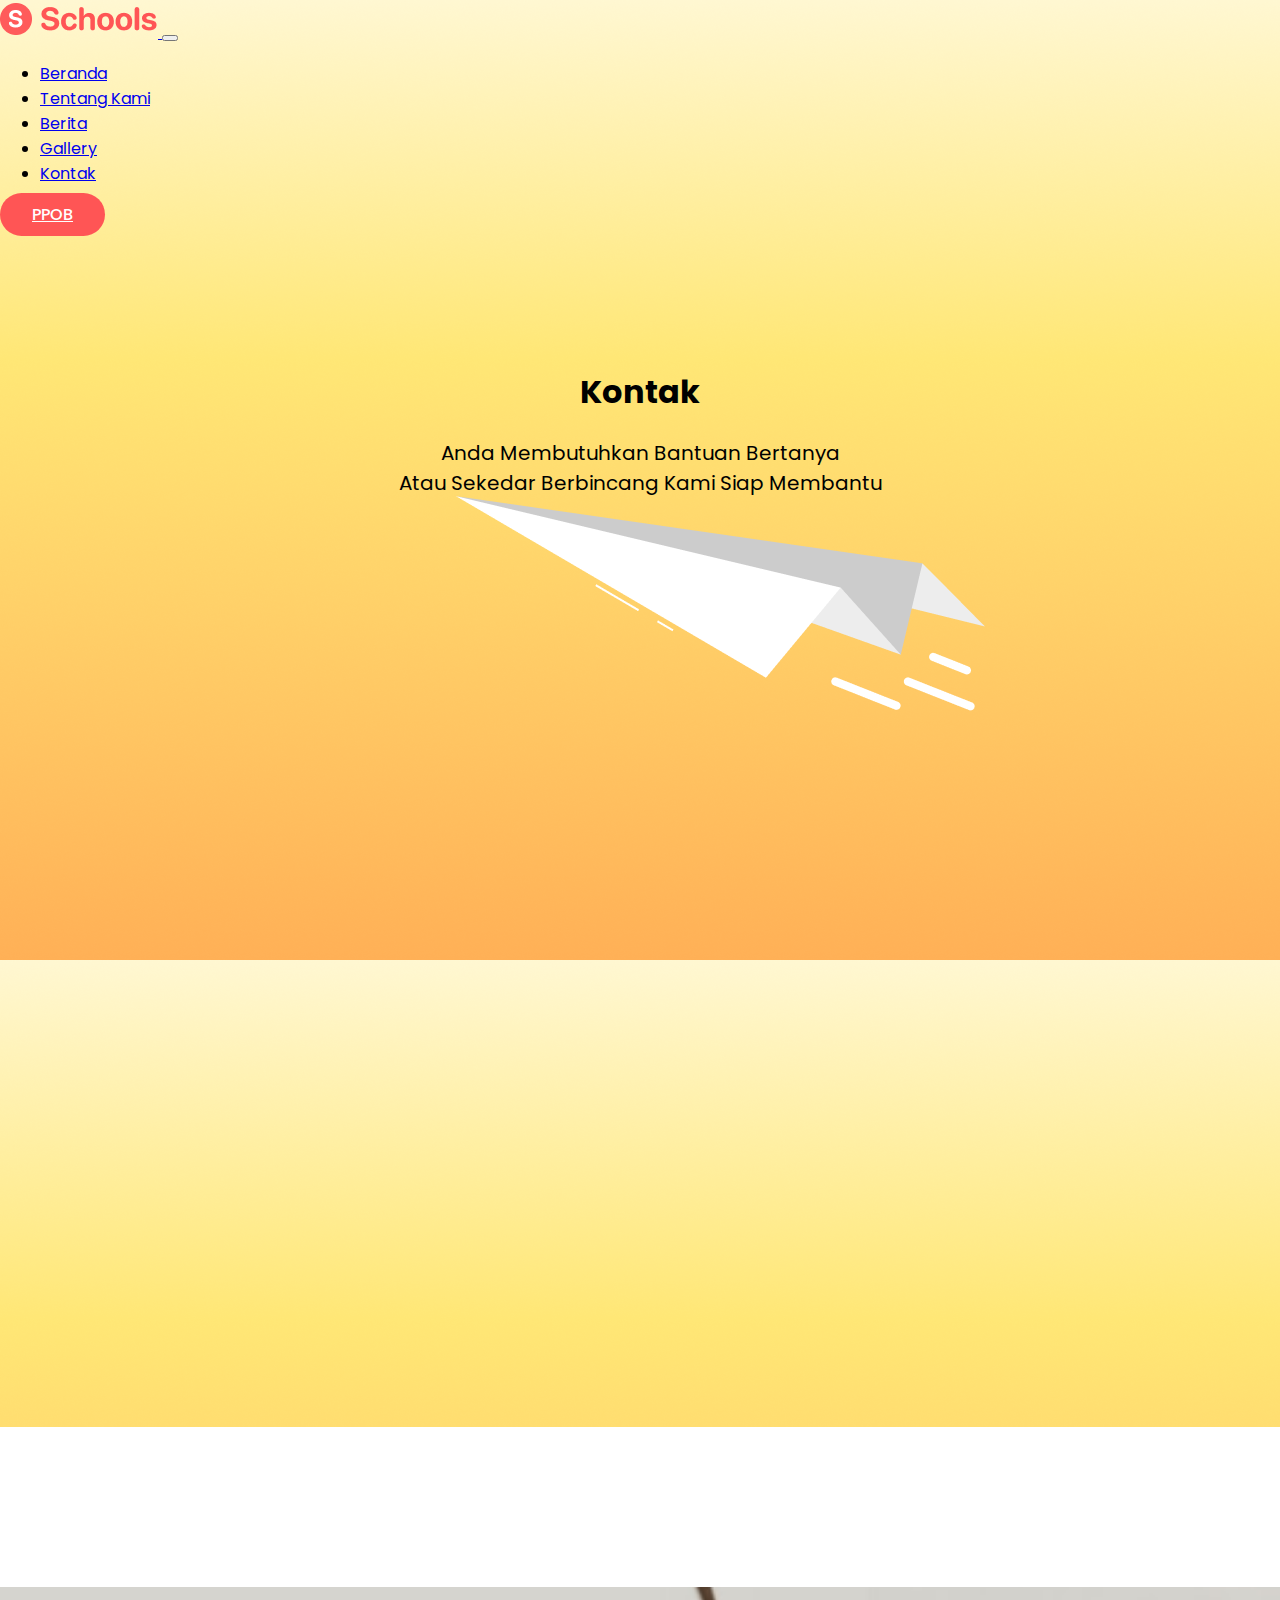
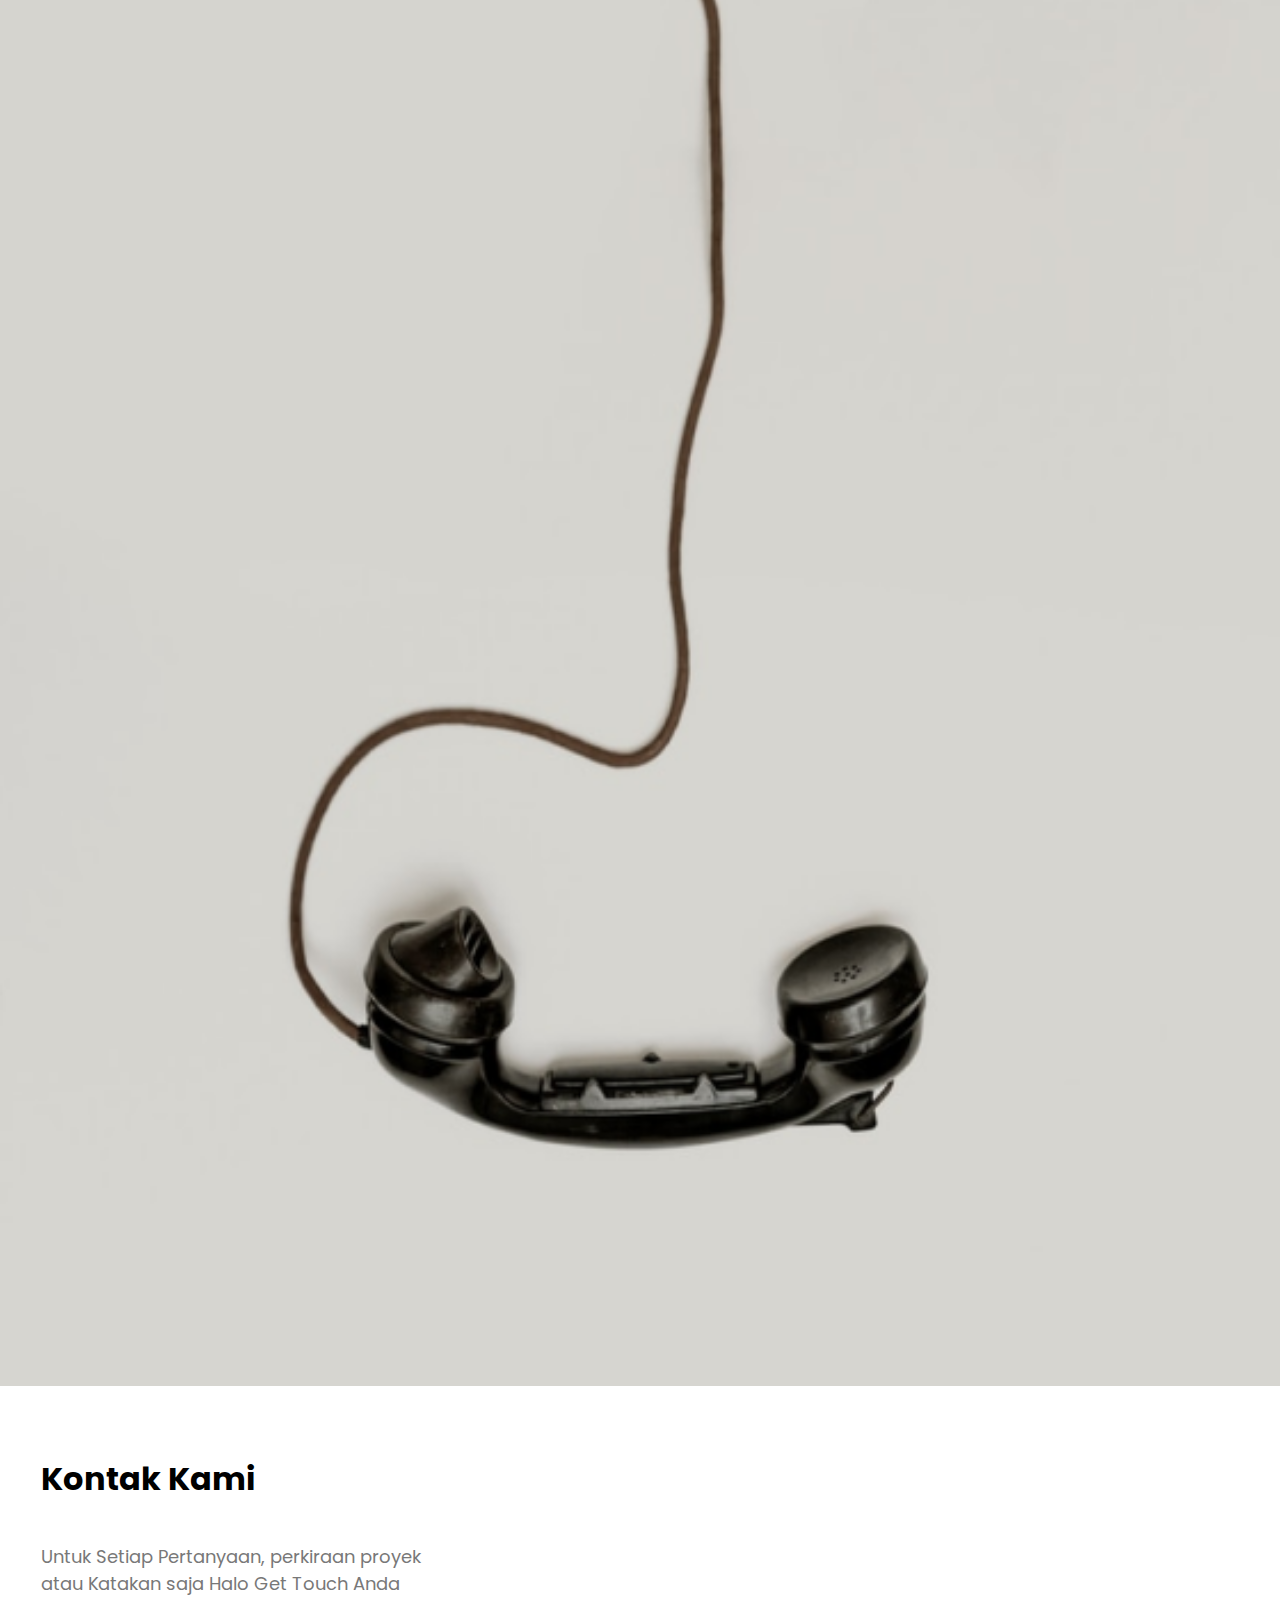
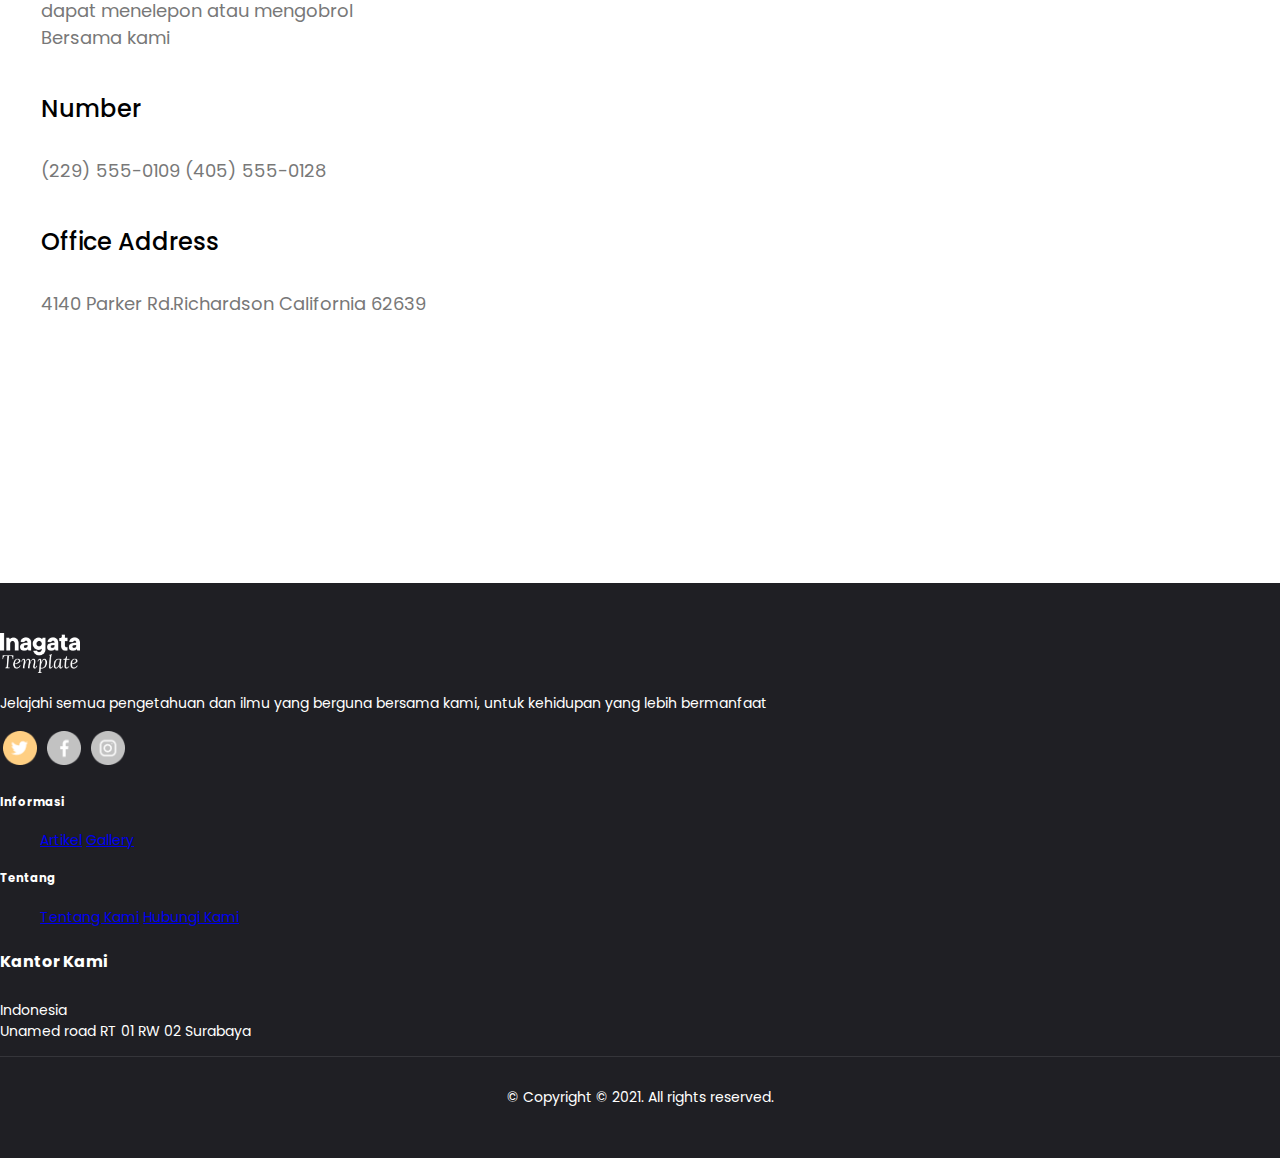
<file: kontak.html>
<!DOCTYPE html>
<html lang="en">
<head>
    <meta charset="UTF-8">
    <meta http-equiv="X-UA-Compatible" content="IE=edge">
    <meta name="viewport" content="width=device-width, initial-scale=1.0">
    <title>Ina Gata Persada</title>
    <link href="https://cdn.jsdelivr.net/npm/bootstrap@5.3.0-alpha1/dist/css/bootstrap.min.css" rel="stylesheet" integrity="sha384-GLhlTQ8iRABdZLl6O3oVMWSktQOp6b7In1Zl3/Jr59b6EGGoI1aFkw7cmDA6j6gD" crossorigin="anonymous">
    <link href="asset/css/style.css" rel="stylesheet">    
</head>
<body>
    <header style="background-image :url(asset/img/Fkontak.png)">
        <!-- nav -->
        <nav id="navbar" class="navbar navbar-expand-lg">
          <div class="container d-flex align-items-center justify-content-between">
            <a class="navbar-brand" href="index.html">
              <img src="asset/img/Logo.png" alt="">
            </a>
            <button class="navbar-toggler" type="button" data-bs-toggle="collapse" data-bs-target="#navbarSupportedContent"
              aria-controls="navbarSupportedContent" aria-expanded="false" aria-label="Toggle navigation">
              <span class="navbar-toggler-icon"></span>
            </button>
            <div class="collapse navbar-collapse  " id="navbarSupportedContent">
              <ul class="navbar-nav mx-auto">
                <li class="nav-item"><a class="nav-link" href="index.html">Beranda</a></li>
                <li class="nav-item"><a class="nav-link" href="AboutUs.html">Tentang Kami</a></li>
                <li class="nav-item"><a class="nav-link" href="Berita.html">Berita</a></li>
                <li class="nav-item"><a class="nav-link" href="galeri.html">Gallery</a></li>
                <li class="nav-item"><a class="nav-link" href="#contact">Kontak</a></li>
              </ul>
              <div class="text-center">
                <a href="https://youtu.be/bO0pyJvMTag" class="btn-ppob text-decoration-none">PPOB</a>
              </div>
            </div>
          </div>
        </nav>
            <!-- nav -->
            <section class="content" id="contact">
              <div class="container">
                <div class="row d-flex align-items-center">
                    <div class="title">
                      <h1>
                        Kontak
                      </h1>
                      <p>
                        Anda Membutuhkan Bantuan Bertanya <br>
                        Atau Sekedar Berbincang Kami Siap Membantu
                      </p>
                  </div>
                </div>
              </div>
            </section>
    </header>
    <main>
        <!-- ScrollTOp -->
      <a href="#home">
        <div class="scrolltop" id="scrolltop">
            <i class="fa-solid fa-arrow-up"></i>
        </div>
      </a>
      <!-- Scrolltop -->
      <section class="content9">
        <div class="container">
          <div class="row">
            <div class="col-md-4 col-sm-12 col-lg-6">
              <img src="asset/img/kontakicon.png" alt="">
            </div>
            <div class="col-md-8 col-sm-12 col-lg-6 align-justice-center">
              <div class="second_title">
                <h1>
                    Kontak Kami
                </h1>
                <p>
                    Untuk Setiap Pertanyaan, perkiraan proyek <br>
                    atau Katakan saja Halo Get Touch Anda <br> 
                    dapat menelepon atau mengobrol <br>
                    Bersama kami
                </p>
                <h3>
                    Number
                </h3>
                <p>
                    (229) 555-0109  (405) 555-0128
                </p>
                <h3>Office Address</h3>
                <p>4140 Parker Rd.Richardson California 62639</p>
                <a href="#" class="btn btn-warning">Kontak Kami</a>
              </div>
            </div>
          </div>
        </div>
      </section>
    </main>

    <footer id="footer" class="footer">
        <div class="container">
          <div class="row mb-5">
            <div class="col-lg-3 col-md-3 col-sm-12 ">
              <div>
                <img src="asset/img/Vector.png">
                <p class="mt-3">Jelajahi semua pengetahuan dan ilmu yang berguna bersama kami, untuk kehidupan yang lebih bermanfaat</p>
              </div>
                <div class="social-links">
                    <img src="asset/img/twt.png">
                    <img src="asset/img/fb.png">
                    <img src="asset/img/ig.png">
                </div>
              </div>
            <div class="col-lg-3 col-md-3 col-sm-12 .footer-link">
              <h5 class="fw-bold">Informasi</h5>
              <ul class="p-0 mt-3">
                <li>
                  <a href="#informasi" class="nav-link mb-3">Artikel</a>
                  <a href="galeri.html" class="nav-link">Gallery</a>
                </li>
              </ul>
            </div>
            <div class="col-lg-3 col-md-3 col-sm-12 .footer-link">
              <h5 class="fw-bold">Tentang</h5>
              <ul class="p-0 mt-3">
              <li>
              <a href="AboutUs.html" class="nav-link mb-3">Tentang Kami</a>
              <a href="kontak.html" class="nav-link">Hubungi Kami</a>
              </li>
              </ul>
            </div>
            <div class="col-lg-3 col-md-3 col-sm-12 .footer-link">
              <h4 class="fw-bold">Kantor Kami</h4>
                <p class="mt-3">
                  Indonesia<br>
                  Unamed road RT 01 RW 02
                  Surabaya
                </p>
            </div>
        </div>
        <div class="container text-center">
          <div class="copyright">
            &copy; Copyright © 2021. All rights reserved.
          </div>
          <div class="credits">
        </div>
      </footer>


</body>

</html>
</file>
<file: asset/css/style.css>
@import url('https://fonts.googleapis.com/css2?family=Poppins&display=swap');
:root{
    --main-color: #FF5555;
    --second-color: #787878;
    --bg-color: #ffffff00;

    --font-default: 'Poppins', sans-serif;
}
body{
    background-color: var(--bg-color);
    font-family: var(--font-default);
    margin: 0;
    padding: 0;
}

.btn-ppob {
    background-color: var(--main-color) !important;
    color: #fff !important;
    border: none;
    color: #000;
    font-weight: 500;
    transition: 0.3s;
    padding: 10px 32px;
    text-transform: uppercase;
    border-radius: 30px;
    border-color: #FF5555;
  }
  .btn-ppob:hover {
    background-color: var(--bg-color) !important;
    color: #000;
    border-color: #FF5555;
  }

  #home{
    min-height: 120vh;
    padding: 120px 0 0 0;

  }
  #home .title{
    text-align: center;
  }
  #home p{
    margin-top: 15px;
    padding-left: 10rem;
    padding-right: 10rem;
    font-size: 20px;
  }
  #home .btn-warning{
    margin-top: 10px;
    border-radius: 50px;
    color: #fff;
  }

  
/* content 2 */
  .content2{
    margin: 50px;

  }
  .content2 img{
    padding: 41px;
  }

  .content2 .second_title{
    padding: 41px;
  }

  .content2 h5{
    color: var(--main-color);
  }
  .content2 .btn-warning{
    border-radius: 50px;
    color: #fff;
  }
  .content2 h1{
    font-weight: 700;
  }
  .content2 p{
    font-family: var(--font-default);
    color: #787878;
    text-align: justify;
    margin-top: 25px;
    font-size: 18px;
  }

  .content2 h3{
    font-family: var(--font-default);
    font-size: 24px;
    font-weight: 500;
    line-height: 36px;

  }
  .content2 a{
    padding: 16px 30px;
    margin-top: 30px;
  }
/* content 2 */

.content9{
  margin-top: 160px;
  margin-bottom: 160px;
}
.content9 img{
  width: 100%;
  height: auto;
}

.content9 .second_title{
  padding: 41px;

}

.content9 h5{
  color: var(--main-color);
}
.content9 .btn-warning{
  border-radius: 50px;
  color: #fff;
}
.content9 h1{
  margin-bottom: 40px;
  font-weight: 700;
}
.content9 p{
  margin-bottom: 40px;
  font-family: var(--font-default);
  color: #787878;
  text-align: justify;
  font-size: 18px;
}

.content9 h3{
  margin-bottom: 30px;
  font-family: var(--font-default);
  font-size: 24px;
  font-weight: 500;
  line-height: 36px;

}
.content9 a{
  padding: 16px 30px;
  margin-top: 55px;
}

#contact{
  min-height: 120vh;
  padding: 120px 0 0 0;

}
#contact .title{
  text-align: center;
}
#contact p{
  margin-top: 15px;
  padding-left: 10rem;
  padding-right: 10rem;
  font-size: 20px;
}
#contact .btn-warning{
  margin-top: 10px;
  border-radius: 50px;
  color: #fff;
}


 /* gallery */
 #gallery{
  min-height: 100vh;

}

#gallery h5{
  color: var(--main-color);
  padding-top: 120px;
}
#gallery .row{
  margin-top: 40px;
}
#gallery .row img{
  width: 100%;
}
#gallery .row h6{
  margin-top: 15px;
  font-size: 24px;
  font-weight: 700;
}

/* gallery */

/* Mitra */
#mitra{
  text-align: center;
  padding: 80px 0;
}
#mitra .mitra-img{
  margin: 5px auto;
  display: flex;
  justify-content: space-around;
  width: 70%;
}
#mitra h5{
  color: #FF5555;
}
#mitra p{

  padding: 0 200px;
}
/* Mitra */

/* informasi */

#informasi h5{
  margin-top: 160px;
  margin-bottom: 60px;
  font-size: 56px;
  font-weight: 700;
  color: #404040;
}

#informasi h6{
  font-family: var(--font-default);
  font-weight: 500;
  font-size: 40px;
}

#informasi a{
  color: #404040;
  margin-right: 10px !important;
}

#informasi .row img{
  width: 100%;
  margin-bottom: 24px;
}

#informasi .row{
  margin-top: 20px;
  margin-right: 10px;
}

#informasi p{
  margin-top: 16px;
  margin-bottom: 92px;
  font-family: var(--font-default);
  color: #787878;
}

#all-in p{
  font-family: var(--font-default);
  font-size: 24px;
  font-weight: 500;
  color: #404040;
}

#all-in h9{
  font-family: var(--font-default);
  font-size: 20px;
  color: #787878;
  font-weight: 400;
  
}
/* informasi */

.content-end{
  background: url('../img/bgE.png');
  min-height: 120vh;
  padding: 120px 0 0 0;
  margin-top: 50px;
  background-repeat: no-repeat;
  background-position: center;
  background-size: cover;
}
.content-end h9{
  color: var(--main-color);
  margin: 5px;
}
.content-end .title{
  padding: 0 160px 0 160px;
  margin: 10px;
  text-align: center;
}
.content-end .btn-warning{
  border-radius: 50px;
  color: #fff;
}

/* content-end */

#image{
  min-height: 120vh;
  padding: 120px 0 0 0;

}
#image .title{
  text-align: center;
}
#image p{
  margin-top: 15px;
  padding-left: 10rem;
  padding-right: 10rem;
  font-size: 20px;
}
#image .btn-warning{
  margin-top: 10px;
  border-radius: 50px;
  color: #fff;
}

  #abaoutus{
    background: url('../img/Frame2.png');
    min-height: 120vh;
    padding: 120px 0 0 0;
    background-repeat: no-repeat;
    background-size: cover;
    background-position-y: 50%;
  }
  #abaoutus .title{
    padding: 0 160px 0 160px;
    text-align: center;
  }
  #abaoutus .btn-warning{
    border-radius: 50px;
    color: #fff;
  }
  #profil{
    min-height: 70vh;
    padding: 140px 0 0 0;
    background-repeat: no-repeat;
    background-size: cover;
    background-position-y: 50%;
    margin-bottom: 160px;

  }
  #profil .vprofil img{
    width: 100%;
  }
  
  /* footer */
  .footer{
    font-size: 14px;
    background-color: #1f1f24;
    padding: 50px 0;
    color: #fff;
  }
  .footer img{
    width: 80px;
    height: auto;
  }
  .footer h4 {
    font-size: 16px;
    font-weight: bold;
    position: relative;
    padding-bottom: 5px;
    color: #fff;
  }
  .footer .footer-links ul a {
    color: #fff;
    transition: 0.3s;
    display: inline-block;
    line-height: 1;
  }
  
  .footer li{
    margin-top: 5px;
    list-style-type:none;
  }
  
  .footer .footer-links ul a:hover {
    color: #fff;
  }

  .footer .social-links img{
    width: 34px;
    margin: 3px;
  }
  .footer .copyright {
    text-align: center;
    padding-top: 30px;
    border-top: 1px solid rgba(255, 255, 255, 0.1);
  }
  /* footer */

  /* content 3 */
  .content3{
    margin-top: 160px;
    margin-bottom: 160px;
  }

  .content3 .title-once{
    padding-left: 90px;
    margin-bottom: 10px;
    text-align: center;
  }

  .content3 .title-once h5{
    color: var(--main-color)
  }

  .content3 .title-once h1{
    font-weight: bold;
  }
  

  .content-poin img{
    margin: 10px 10px;
    width: 60px;
    height: 60px;
  }

  .content-poin{
    padding: 40px 0px;
    width: 100%;
    height: 100%;
    text-align: left;
  }

  .content3 .row .box:hover{
    background-color: #FF5555;
  }
  /* content 3 */
  
  #keunggulan{
    min-height: 120vh;
    padding: 120px 0 0 0;
    background-repeat: no-repeat;
    background-size: cover;
    background-position-y: 50%;
  }

  #keunggulan .title h4{
    padding: 0 160px 0 160px;
    text-align: center;
    font-family: var(--font-default);
    color: var(--main-color);
  }
  #keunggulan .title h1{
    padding: 0 160px 0 160px;
    text-align: center;
    font-family: var(--font-default);
    font-weight: bold;
  }
  #profil .title h4{
    font-family: var(--font-default);
    color: var(--main-color);
  }

  #profil .title h1{
    font-family: var(--font-default);
    font-weight: bold;
  }

  #staff .title h1{
    font-family: var(--font-default);
    font-weight: bold;
  }

  #staff .title h4{
    font-family: var(--font-default);
    color: var(--main-color);
  }

  #staff{
    min-height: 100vh;
    padding: 140px 0 0 0;
    background-repeat: no-repeat;
    background-size: cover;
    background-position-y: 50%;
    background-color: #FFFAF2;

  }
  #staff .row h6{
    margin-top: 15px;
    font-size: 24px;
    font-weight: 700;
  }

  /* Mitra */
  #mitra{
    text-align: center;
    padding: 80px 0;
  }
  #mitra .mitra-img{
    margin: 5px auto;
    display: flex;
    justify-content: space-around;
    width: 70%;
  }
  #mitra h5{
    color: #FF5555;
  }
  #mitra p{

    padding: 0 200px;
  }
  /* Mitra */

  #news{
    padding: 120px;
  }

  #news h3{
    font-family: var(--font-default);
    color: #787878;
    margin-top: 16px;
  }

  #title-news h1{
    font-weight: bold;
  }

  #title-news h6{
    font-family: var(--font-default);
    color: #787878;
  }

  #news .text {
    font-family: var(--font-default);
    padding-top: 40px;
    font-size: 20px;
  }

  #news .img {
    margin-top: 40px;
  }

  #news .share{
    color: #8B8B8B;
  }

  #artikel{
    min-height: 100vh;
    padding: 120px;
    background-repeat: no-repeat;
    background-size: cover;
    background-position-y: 50%;
  }

  #artikel .row h6{
    font-family: var(--font-default);
    color: #787878;
    padding-top: 24px;
    font-size: 20px;
  }

  #artikel .row p{
    font-family: var(--font-default);
    font-size: 24px;
    margin-top: 8px;
  }
  #artikel .row{
    margin-top: 60px;
  }

  #galeri{
    background: url('../img/FGaleri.png');
    min-height: 120vh;
    padding: 120px 0 0 0;
    background-repeat: no-repeat;
    background-size: cover;
    background-position: center;  
  }
  #galeri .title{
    padding: 0 160px 0 160px;
    text-align: center;
  }

  #galeri{
    min-height: 100vh;
    padding: 120px;
    background-repeat: no-repeat;
    background-size: cover;
    background-position-y: 50%;
  }

  #galeri-doc{
    margin-top: 160px;
  }

  #galeri h1{
    font-weight: bold;
  }

  #galeri-doc .row h6{
    font-family: var(--font-default);
    color: #787878;
    margin-top: 8px;
    
    font-size: 20px;
  }

  #galeri-doc .row p{
    font-family: var(--font-default);
    font-size: 24px;
    padding-top: 24px;
    
  }
  #galeri-doc .row{
    margin-top: 60px;
  }

  #galeri-doc .row div{
    padding-top: 32px;
  }

  #galeri-doc h4{
    font-family: var(--font-default);
    color: #787878;
  }

  #pagination h5{
    font-family: var(--font-default);
    font-size: 24px;
    margin-top: 84px;
    margin-bottom: 108px;
    color: #787878;
  }

  #pagination1{
    margin-top: 84px;
    margin-bottom: 108px;
    margin-right: 129px;
  }
  #pagination nav{
  margin-left: 50px;
  }

  #kontak{
    background: url('../img/Fkontak.png');
    min-height: 120vh;
    padding: 120px 0 0 0;
    background-repeat: no-repeat;
    background-size: cover;
    background-position-y: 50%;
  }
  #kontak .title{
    padding: 0 160px 0 160px;
    text-align: center;
  }
  #kontak .btn-warning{
    border-radius: 50px;
    color: #fff;
  }
  #more {
    display: none;
  }

  #viewall{
    display: none;
  }
</file>
